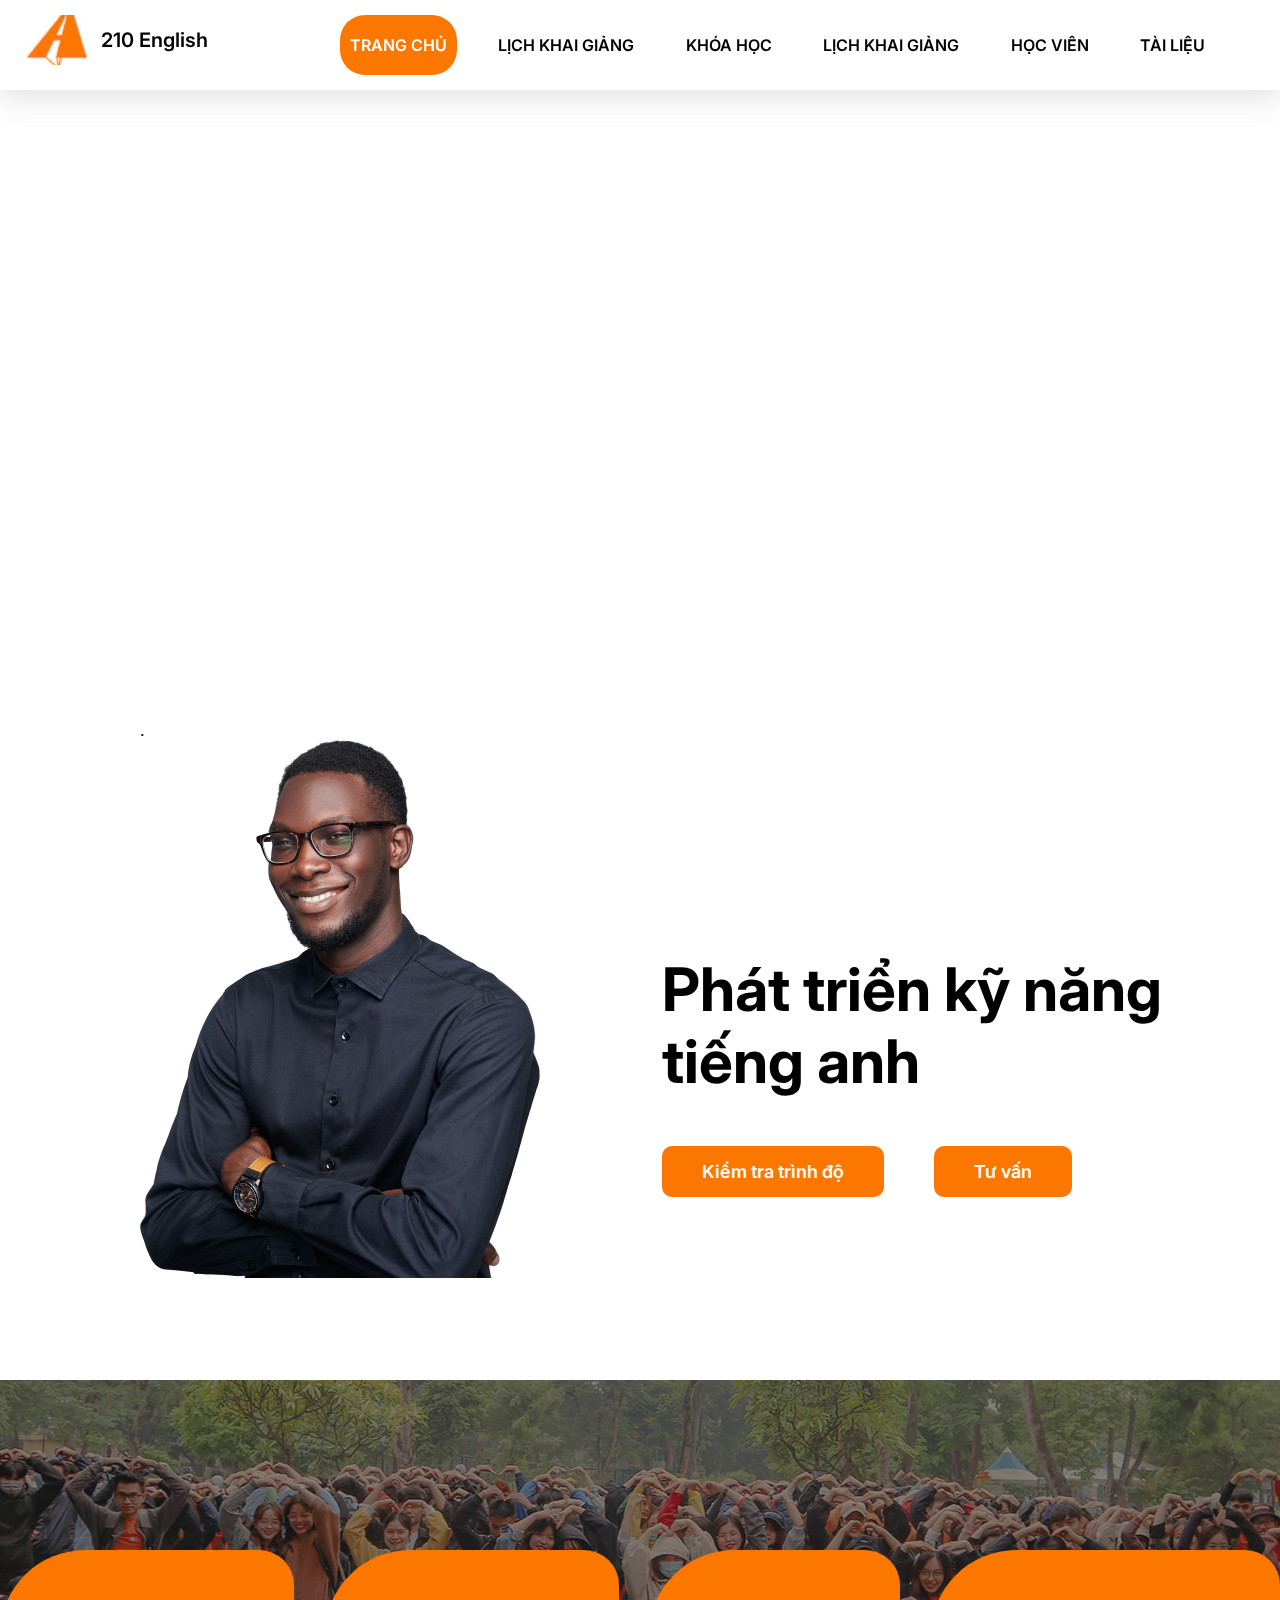
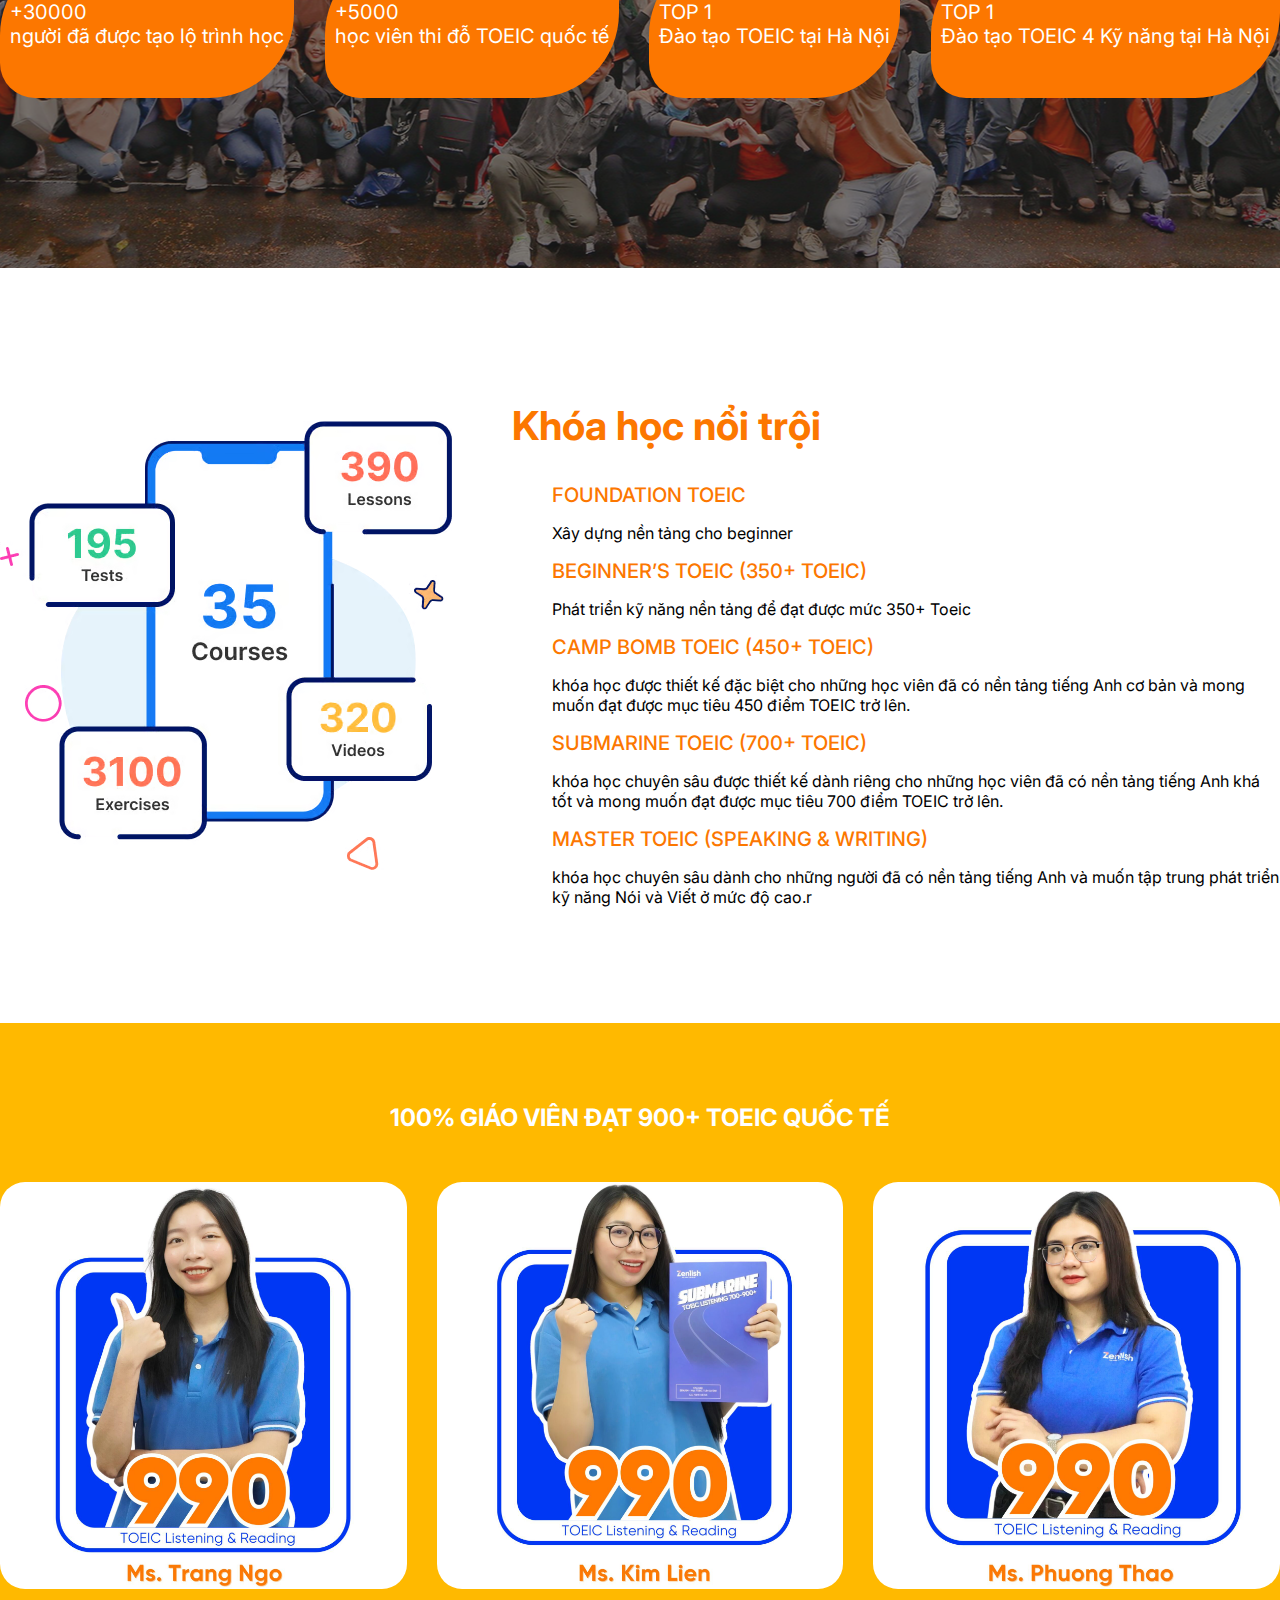
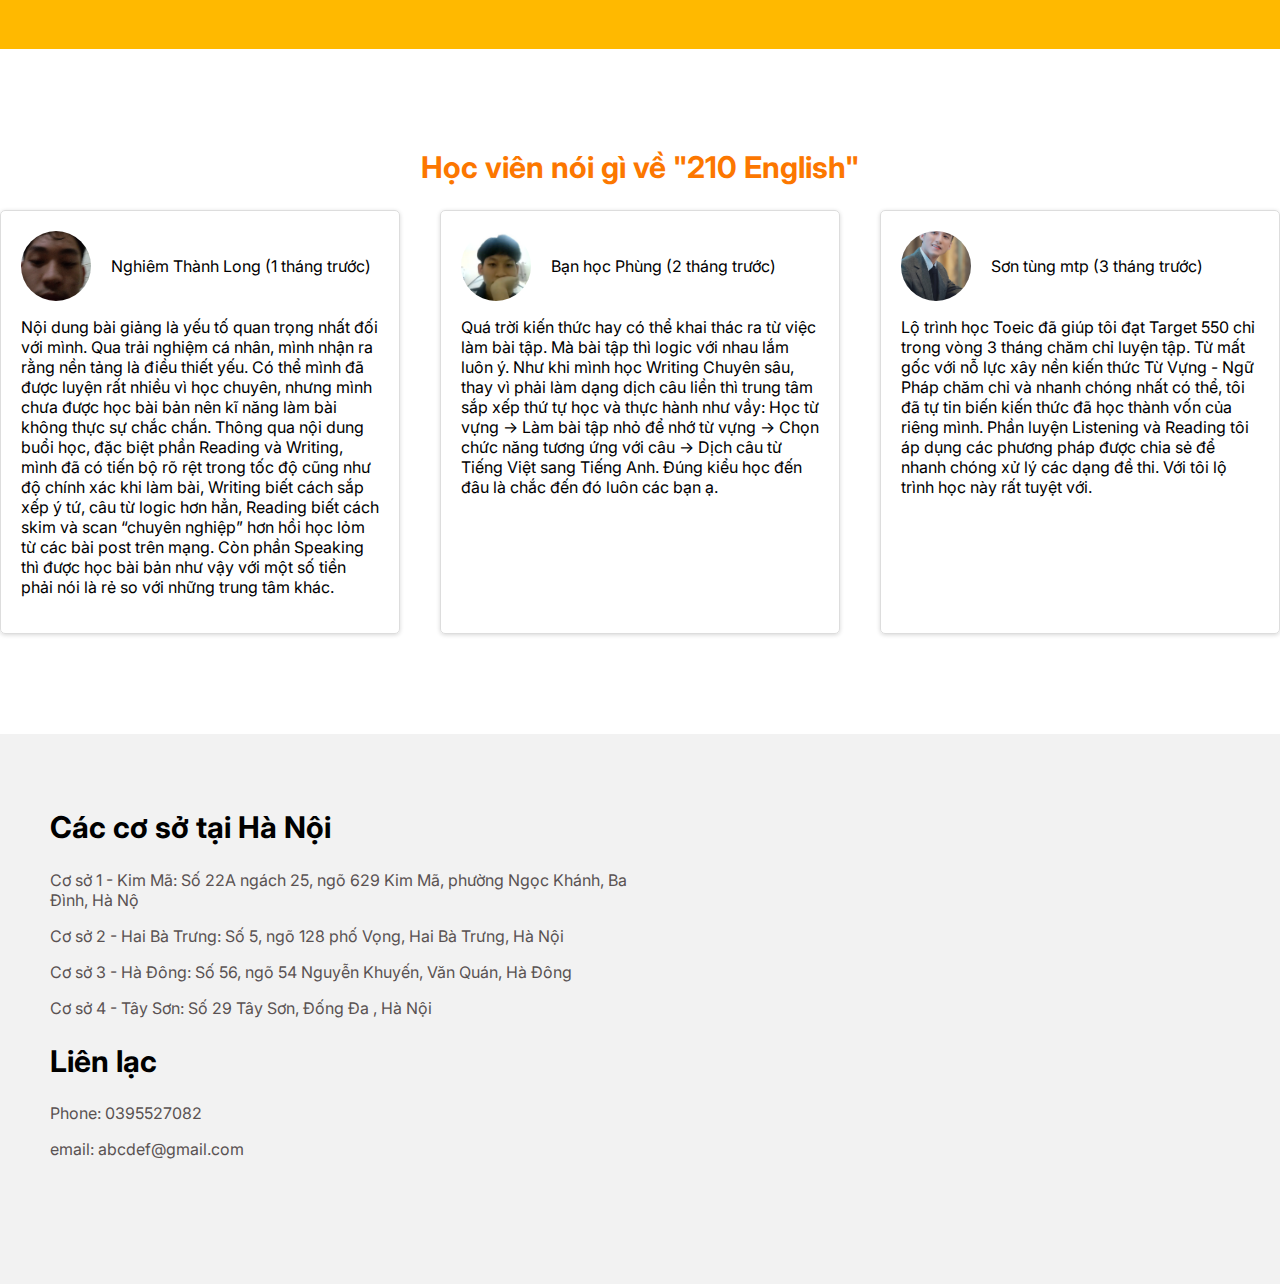
<file: index.html>
<html lang="en">

<head>
    <meta charset="UTF-8">
    <meta name="viewport" content="width=device-width, initial-scale=1.0">
    <title>Group 6</title>
    <link rel="stylesheet" href="assets/css/style.css">
</head>

<body>

    <div class="menu">
        <div class="container">
            <div class="logo">
                <div class="image">
                    <img src="/assets/images/abcd.jpg" alt="logo">
                </div>

                <div class="logo-content">
                    210 English
                </div>
            </div>
            <ul class="menu-content">
                <a href="index.html">
                    <li>
                        TRANG CHỦ
                    </li>
                </a>
                <a href="#">
                    <li>
                        LỊCH KHAI GIẢNG
                    </li>
                </a>
                <a href="page1.html">
                    <li>
                        KHÓA HỌC
                    </li>
                </a>
                <a href="#">
                    <li>
                        LỊCH KHAI GIẢNG
                    </li>
                </a>
                <a href="#">
                    <li>
                        HỌC VIÊN
                    </li>
                </a>
                <a href="#">
                    <li>
                        TÀI LIỆU
                    </li>
                </a>
            </ul>
        </div>
    </div>
    <div class="banner">

    </div>
    <div class="part-1">
        <div class="container">
            <div class="profile">
                <div class="background">
                    <div class="img-config">.
                        <img src="/assets/images/profile.png" alt="">
                    </div>

                </div>
            </div>
            <div class="content">
                <h2 class="title">Phát triển kỹ năng tiếng anh</h2>
                <div class="button">
                    <div class="btn">
                        Kiểm tra trình độ
                    </div>
                    <div class="btn">
                        Tư vấn
                    </div>
                </div>
            </div>

        </div>
    </div>
    <div class="part-2">
        <div class="container">
            <ul class="content">
                <li>+30000<br>
                    người đã được tạo lộ trình học</li>
                <li>+5000<br>
                    học viên thi đỗ TOEIC quốc tế</li>
                <li>TOP 1<br>
                    Đào tạo TOEIC tại Hà Nội</li>
                <li>TOP 1<br>
                    Đào tạo TOEIC 4 Kỹ năng tại Hà Nội</li>
            </ul>
        </div>
    </div>
    <div class="part-3">
        <div class="container">
            <div class="inner">
                <div class="profile">
                    <img src="/assets/images/part-3.avif" alt="">
                </div>

                <div class="content">
                    <h2>
                        Khóa học nổi trội
                    </h2>
                    <ul>
                        <li>
                            <div class="title">FOUNDATION TOEIC</div>
                            <p>Xây dựng nền tảng cho beginner</p>
                        </li>
                        <li>
                            <div class="title">BEGINNER’S TOEIC (350+ TOEIC)</div>
                            <p>Phát triển kỹ năng nền tảng để đạt được mức 350+ Toeic</p>
                        </li>
                        <li>
                            <div class="title">CAMP BOMB TOEIC (450+ TOEIC)</div>
                            <p> khóa học được thiết kế đặc biệt cho những học viên đã có nền tảng tiếng Anh cơ bản và
                                mong muốn đạt được mục tiêu 450 điểm TOEIC trở lên.</p>
                        </li>
                        <li>
                            <div class="title">SUBMARINE TOEIC (700+ TOEIC)</div>
                            <p>khóa học chuyên sâu được thiết kế dành riêng cho những học viên đã có nền tảng tiếng Anh
                                khá tốt và mong muốn đạt được mục tiêu 700 điểm TOEIC trở lên.</p>
                        </li>
                        <li>
                            <div class="title">MASTER TOEIC (SPEAKING & WRITING) </div>
                            <p>khóa học chuyên sâu dành cho những người đã có nền tảng tiếng Anh và muốn tập trung phát
                                triển kỹ năng Nói và Viết ở mức độ cao.r</p>
                        </li>
                    </ul>
                </div>
            </div>
        </div>
        <div class="part-4">
            <div class="container">
                <div class="inner-wrap">
                    <h2>100% GIÁO VIÊN ĐẠT 900+ TOEIC QUỐC TẾ</h2>
                    <div class="cards">
                        <div class="card">
                            <img src="/assets/images/part-4.jpg" alt="">
                        </div>
                        <div class="card">
                            <img src="/assets/images/part-42.jpg" alt="">
                        </div>
                        <div class="card">
                            <img src="/assets/images/part-43.jpg" alt="">
                        </div>
                    </div>
                </div>
            </div>
        </div>
    </div>
    <div class="part-5">
        <div class="container">
            <div class="inner-wrap">
                <h2>Học viên nói gì về "210 English"</h2>
                <div class="cards">
                    <div class="card">
                        <div class="profile">
                            <div class="avatar">
                                <img src="/assets/images/123.jpg" alt="long">
                            </div>
                            <div class="info">
                                <div class="name">
                                    Nghiêm Thành Long (1 tháng trước)
                                </div>
                            </div>
                        </div>
                        <div class="content">
                            <p>Nội dung bài giảng là yếu tố quan trọng nhất đối với mình. Qua trải nghiệm cá nhân, mình
                                nhận ra rằng nền tảng là điều thiết yếu. Có thể mình đã được luyện rất nhiều vì học
                                chuyên, nhưng mình chưa được học bài bản nên kĩ năng làm bài không thực sự chắc chắn.
                                Thông qua nội dung buổi học, đặc biệt phần Reading và Writing, mình đã có tiến bộ rõ rệt
                                trong tốc độ cũng như độ chính xác khi làm bài, Writing biết cách sắp xếp ý tứ, câu từ
                                logic hơn hẳn, Reading biết cách skim và scan “chuyên nghiệp” hơn hồi học lỏm từ các bài
                                post trên mạng. Còn phần Speaking thì được học bài bản như vậy với một số tiền phải nói
                                là rẻ so với những trung tâm khác.</p>
                        </div>
                    </div>
                    <div class="card">
                        <div class="profile">
                            <div class="avatar">
                                <img src="/assets/images/pmt.jpg" alt="long">
                            </div>
                            <div class="info">
                                <div class="name">
                                    Bạn học Phùng (2 tháng trước)
                                </div>
                            </div>
                        </div>
                        <div class="content">
                            <p>Quá trời kiến thức hay có thể khai thác ra từ việc làm bài tập. Mà bài tập thì logic
                                với nhau lắm luôn ý. Như khi mình học Writing Chuyên sâu, thay vì phải làm dạng dịch
                                câu liền thì trung tâm sắp xếp thứ tự học và thực hành như vầy: Học từ vựng → Làm
                                bài tập nhỏ để nhớ từ vựng → Chọn chức năng tương ứng với câu → Dịch câu từ Tiếng
                                Việt sang Tiếng Anh. Đúng kiểu học đến đâu là chắc đến đó luôn các bạn ạ.</p>
                        </div>
                    </div>
                    <div class="card">
                        <div class="profile">
                            <div class="avatar">
                                <img src="/assets/images/son-tung-mtp-7359.jpeg" alt="long">
                            </div>
                            <div class="info">
                                <div class="name">
                                    Sơn tùng mtp (3 tháng trước)
                                </div>
                            </div>
                        </div>
                        <div class="content">
                            <p>Lộ trình học Toeic đã giúp tôi đạt Target 550 chỉ trong vòng 3 tháng chăm chỉ
                                luyện tập. Từ mất gốc với nỗ lực xây nền kiến thức Từ Vựng - Ngữ Pháp chăm chỉ
                                và nhanh chóng nhất có thể, tôi đã tự tin biến kiến thức đã học thành vốn của
                                riêng mình. Phần luyện Listening và Reading tôi áp dụng các phương pháp được
                                chia sẻ để nhanh chóng xử lý các dạng đề thi. Với tôi lộ trình học này rất tuyệt
                                với.</p>
                        </div>
                    </div>
                </div>
            </div>
        </div>
        <div class="footer">
            <div class="container">
                <div class="inner-wrap">
                    <div class="info">
                        <div class="location">
                            <h2>Các cơ sở tại Hà Nội</h2>
                            <p>Cơ sở 1 - Kim Mã: Số 22A ngách 25, ngõ 629 Kim Mã, phường Ngọc Khánh, Ba Đình, Hà Nộ</p>
                            <p>Cơ sở 2 - Hai Bà Trưng: Số 5, ngõ 128 phố Vọng, Hai Bà Trưng, Hà Nội </p>
                            <p>Cơ sở 3 - Hà Đông: Số 56, ngõ 54 Nguyễn Khuyến, Văn Quán, Hà Đông </p>
                            <p>Cơ sở 4 - Tây Sơn: Số 29 Tây Sơn, Đống Đa , Hà Nội </p>
                        </div>
                        <div class="contact">
                            <h2>Liên lạc</h2>
                            <p>Phone: 0395527082</p>
                            <p>email: abcdef@gmail.com</p>
                        </div>
                    </div>

                    <div class="frame">
                        <iframe
                            src="https://www.google.com/maps/embed?pb=!1m18!1m12!1m3!1d3724.58849198344!2d105.82623827503087!3d21.009126380635365!2m3!1f0!2f0!3f0!3m2!1i1024!2i768!4f13.1!3m3!1m2!1s0x3135ac800f450807%3A0x419a49bcd94b693a!2zSOG7jWMgVmnhu4duIE5nw6JuIEjDoG5n!5e0!3m2!1svi!2s!4v1727941646700!5m2!1svi!2s"
                            width="600" height="450" style="border:0;" allowfullscreen="" loading="lazy"
                            referrerpolicy="no-referrer-when-downgrade"></iframe>
                    </div>
                </div>
            </div>
        </div>
</body>

</html>
</file>
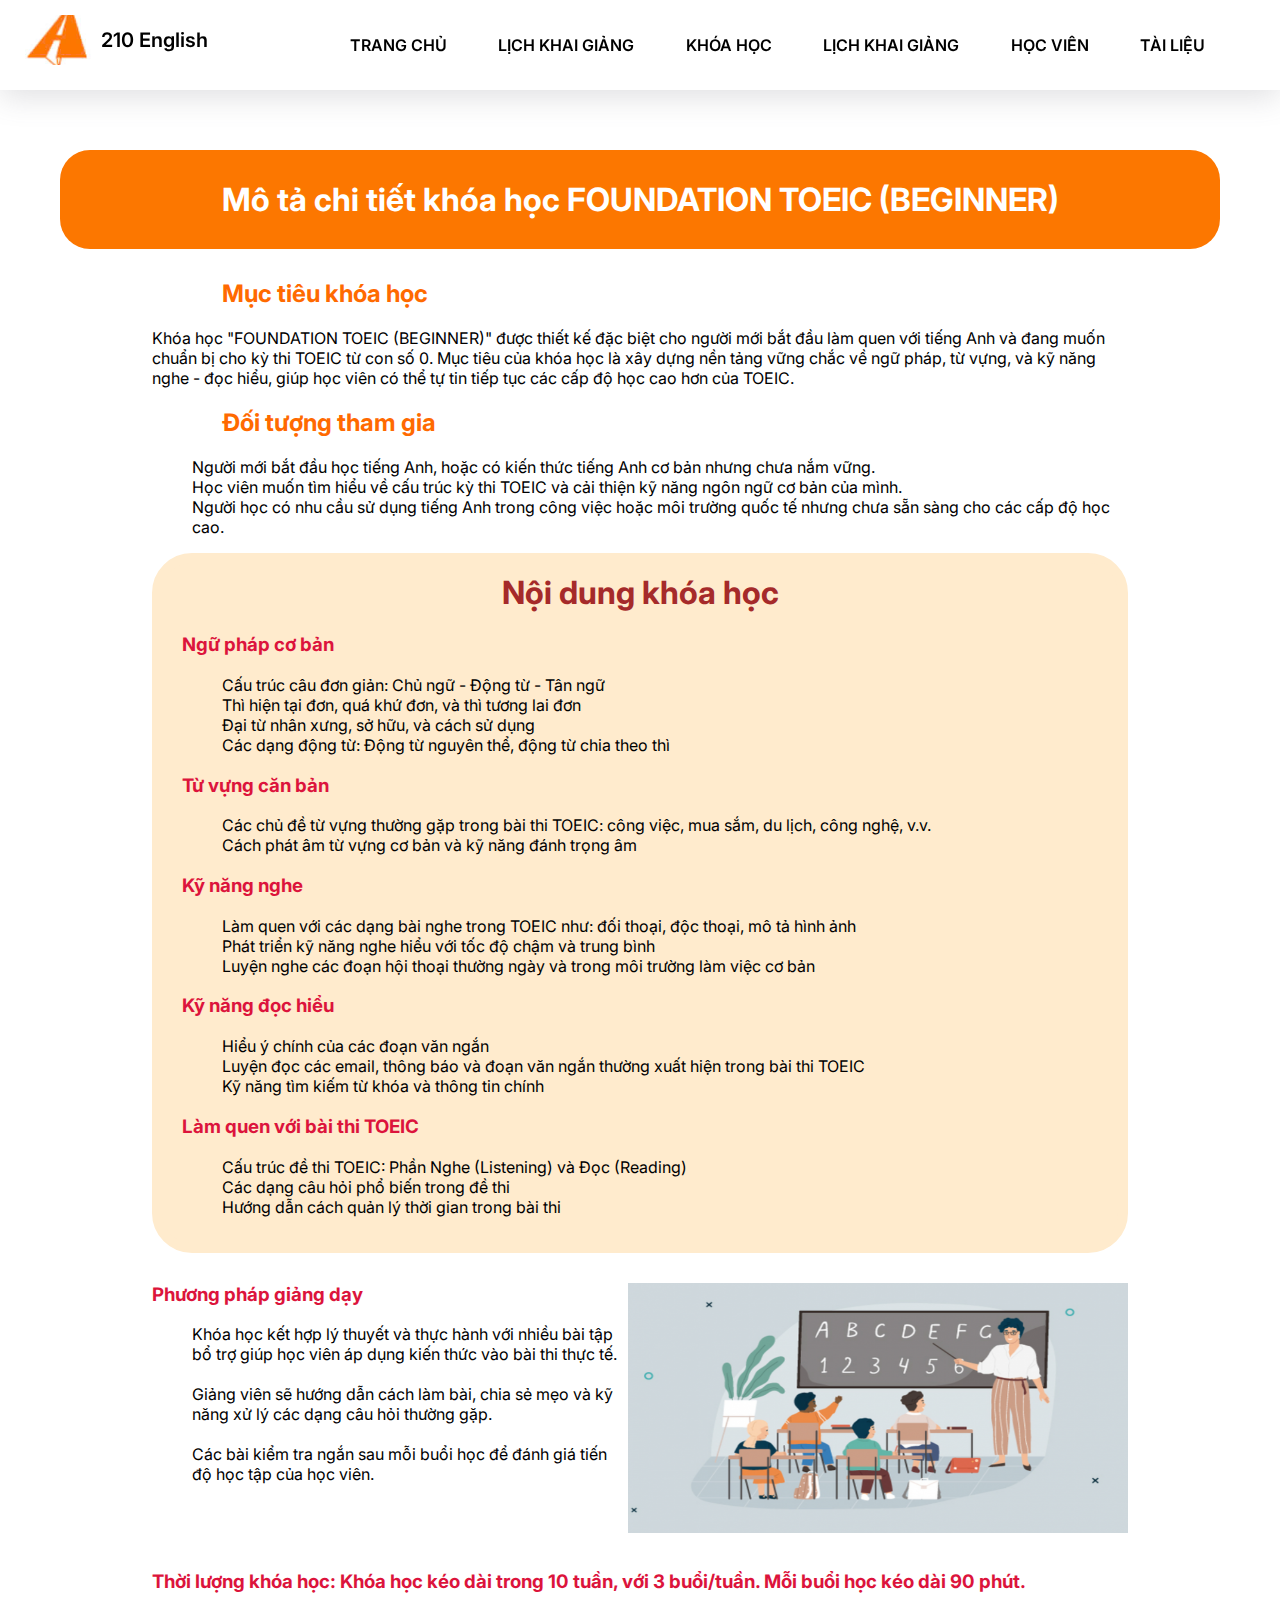
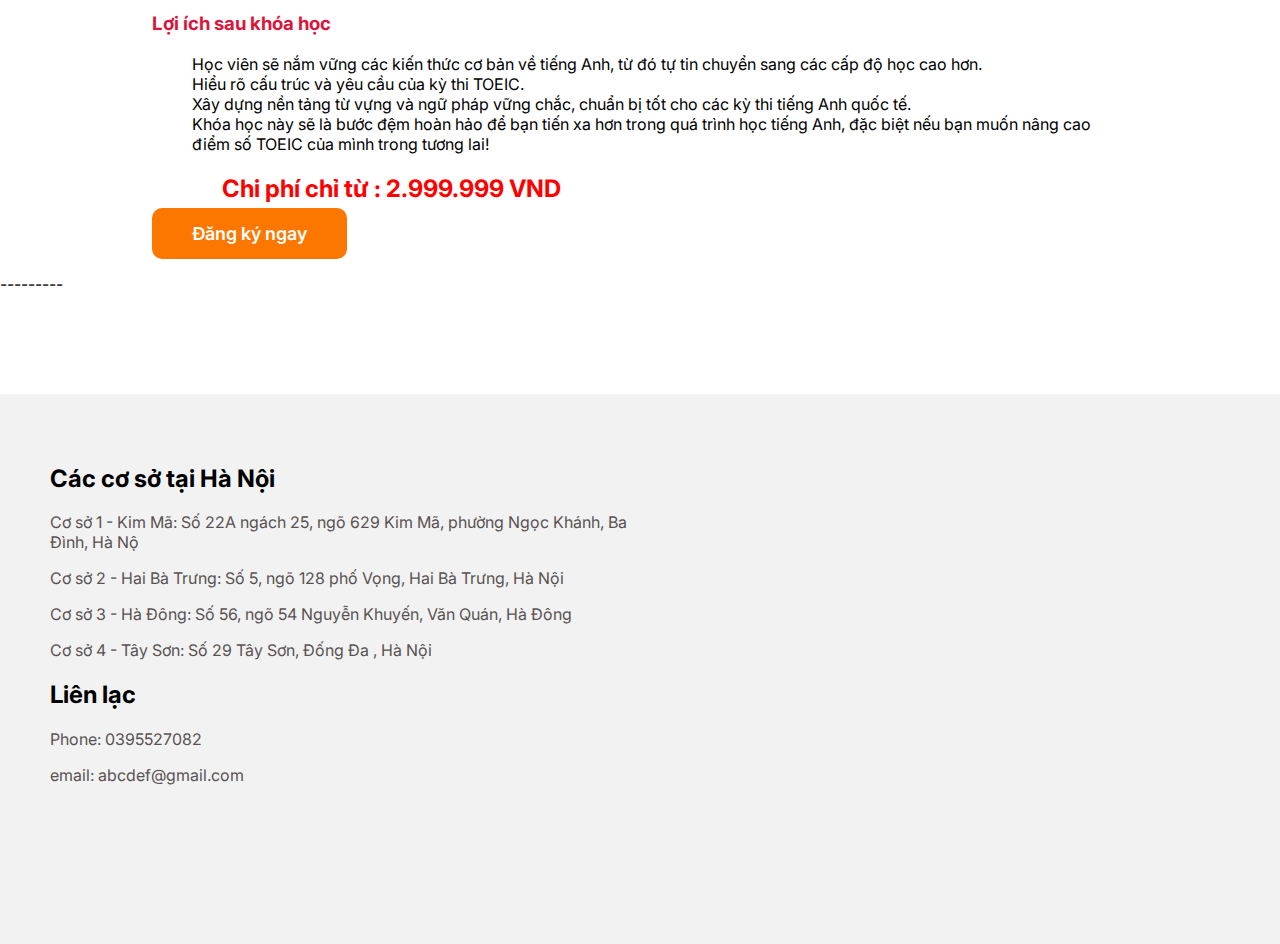
<file: detail1.html>
<html lang="en">

<head>
    <meta charset="UTF-8">
    <meta name="viewport" content="width=device-width, initial-scale=1.0">
    <title>Khóa học 1</title>
    <link rel="stylesheet" href="/assets/css/styledetail.css">
    <link rel="stylesheet" href="/assets/css/style.css">
    <link rel="stylesheet" href="/assets/css/config.css">
</head>

<body>
    <div class="menu">
        <div class="container">
            <div class="logo">
                <div class="image">
                    <img src="/assets/images/abcd.jpg" alt="logo">
                </div>

                <div class="logo-content">
                    210 English
                </div>
            </div>
            <ul class="menu-content">
                <a href="index.html">
                    <li>
                        TRANG CHỦ
                    </li>
                </a>
                <a href="#">
                    <li>
                        LỊCH KHAI GIẢNG
                    </li>
                </a>
                <a href="page1.html">
                    <li>
                        KHÓA HỌC
                    </li>
                </a>
                <a href="#">
                    <li>
                        LỊCH KHAI GIẢNG
                    </li>
                </a>
                <a href="#">
                    <li>
                        HỌC VIÊN
                    </li>
                </a>
                <a href="#">
                    <li>
                        TÀI LIỆU
                    </li>
                </a>
            </ul>
        </div>
    </div>
    --------
    <div class="detail">
        <h1 class="detail-title"> Mô tả chi tiết khóa học FOUNDATION TOEIC (BEGINNER)</h1>

        <div class="detail-main">
            <h2> Mục tiêu khóa học</h2>
            <p>Khóa học "FOUNDATION TOEIC (BEGINNER)" được thiết kế đặc biệt cho người mới bắt đầu làm quen với tiếng
                Anh và đang muốn chuẩn bị cho kỳ thi TOEIC từ con số 0. Mục tiêu của khóa học là xây dựng nền tảng vững
                chắc về ngữ pháp, từ vựng, và kỹ năng nghe - đọc hiểu, giúp học viên có thể tự tin tiếp tục các cấp độ
                học cao hơn của TOEIC.
            </p>


            <h2> Đối tượng tham gia</h2>
            <div>
                <ul>
                    <li>Người mới bắt đầu học tiếng Anh, hoặc có kiến thức tiếng Anh cơ bản nhưng chưa nắm vững.</li>

                    <li>Học viên muốn tìm hiểu về cấu trúc kỳ thi TOEIC và cải thiện kỹ năng ngôn ngữ cơ bản của mình.
                    </li>
                    <li> Người học có nhu cầu sử dụng tiếng Anh trong công việc hoặc môi trường quốc tế nhưng chưa sẵn
                        sàng cho các cấp độ học cao.
                    </li>
                </ul>
            </div>

            <div class="detail-content">
                <h1 class="detail-content-title"> Nội dung khóa học</h1>

                <h3> Ngữ pháp cơ bản</h3>
                <ul>
                    <li> Cấu trúc câu đơn giản: Chủ ngữ - Động từ - Tân ngữ</li>
                    <li> Thì hiện tại đơn, quá khứ đơn, và thì tương lai đơn</li>
                    <li> Đại từ nhân xưng, sở hữu, và cách sử dụng</li>
                    <li>Các dạng động từ: Động từ nguyên thể, động từ chia theo thì</li>
                </ul>

                <h3> Từ vựng căn bản
                    </h2>

                    <ul>
                        <li>Các chủ đề từ vựng thường gặp trong bài thi TOEIC: công việc, mua sắm, du lịch, công nghệ,
                            v.v.
                        </li>
                        <li> Cách phát âm từ vựng cơ bản và kỹ năng đánh trọng âm
                        </li>
                    </ul>
                    <h3> Kỹ năng nghe</h3>


                    <ul>
                        <li> Làm quen với các dạng bài nghe trong TOEIC như: đối thoại, độc thoại, mô tả hình ảnh
                        </li>
                        <li> Phát triển kỹ năng nghe hiểu với tốc độ chậm và trung bình
                        </li>
                        <li>Luyện nghe các đoạn hội thoại thường ngày và trong môi trường làm việc cơ bản
                        </li>
                    </ul>

                    <h3>Kỹ năng đọc hiểu</h3>
                    <ul>
                        <li> Hiểu ý chính của các đoạn văn ngắn</li>
                        <li>Luyện đọc các email, thông báo và đoạn văn ngắn thường xuất hiện trong bài thi TOEIC
                        </li>
                        <li> Kỹ năng tìm kiếm từ khóa và thông tin chính
                        </li>
                    </ul>

                    <h3>Làm quen với bài thi TOEIC</h3>
                    <ul>
                        <li>
                            Cấu trúc đề thi TOEIC: Phần Nghe (Listening) và Đọc (Reading)</li>
                        <li> Các dạng câu hỏi phổ biến trong đề thi
                        </li>
                        <li> Hướng dẫn cách quản lý thời gian trong bài thi
                        </li>
                    </ul>
            </div>
            <div class="pp">

                <img src="/assets/images/detail.png" alt="Phương pháp giảng dạy" id="p1">
                <h3>Phương pháp giảng dạy</h3>

                <ul>
                    <li> Khóa học kết hợp lý thuyết và thực hành với nhiều bài tập bổ trợ giúp học viên áp dụng kiến
                        thức vào bài thi
                        thực tế.</li>
                    <br>
                    <li> Giảng viên sẽ hướng dẫn cách làm bài, chia sẻ mẹo và kỹ năng xử lý các dạng câu hỏi thường gặp.
                    </li>
                    <br>
                    <li> Các bài kiểm tra ngắn sau mỗi buổi học để đánh giá tiến độ học tập của học viên.
                    </li>
                </ul>
                <br>
                <br>
            </div>
            <h3> Thời lượng khóa học: Khóa học kéo dài trong 10 tuần, với 3 buổi/tuần. Mỗi buổi học kéo dài 90 phút.
            </h3>
            <h3> Lợi ích sau khóa học </h3>

            <ul>
                <li> Học viên sẽ nắm vững các kiến thức cơ bản về tiếng Anh, từ đó tự tin chuyển sang các cấp độ học cao
                    hơn.
                </li>
                <li> Hiểu rõ cấu trúc và yêu cầu của kỳ thi TOEIC.</li>
                <li> Xây dựng nền tảng từ vựng và ngữ pháp vững chắc, chuẩn bị tốt cho các kỳ thi tiếng Anh quốc tế.
                </li>
                <li>Khóa học này sẽ là bước đệm hoàn hảo để bạn tiến xa hơn trong quá trình học tiếng Anh, đặc biệt nếu
                    bạn muốn
                    nâng cao điểm số TOEIC của mình trong tương lai!</li>
            </ul>
            <h2 class="cost"> Chi phí chỉ từ : 2.999.999 VND </h2>
            <div class="btn">Đăng ký ngay </div>

        </div>
    </div>



    ---------
    <div class="footer">
        <div class="container">
            <div class="inner-wrap">
                <div class="info">
                    <div class="location">
                        <h2>Các cơ sở tại Hà Nội</h2>
                        <p>Cơ sở 1 - Kim Mã: Số 22A ngách 25, ngõ 629 Kim Mã, phường Ngọc Khánh, Ba Đình, Hà Nộ</p>
                        <p>Cơ sở 2 - Hai Bà Trưng: Số 5, ngõ 128 phố Vọng, Hai Bà Trưng, Hà Nội </p>
                        <p>Cơ sở 3 - Hà Đông: Số 56, ngõ 54 Nguyễn Khuyến, Văn Quán, Hà Đông </p>
                        <p>Cơ sở 4 - Tây Sơn: Số 29 Tây Sơn, Đống Đa , Hà Nội </p>
                    </div>
                    <div class="contact">
                        <h2>Liên lạc</h2>
                        <p>Phone: 0395527082</p>
                        <p>email: abcdef@gmail.com</p>
                    </div>
                </div>

                <div class="frame">
                    <iframe
                        src="https://www.google.com/maps/embed?pb=!1m18!1m12!1m3!1d3724.58849198344!2d105.82623827503087!3d21.009126380635365!2m3!1f0!2f0!3f0!3m2!1i1024!2i768!4f13.1!3m3!1m2!1s0x3135ac800f450807%3A0x419a49bcd94b693a!2zSOG7jWMgVmnhu4duIE5nw6JuIEjDoG5n!5e0!3m2!1svi!2s!4v1727941646700!5m2!1svi!2s"
                        width="600" height="450" style="border:0;" allowfullscreen="" loading="lazy"
                        referrerpolicy="no-referrer-when-downgrade"></iframe>
                </div>
            </div>
        </div>
    </div>

</body>

</html>
<style>
    .btn {
        background-color: #fc7700;
        display: inline;
    }
</style>
</file>
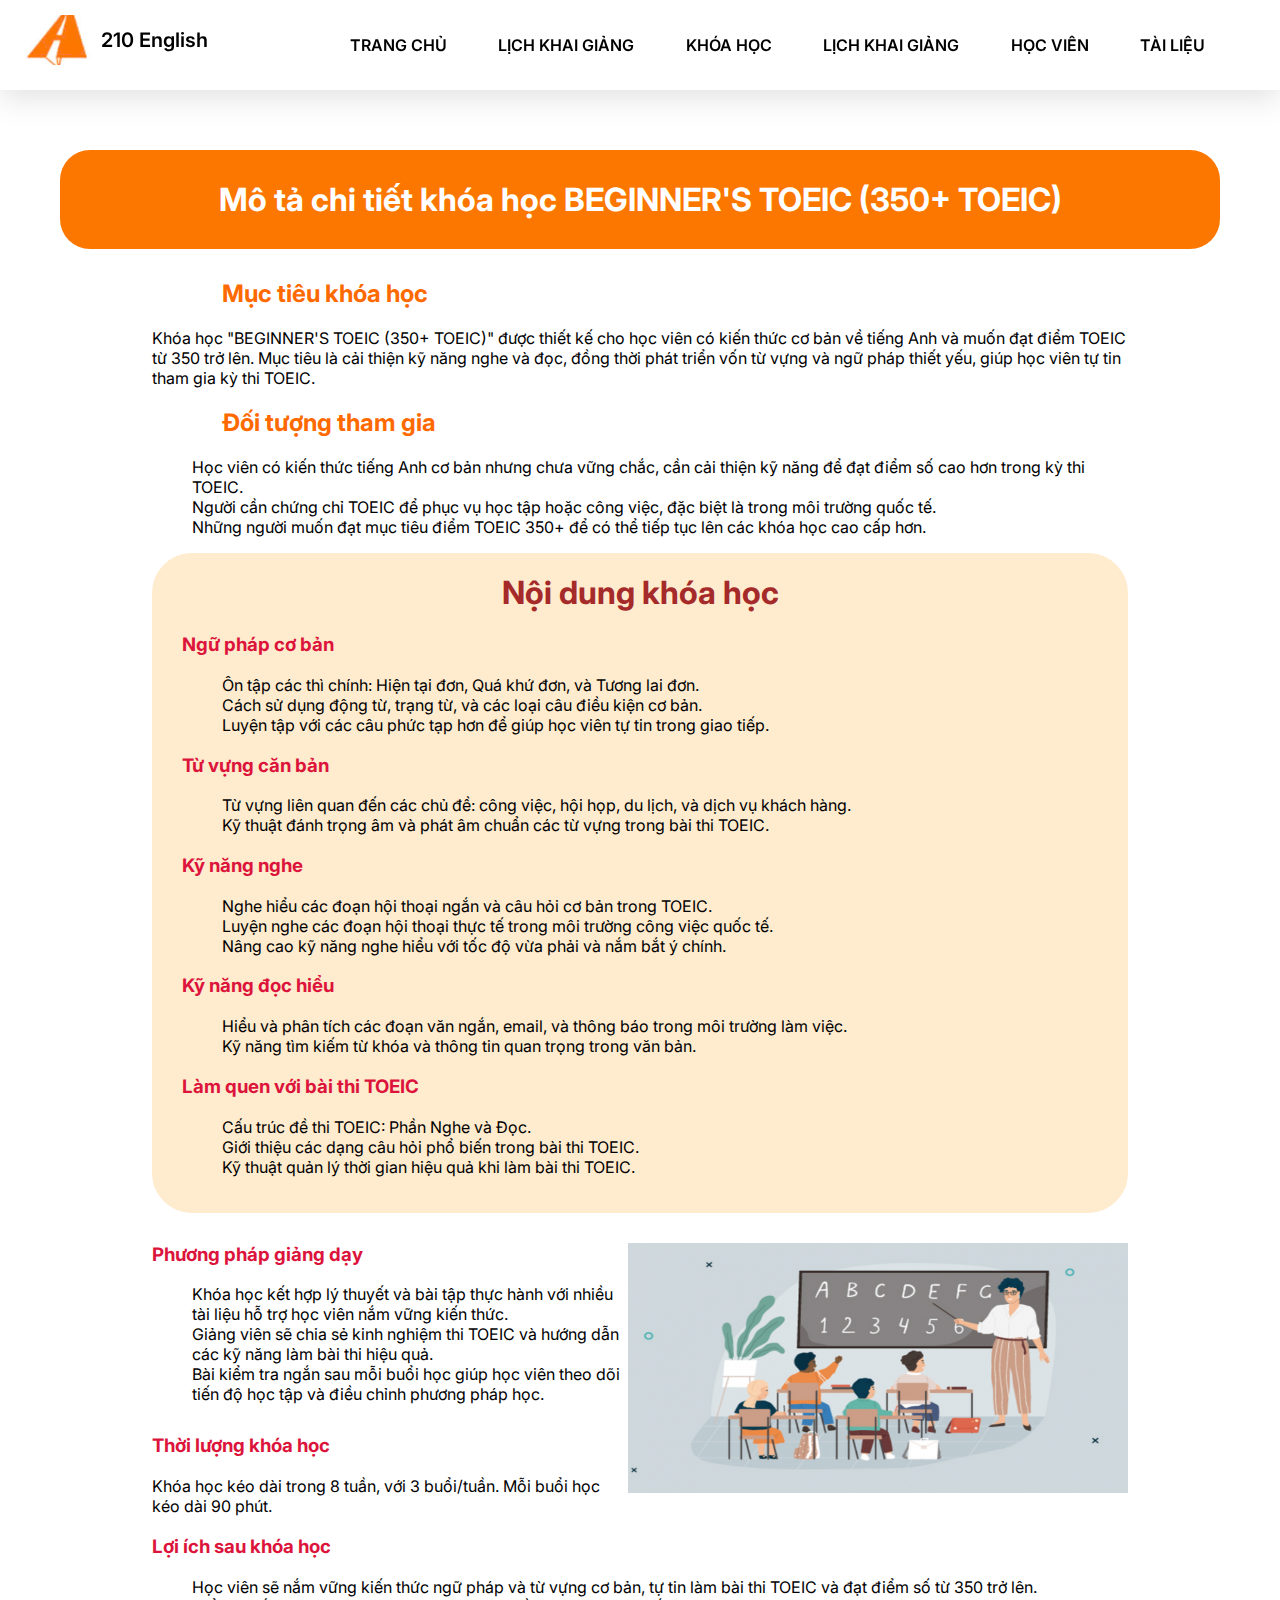
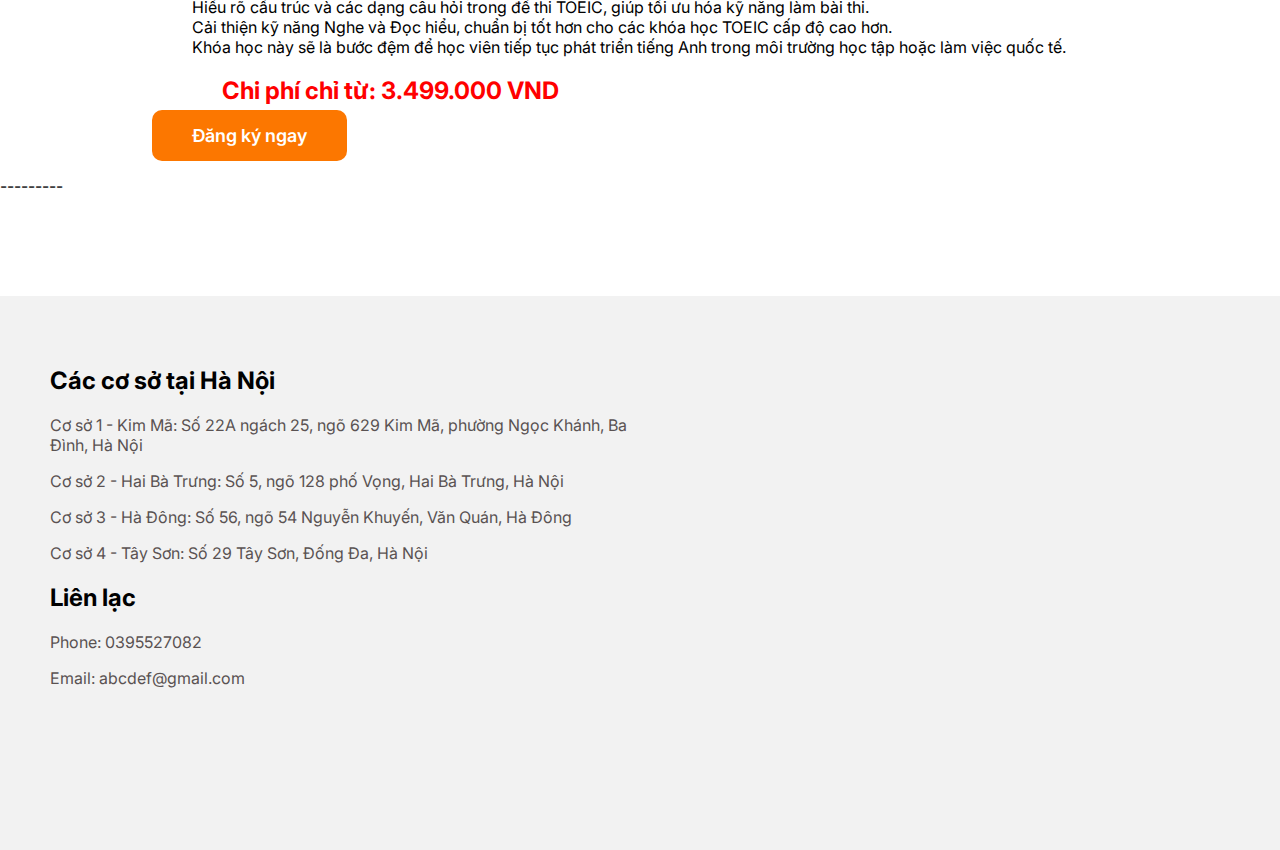
<file: detail2.html>
<!DOCTYPE html>
<html lang="en">

<head>
    <meta charset="UTF-8">
    <meta name="viewport" content="width=device-width, initial-scale=1.0">
    <title>Khóa học BEGINNER'S TOEIC (350+ TOEIC)</title>
    <link rel="stylesheet" href="/assets/css/styledetail.css">
    <link rel="stylesheet" href="/assets/css/style.css">
    <link rel="stylesheet" href="/assets/css/config.css">
</head>
<style>
    .btn {
        background-color: #fc7700;
        display: inline;
    }
</style>

<body>
    <div class="menu">
        <div class="container">
            <div class="logo">
                <div class="image">
                    <img src="/assets/images/abcd.jpg" alt="logo">
                </div>

                <div class="logo-content">
                    210 English
                </div>
            </div>
            <ul class="menu-content">
                <a href="index.html">
                    <li>
                        TRANG CHỦ
                    </li>
                </a>
                <a href="#">
                    <li>
                        LỊCH KHAI GIẢNG
                    </li>
                </a>
                <a href="page1.html">
                    <li>
                        KHÓA HỌC
                    </li>
                </a>
                <a href="#">
                    <li>
                        LỊCH KHAI GIẢNG
                    </li>
                </a>
                <a href="#">
                    <li>
                        HỌC VIÊN
                    </li>
                </a>
                <a href="#">
                    <li>
                        TÀI LIỆU
                    </li>
                </a>
            </ul>
        </div>
    </div>
    --------

    <div class="detail">
        <h1 class="detail-title">Mô tả chi tiết khóa học BEGINNER'S TOEIC (350+ TOEIC)</h1>

        <div class="detail-main">
            <h2>Mục tiêu khóa học</h2>
            <p>Khóa học "BEGINNER'S TOEIC (350+ TOEIC)" được thiết kế cho học viên có kiến thức cơ bản về tiếng Anh và
                muốn đạt điểm TOEIC từ 350 trở lên. Mục tiêu là cải thiện kỹ năng nghe và đọc, đồng thời phát triển vốn
                từ vựng và ngữ pháp thiết yếu, giúp học viên tự tin tham gia kỳ thi TOEIC.</p>

            <h2>Đối tượng tham gia</h2>
            <ul>
                <li>Học viên có kiến thức tiếng Anh cơ bản nhưng chưa vững chắc, cần cải thiện kỹ năng để đạt điểm số
                    cao hơn trong kỳ thi TOEIC.</li>
                <li>Người cần chứng chỉ TOEIC để phục vụ học tập hoặc công việc, đặc biệt là trong môi trường quốc tế.
                </li>
                <li>Những người muốn đạt mục tiêu điểm TOEIC 350+ để có thể tiếp tục lên các khóa học cao cấp hơn.</li>
            </ul>

            <div class="detail-content">
                <h1 class="detail-content-title">Nội dung khóa học</h1>

                <h3>Ngữ pháp cơ bản</h3>
                <ul>
                    <li>Ôn tập các thì chính: Hiện tại đơn, Quá khứ đơn, và Tương lai đơn.</li>
                    <li>Cách sử dụng động từ, trạng từ, và các loại câu điều kiện cơ bản.</li>
                    <li>Luyện tập với các câu phức tạp hơn để giúp học viên tự tin trong giao tiếp.</li>
                </ul>

                <h3>Từ vựng căn bản</h3>
                <ul>
                    <li>Từ vựng liên quan đến các chủ đề: công việc, hội họp, du lịch, và dịch vụ khách hàng.</li>
                    <li>Kỹ thuật đánh trọng âm và phát âm chuẩn các từ vựng trong bài thi TOEIC.</li>
                </ul>

                <h3>Kỹ năng nghe</h3>
                <ul>
                    <li>Nghe hiểu các đoạn hội thoại ngắn và câu hỏi cơ bản trong TOEIC.</li>
                    <li>Luyện nghe các đoạn hội thoại thực tế trong môi trường công việc quốc tế.</li>
                    <li>Nâng cao kỹ năng nghe hiểu với tốc độ vừa phải và nắm bắt ý chính.</li>
                </ul>

                <h3>Kỹ năng đọc hiểu</h3>
                <ul>
                    <li>Hiểu và phân tích các đoạn văn ngắn, email, và thông báo trong môi trường làm việc.</li>
                    <li>Kỹ năng tìm kiếm từ khóa và thông tin quan trọng trong văn bản.</li>
                </ul>

                <h3>Làm quen với bài thi TOEIC</h3>
                <ul>
                    <li>Cấu trúc đề thi TOEIC: Phần Nghe và Đọc.</li>
                    <li>Giới thiệu các dạng câu hỏi phổ biến trong bài thi TOEIC.</li>
                    <li>Kỹ thuật quản lý thời gian hiệu quả khi làm bài thi TOEIC.</li>
                </ul>
            </div>

            <div class="pp">
                <img src="/assets/images/detail.png" alt="Phương pháp giảng dạy" id="p1">
                <h3>Phương pháp giảng dạy</h3>
                <ul>
                    <li>Khóa học kết hợp lý thuyết và bài tập thực hành với nhiều tài liệu hỗ trợ học viên nắm vững kiến
                        thức.</li>
                    <li>Giảng viên sẽ chia sẻ kinh nghiệm thi TOEIC và hướng dẫn các kỹ năng làm bài thi hiệu quả.</li>
                    <li>Bài kiểm tra ngắn sau mỗi buổi học giúp học viên theo dõi tiến độ học tập và điều chỉnh phương
                        pháp học.</li>
                </ul>
            </div>

            <h3>Thời lượng khóa học</h3>
            <p>Khóa học kéo dài trong 8 tuần, với 3 buổi/tuần. Mỗi buổi học kéo dài 90 phút.</p>

            <h3>Lợi ích sau khóa học</h3>
            <ul>
                <li>Học viên sẽ nắm vững kiến thức ngữ pháp và từ vựng cơ bản, tự tin làm bài thi TOEIC và đạt điểm số
                    từ 350 trở lên.</li>
                <li>Hiểu rõ cấu trúc và các dạng câu hỏi trong đề thi TOEIC, giúp tối ưu hóa kỹ năng làm bài thi.</li>
                <li>Cải thiện kỹ năng Nghe và Đọc hiểu, chuẩn bị tốt hơn cho các khóa học TOEIC cấp độ cao hơn.</li>
                <li>Khóa học này sẽ là bước đệm để học viên tiếp tục phát triển tiếng Anh trong môi trường học tập hoặc
                    làm việc quốc tế.</li>
            </ul>

            <h2 class="cost">Chi phí chỉ từ: 3.499.000 VND</h2>
            <div class="btn">Đăng ký ngay</div>
        </div>
    </div>

    ---------
    <div class="footer">
        <div class="container">
            <div class="inner-wrap">
                <div class="info">
                    <div class="location">
                        <h2>Các cơ sở tại Hà Nội</h2>
                        <p>Cơ sở 1 - Kim Mã: Số 22A ngách 25, ngõ 629 Kim Mã, phường Ngọc Khánh, Ba Đình, Hà Nội</p>
                        <p>Cơ sở 2 - Hai Bà Trưng: Số 5, ngõ 128 phố Vọng, Hai Bà Trưng, Hà Nội</p>
                        <p>Cơ sở 3 - Hà Đông: Số 56, ngõ 54 Nguyễn Khuyến, Văn Quán, Hà Đông</p>
                        <p>Cơ sở 4 - Tây Sơn: Số 29 Tây Sơn, Đống Đa, Hà Nội</p>
                    </div>
                    <div class="contact">
                        <h2>Liên lạc</h2>
                        <p>Phone: 0395527082</p>
                        <p>Email: abcdef@gmail.com</p>
                    </div>
                </div>
                <div class="frame">
                    <iframe
                        src="https://www.google.com/maps/embed?pb=!1m18!1m12!1m3!1d3724.58849198344!2d105.82623827503087!3d21.009126380635365!2m3!1f0!2f0!3f0!3m2!1i1024!2i768!4f13.1!3m3!1m2!1s0x3135ac800f450807%3A0x419a49bcd94b693a!2zSOG7jWMgVmnhu4duIE5nw6JuIEjDoG5n!5e0!3m2!1svi!2s!4v1727941646700!5m2!1svi!2s"
                        width="600" height="450" style="border:0;" allowfullscreen="" loading="lazy"
                        referrerpolicy="no-referrer-when-downgrade"></iframe>
                </div>
            </div>
        </div>
    </div>

</body>

</html>
</file>
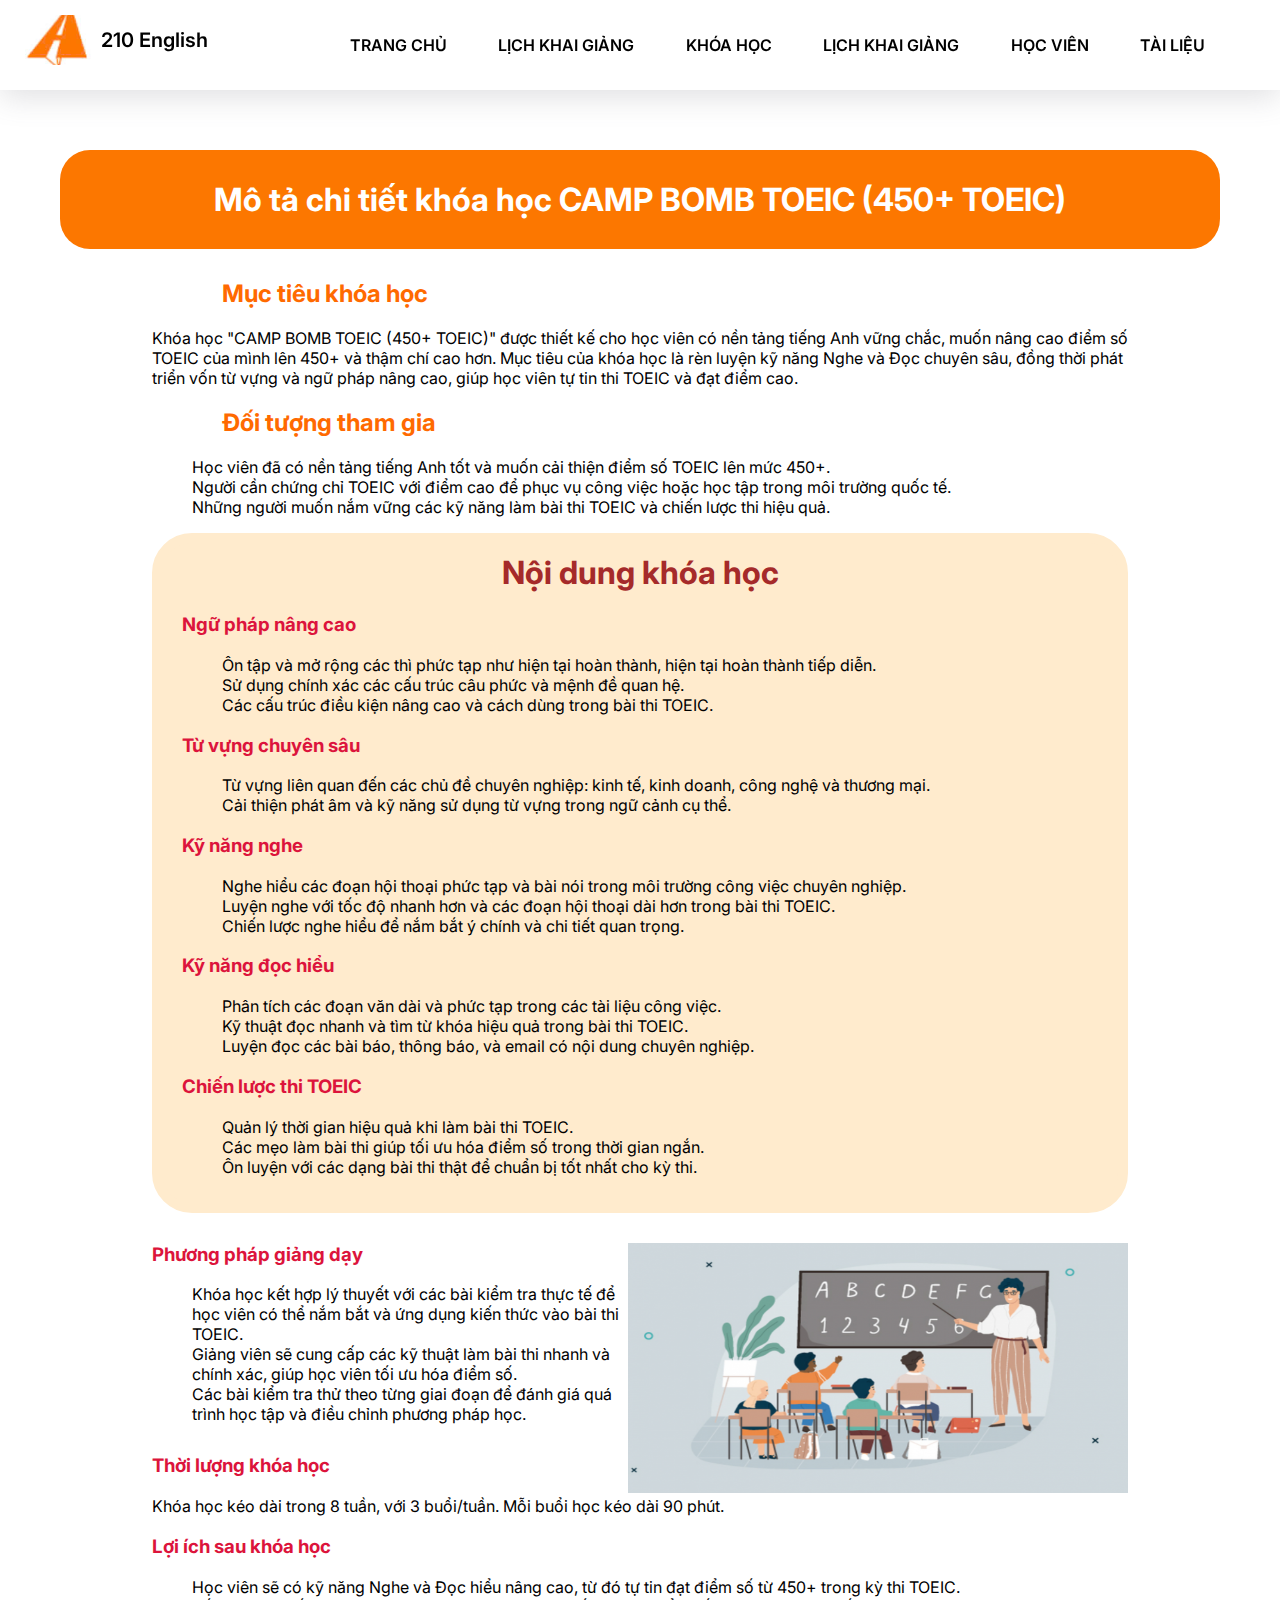
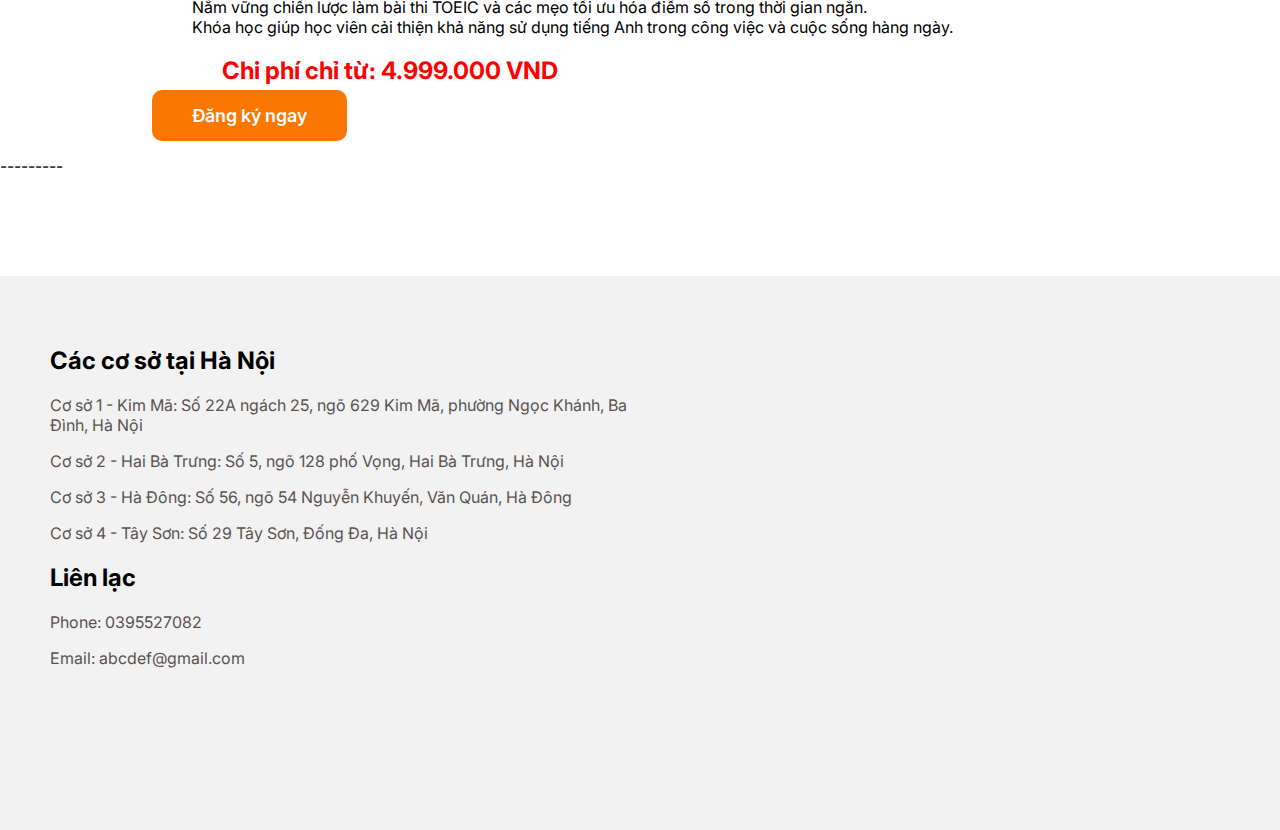
<file: detail3.html>
<!DOCTYPE html>
<html lang="en">

<head>
    <meta charset="UTF-8">
    <meta name="viewport" content="width=device-width, initial-scale=1.0">
    <title>Khóa học CAMP BOMB TOEIC (450+ TOEIC)</title>
    <link rel="stylesheet" href="/assets/css/styledetail.css">
    <link rel="stylesheet" href="/assets/css/style.css">
    <link rel="stylesheet" href="/assets/css/config.css">
</head>
<style>
    .btn {
        background-color: #fc7700;
        display: inline;
    }
</style>

<body>
    <div class="menu">
        <div class="container">
            <div class="logo">
                <div class="image">
                    <img src="/assets/images/abcd.jpg" alt="logo">
                </div>

                <div class="logo-content">
                    210 English
                </div>
            </div>
            <ul class="menu-content">
                <a href="index.html">
                    <li>
                        TRANG CHỦ
                    </li>
                </a>
                <a href="#">
                    <li>
                        LỊCH KHAI GIẢNG
                    </li>
                </a>
                <a href="page1.html">
                    <li>
                        KHÓA HỌC
                    </li>
                </a>
                <a href="#">
                    <li>
                        LỊCH KHAI GIẢNG
                    </li>
                </a>
                <a href="#">
                    <li>
                        HỌC VIÊN
                    </li>
                </a>
                <a href="#">
                    <li>
                        TÀI LIỆU
                    </li>
                </a>
            </ul>
        </div>
    </div>
    --------

    <div class="detail">
        <h1 class="detail-title">Mô tả chi tiết khóa học CAMP BOMB TOEIC (450+ TOEIC)</h1>

        <div class="detail-main">
            <h2>Mục tiêu khóa học</h2>
            <p>Khóa học "CAMP BOMB TOEIC (450+ TOEIC)" được thiết kế cho học viên có nền tảng tiếng Anh vững chắc, muốn
                nâng cao điểm số TOEIC của mình lên 450+ và thậm chí cao hơn. Mục tiêu của khóa học là rèn luyện kỹ năng
                Nghe và Đọc chuyên sâu, đồng thời phát triển vốn từ vựng và ngữ pháp nâng cao, giúp học viên tự tin thi
                TOEIC và đạt điểm cao.</p>

            <h2>Đối tượng tham gia</h2>
            <ul>
                <li>Học viên đã có nền tảng tiếng Anh tốt và muốn cải thiện điểm số TOEIC lên mức 450+.</li>
                <li>Người cần chứng chỉ TOEIC với điểm cao để phục vụ công việc hoặc học tập trong môi trường quốc tế.
                </li>
                <li>Những người muốn nắm vững các kỹ năng làm bài thi TOEIC và chiến lược thi hiệu quả.</li>
            </ul>

            <div class="detail-content">
                <h1 class="detail-content-title">Nội dung khóa học</h1>

                <h3>Ngữ pháp nâng cao</h3>
                <ul>
                    <li>Ôn tập và mở rộng các thì phức tạp như hiện tại hoàn thành, hiện tại hoàn thành tiếp diễn.</li>
                    <li>Sử dụng chính xác các cấu trúc câu phức và mệnh đề quan hệ.</li>
                    <li>Các cấu trúc điều kiện nâng cao và cách dùng trong bài thi TOEIC.</li>
                </ul>

                <h3>Từ vựng chuyên sâu</h3>
                <ul>
                    <li>Từ vựng liên quan đến các chủ đề chuyên nghiệp: kinh tế, kinh doanh, công nghệ và thương mại.
                    </li>
                    <li>Cải thiện phát âm và kỹ năng sử dụng từ vựng trong ngữ cảnh cụ thể.</li>
                </ul>

                <h3>Kỹ năng nghe</h3>
                <ul>
                    <li>Nghe hiểu các đoạn hội thoại phức tạp và bài nói trong môi trường công việc chuyên nghiệp.</li>
                    <li>Luyện nghe với tốc độ nhanh hơn và các đoạn hội thoại dài hơn trong bài thi TOEIC.</li>
                    <li>Chiến lược nghe hiểu để nắm bắt ý chính và chi tiết quan trọng.</li>
                </ul>

                <h3>Kỹ năng đọc hiểu</h3>
                <ul>
                    <li>Phân tích các đoạn văn dài và phức tạp trong các tài liệu công việc.</li>
                    <li>Kỹ thuật đọc nhanh và tìm từ khóa hiệu quả trong bài thi TOEIC.</li>
                    <li>Luyện đọc các bài báo, thông báo, và email có nội dung chuyên nghiệp.</li>
                </ul>

                <h3>Chiến lược thi TOEIC</h3>
                <ul>
                    <li>Quản lý thời gian hiệu quả khi làm bài thi TOEIC.</li>
                    <li>Các mẹo làm bài thi giúp tối ưu hóa điểm số trong thời gian ngắn.</li>
                    <li>Ôn luyện với các dạng bài thi thật để chuẩn bị tốt nhất cho kỳ thi.</li>
                </ul>
            </div>

            <div class="pp">
                <img src="/assets/images/detail.png" alt="Phương pháp giảng dạy" id="p1">
                <h3>Phương pháp giảng dạy</h3>
                <ul>
                    <li>Khóa học kết hợp lý thuyết với các bài kiểm tra thực tế để học viên có thể nắm bắt và ứng dụng
                        kiến thức vào bài thi TOEIC.</li>
                    <li>Giảng viên sẽ cung cấp các kỹ thuật làm bài thi nhanh và chính xác, giúp học viên tối ưu hóa
                        điểm số.</li>
                    <li>Các bài kiểm tra thử theo từng giai đoạn để đánh giá quá trình học tập và điều chỉnh phương pháp
                        học.</li>
                </ul>
            </div>

            <h3>Thời lượng khóa học</h3>
            <p>Khóa học kéo dài trong 8 tuần, với 3 buổi/tuần. Mỗi buổi học kéo dài 90 phút.</p>

            <h3>Lợi ích sau khóa học</h3>
            <ul>
                <li>Học viên sẽ có kỹ năng Nghe và Đọc hiểu nâng cao, từ đó tự tin đạt điểm số từ 450+ trong kỳ thi
                    TOEIC.</li>
                <li>Nắm vững chiến lược làm bài thi TOEIC và các mẹo tối ưu hóa điểm số trong thời gian ngắn.</li>
                <li>Khóa học giúp học viên cải thiện khả năng sử dụng tiếng Anh trong công việc và cuộc sống hàng ngày.
                </li>
            </ul>

            <h2 class="cost">Chi phí chỉ từ: 4.999.000 VND</h2>
            <div class="btn">Đăng ký ngay</div>
        </div>
    </div>

    ---------
    <div class="footer">
        <div class="container">
            <div class="inner-wrap">
                <div class="info">
                    <div class="location">
                        <h2>Các cơ sở tại Hà Nội</h2>
                        <p>Cơ sở 1 - Kim Mã: Số 22A ngách 25, ngõ 629 Kim Mã, phường Ngọc Khánh, Ba Đình, Hà Nội</p>
                        <p>Cơ sở 2 - Hai Bà Trưng: Số 5, ngõ 128 phố Vọng, Hai Bà Trưng, Hà Nội</p>
                        <p>Cơ sở 3 - Hà Đông: Số 56, ngõ 54 Nguyễn Khuyến, Văn Quán, Hà Đông</p>
                        <p>Cơ sở 4 - Tây Sơn: Số 29 Tây Sơn, Đống Đa, Hà Nội</p>
                    </div>
                    <div class="contact">
                        <h2>Liên lạc</h2>
                        <p>Phone: 0395527082</p>
                        <p>Email: abcdef@gmail.com</p>
                    </div>
                </div>
                <div class="frame">
                    <iframe
                        src="https://www.google.com/maps/embed?pb=!1m18!1m12!1m3!1d3724.58849198344!2d105.82623827503087!3d21.009126380635365!2m3!1f0!2f0!3f0!3m2!1i1024!2i768!4f13.1!3m3!1m2!1s0x3135ac800f450807%3A0x419a49bcd94b693a!2zSOG7jWMgVmnhu4duIE5nw6JuIEjDoG5n!5e0!3m2!1svi!2s!4v1727941646700!5m2!1svi!2s"
                        width="600" height="450" style="border:0;" allowfullscreen="" loading="lazy"
                        referrerpolicy="no-referrer-when-downgrade"></iframe>
                </div>
            </div>
        </div>
    </div>

</body>

</html>
</file>
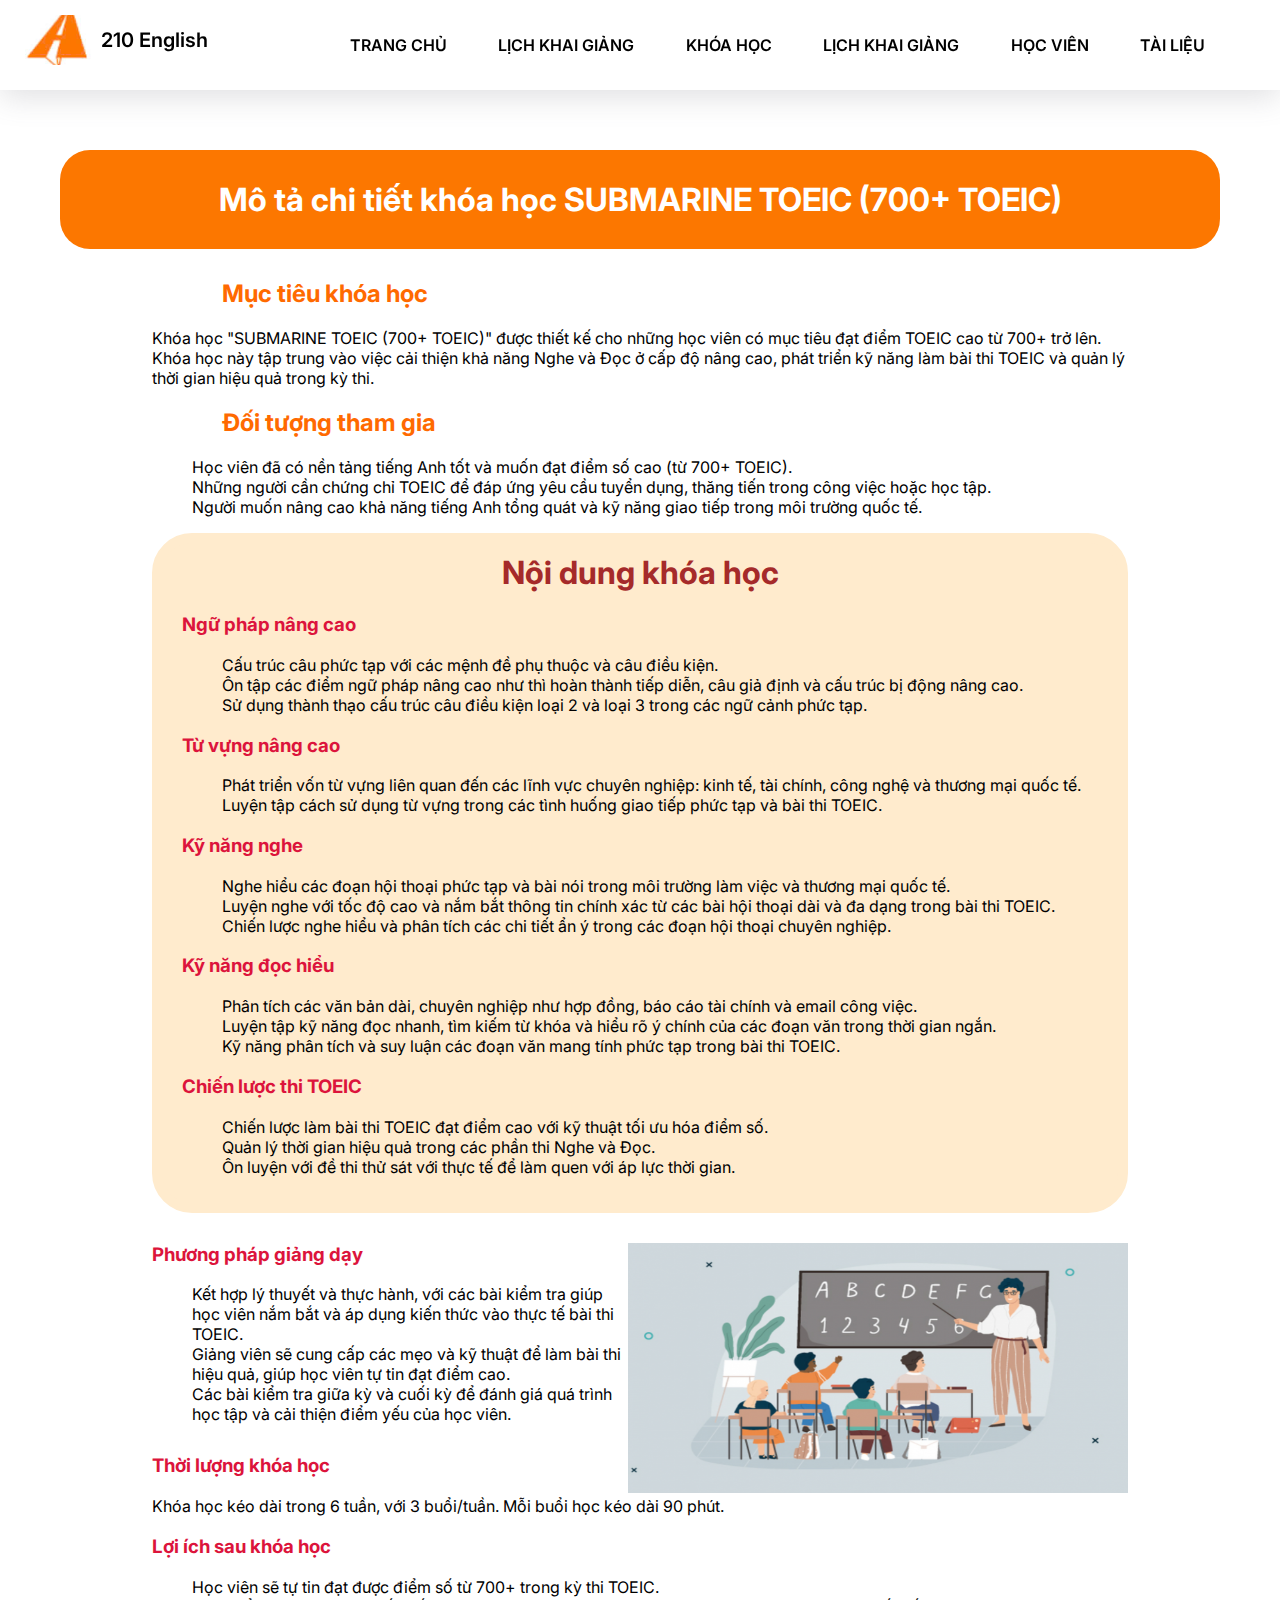
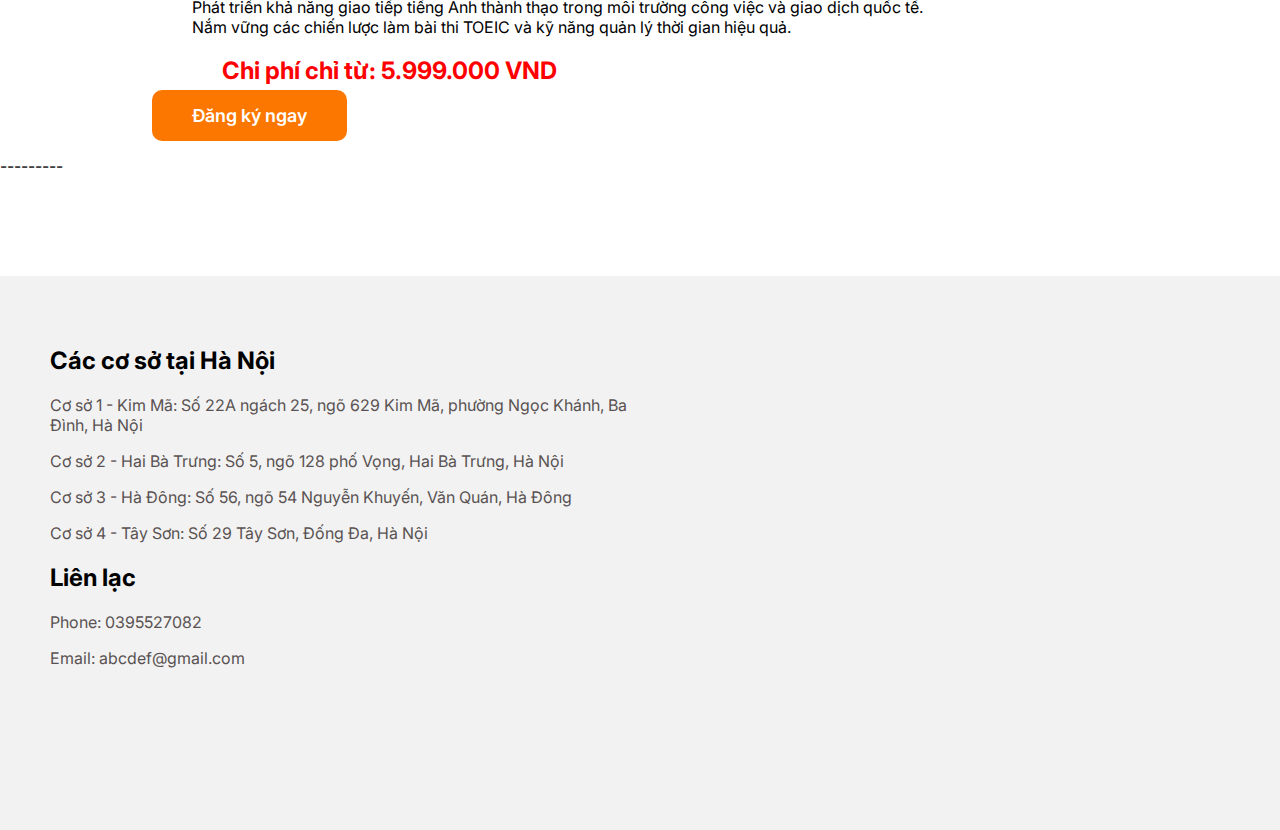
<file: detail4.html>
<!DOCTYPE html>
<html lang="en">

<head>
    <meta charset="UTF-8">
    <meta name="viewport" content="width=device-width, initial-scale=1.0">
    <title>Khóa học SUBMARINE TOEIC (700+ TOEIC)</title>
    <link rel="stylesheet" href="/assets/css/styledetail.css">
    <link rel="stylesheet" href="/assets/css/style.css">
    <link rel="stylesheet" href="/assets/css/config.css">
</head>
<style>
    .btn {
        background-color: #fc7700;
        display: inline;
    }
</style>

<body>
    <div class="menu">
        <div class="container">
            <div class="logo">
                <div class="image">
                    <img src="/assets/images/abcd.jpg" alt="logo">
                </div>

                <div class="logo-content">
                    210 English
                </div>
            </div>
            <ul class="menu-content">
                <a href="index.html">
                    <li>
                        TRANG CHỦ
                    </li>
                </a>
                <a href="#">
                    <li>
                        LỊCH KHAI GIẢNG
                    </li>
                </a>
                <a href="page1.html">
                    <li>
                        KHÓA HỌC
                    </li>
                </a>
                <a href="#">
                    <li>
                        LỊCH KHAI GIẢNG
                    </li>
                </a>
                <a href="#">
                    <li>
                        HỌC VIÊN
                    </li>
                </a>
                <a href="#">
                    <li>
                        TÀI LIỆU
                    </li>
                </a>
            </ul>
        </div>
    </div>
    --------

    <div class="detail">
        <h1 class="detail-title">Mô tả chi tiết khóa học SUBMARINE TOEIC (700+ TOEIC)</h1>

        <div class="detail-main">
            <h2>Mục tiêu khóa học</h2>
            <p>Khóa học "SUBMARINE TOEIC (700+ TOEIC)" được thiết kế cho những học viên có mục tiêu đạt điểm TOEIC cao
                từ 700+ trở lên. Khóa học này tập trung vào việc cải thiện khả năng Nghe và Đọc ở cấp độ nâng cao, phát
                triển kỹ năng làm bài thi TOEIC và quản lý thời gian hiệu quả trong kỳ thi.</p>

            <h2>Đối tượng tham gia</h2>
            <ul>
                <li>Học viên đã có nền tảng tiếng Anh tốt và muốn đạt điểm số cao (từ 700+ TOEIC).</li>
                <li>Những người cần chứng chỉ TOEIC để đáp ứng yêu cầu tuyển dụng, thăng tiến trong công việc hoặc học
                    tập.</li>
                <li>Người muốn nâng cao khả năng tiếng Anh tổng quát và kỹ năng giao tiếp trong môi trường quốc tế.</li>
            </ul>

            <div class="detail-content">
                <h1 class="detail-content-title">Nội dung khóa học</h1>

                <h3>Ngữ pháp nâng cao</h3>
                <ul>
                    <li>Cấu trúc câu phức tạp với các mệnh đề phụ thuộc và câu điều kiện.</li>
                    <li>Ôn tập các điểm ngữ pháp nâng cao như thì hoàn thành tiếp diễn, câu giả định và cấu trúc bị động
                        nâng cao.</li>
                    <li>Sử dụng thành thạo cấu trúc câu điều kiện loại 2 và loại 3 trong các ngữ cảnh phức tạp.</li>
                </ul>

                <h3>Từ vựng nâng cao</h3>
                <ul>
                    <li>Phát triển vốn từ vựng liên quan đến các lĩnh vực chuyên nghiệp: kinh tế, tài chính, công nghệ
                        và thương mại quốc tế.</li>
                    <li>Luyện tập cách sử dụng từ vựng trong các tình huống giao tiếp phức tạp và bài thi TOEIC.</li>
                </ul>

                <h3>Kỹ năng nghe</h3>
                <ul>
                    <li>Nghe hiểu các đoạn hội thoại phức tạp và bài nói trong môi trường làm việc và thương mại quốc
                        tế.</li>
                    <li>Luyện nghe với tốc độ cao và nắm bắt thông tin chính xác từ các bài hội thoại dài và đa dạng
                        trong bài thi TOEIC.</li>
                    <li>Chiến lược nghe hiểu và phân tích các chi tiết ẩn ý trong các đoạn hội thoại chuyên nghiệp.</li>
                </ul>

                <h3>Kỹ năng đọc hiểu</h3>
                <ul>
                    <li>Phân tích các văn bản dài, chuyên nghiệp như hợp đồng, báo cáo tài chính và email công việc.
                    </li>
                    <li>Luyện tập kỹ năng đọc nhanh, tìm kiếm từ khóa và hiểu rõ ý chính của các đoạn văn trong thời
                        gian ngắn.</li>
                    <li>Kỹ năng phân tích và suy luận các đoạn văn mang tính phức tạp trong bài thi TOEIC.</li>
                </ul>

                <h3>Chiến lược thi TOEIC</h3>
                <ul>
                    <li>Chiến lược làm bài thi TOEIC đạt điểm cao với kỹ thuật tối ưu hóa điểm số.</li>
                    <li>Quản lý thời gian hiệu quả trong các phần thi Nghe và Đọc.</li>
                    <li>Ôn luyện với đề thi thử sát với thực tế để làm quen với áp lực thời gian.</li>
                </ul>
            </div>

            <div class="pp">
                <img src="/assets/images/detail.png" alt="Phương pháp giảng dạy" id="p1">
                <h3>Phương pháp giảng dạy</h3>
                <ul>
                    <li>Kết hợp lý thuyết và thực hành, với các bài kiểm tra giúp học viên nắm bắt và áp dụng kiến thức
                        vào thực tế bài thi TOEIC.</li>
                    <li>Giảng viên sẽ cung cấp các mẹo và kỹ thuật để làm bài thi hiệu quả, giúp học viên tự tin đạt
                        điểm cao.</li>
                    <li>Các bài kiểm tra giữa kỳ và cuối kỳ để đánh giá quá trình học tập và cải thiện điểm yếu của học
                        viên.</li>
                </ul>
            </div>

            <h3>Thời lượng khóa học</h3>
            <p>Khóa học kéo dài trong 6 tuần, với 3 buổi/tuần. Mỗi buổi học kéo dài 90 phút.</p>

            <h3>Lợi ích sau khóa học</h3>
            <ul>
                <li>Học viên sẽ tự tin đạt được điểm số từ 700+ trong kỳ thi TOEIC.</li>
                <li>Phát triển khả năng giao tiếp tiếng Anh thành thạo trong môi trường công việc và giao dịch quốc tế.
                </li>
                <li>Nắm vững các chiến lược làm bài thi TOEIC và kỹ năng quản lý thời gian hiệu quả.</li>
            </ul>

            <h2 class="cost">Chi phí chỉ từ: 5.999.000 VND</h2>
            <div class="btn">Đăng ký ngay</div>
        </div>
    </div>

    ---------
    <div class="footer">
        <div class="container">
            <div class="inner-wrap">
                <div class="info">
                    <div class="location">
                        <h2>Các cơ sở tại Hà Nội</h2>
                        <p>Cơ sở 1 - Kim Mã: Số 22A ngách 25, ngõ 629 Kim Mã, phường Ngọc Khánh, Ba Đình, Hà Nội</p>
                        <p>Cơ sở 2 - Hai Bà Trưng: Số 5, ngõ 128 phố Vọng, Hai Bà Trưng, Hà Nội</p>
                        <p>Cơ sở 3 - Hà Đông: Số 56, ngõ 54 Nguyễn Khuyến, Văn Quán, Hà Đông</p>
                        <p>Cơ sở 4 - Tây Sơn: Số 29 Tây Sơn, Đống Đa, Hà Nội</p>
                    </div>
                    <div class="contact">
                        <h2>Liên lạc</h2>
                        <p>Phone: 0395527082</p>
                        <p>Email: abcdef@gmail.com</p>
                    </div>
                </div>
                <div class="frame">
                    <iframe
                        src="https://www.google.com/maps/embed?pb=!1m18!1m12!1m3!1d3724.58849198344!2d105.82623827503087!3d21.009126380635365!2m3!1f0!2f0!3f0!3m2!1i1024!2i768!4f13.1!3m3!1m2!1s0x3135ac800f450807%3A0x419a49bcd94b693a!2zSOG7jWMgVmnhu4duIE5nw6JuIEjDoG5n!5e0!3m2!1svi!2s!4v1727941646700!5m2!1svi!2s"
                        width="600" height="450" style="border:0;" allowfullscreen="" loading="lazy"
                        referrerpolicy="no-referrer-when-downgrade"></iframe>
                </div>
            </div>
        </div>
    </div>

</body>

</html>
</file>
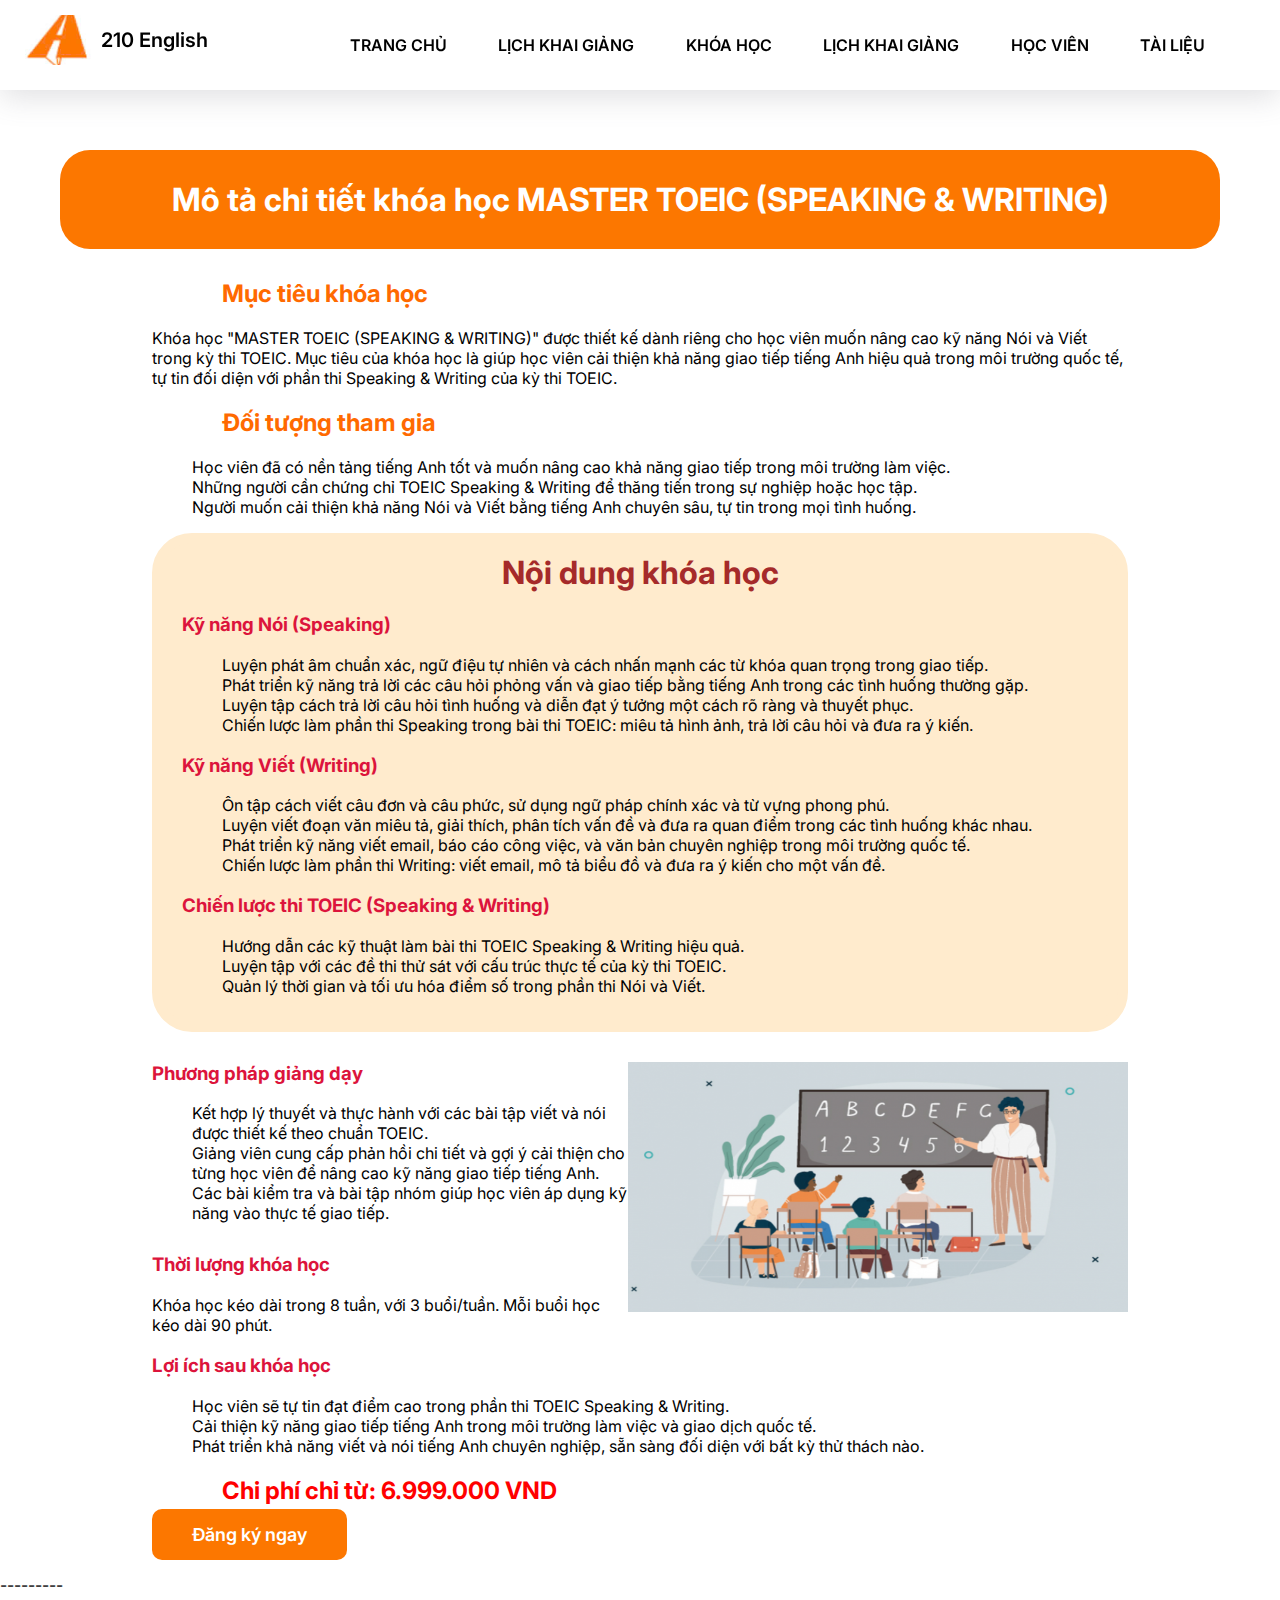
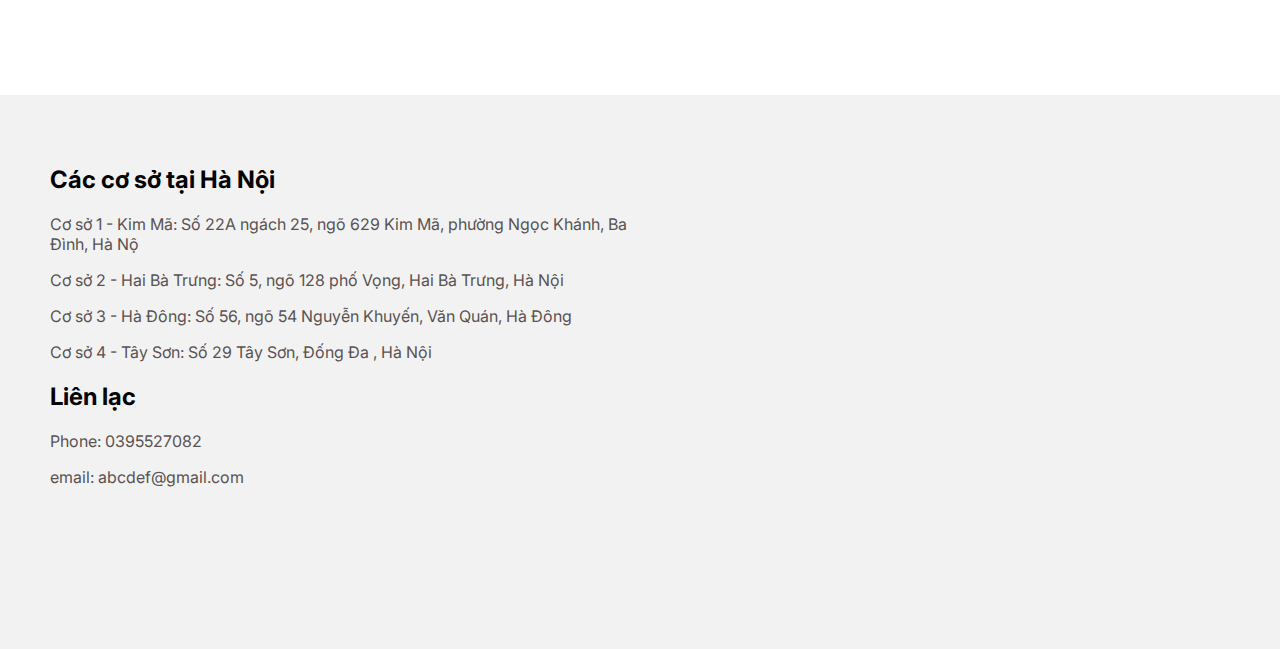
<file: detail5.html>
<!DOCTYPE html>
<html lang="en">

<head>
    <meta charset="UTF-8">
    <meta name="viewport" content="width=device-width, initial-scale=1.0">
    <title>Khóa học MASTER TOEIC (SPEAKING & WRITING)</title>
    <link rel="stylesheet" href="/assets/css/styledetail.css">
    <link rel="stylesheet" href="/assets/css/style.css">
    <link rel="stylesheet" href="/assets/css/config.css">
</head>
<style>
    .btn {
        background-color: #fc7700;
        display: inline;
    }
</style>

<body>
    <div class="menu">
        <div class="container">
            <div class="logo">
                <div class="image">
                    <img src="/assets/images/abcd.jpg" alt="logo">
                </div>

                <div class="logo-content">
                    210 English
                </div>
            </div>
            <ul class="menu-content">
                <a href="index.html">
                    <li>
                        TRANG CHỦ
                    </li>
                </a>
                <a href="#">
                    <li>
                        LỊCH KHAI GIẢNG
                    </li>
                </a>
                <a href="page1.html">
                    <li>
                        KHÓA HỌC
                    </li>
                </a>
                <a href="#">
                    <li>
                        LỊCH KHAI GIẢNG
                    </li>
                </a>
                <a href="#">
                    <li>
                        HỌC VIÊN
                    </li>
                </a>
                <a href="#">
                    <li>
                        TÀI LIỆU
                    </li>
                </a>
            </ul>
        </div>
    </div>
    --------

    <div class="detail">
        <h1 class="detail-title">Mô tả chi tiết khóa học MASTER TOEIC (SPEAKING & WRITING)</h1>

        <div class="detail-main">
            <h2>Mục tiêu khóa học</h2>
            <p>Khóa học "MASTER TOEIC (SPEAKING & WRITING)" được thiết kế dành riêng cho học viên muốn nâng cao kỹ năng
                Nói và Viết trong kỳ thi TOEIC. Mục tiêu của khóa học là giúp học viên cải thiện khả năng giao tiếp
                tiếng Anh hiệu quả trong môi trường quốc tế, tự tin đối diện với phần thi Speaking & Writing của kỳ thi
                TOEIC.</p>

            <h2>Đối tượng tham gia</h2>
            <ul>
                <li>Học viên đã có nền tảng tiếng Anh tốt và muốn nâng cao khả năng giao tiếp trong môi trường làm việc.
                </li>
                <li>Những người cần chứng chỉ TOEIC Speaking & Writing để thăng tiến trong sự nghiệp hoặc học tập.</li>
                <li>Người muốn cải thiện khả năng Nói và Viết bằng tiếng Anh chuyên sâu, tự tin trong mọi tình huống.
                </li>
            </ul>

            <div class="detail-content">
                <h1 class="detail-content-title">Nội dung khóa học</h1>

                <h3>Kỹ năng Nói (Speaking)</h3>
                <ul>
                    <li>Luyện phát âm chuẩn xác, ngữ điệu tự nhiên và cách nhấn mạnh các từ khóa quan trọng trong giao
                        tiếp.</li>
                    <li>Phát triển kỹ năng trả lời các câu hỏi phỏng vấn và giao tiếp bằng tiếng Anh trong các tình
                        huống thường gặp.</li>
                    <li>Luyện tập cách trả lời câu hỏi tình huống và diễn đạt ý tưởng một cách rõ ràng và thuyết phục.
                    </li>
                    <li>Chiến lược làm phần thi Speaking trong bài thi TOEIC: miêu tả hình ảnh, trả lời câu hỏi và đưa
                        ra ý kiến.</li>
                </ul>

                <h3>Kỹ năng Viết (Writing)</h3>
                <ul>
                    <li>Ôn tập cách viết câu đơn và câu phức, sử dụng ngữ pháp chính xác và từ vựng phong phú.</li>
                    <li>Luyện viết đoạn văn miêu tả, giải thích, phân tích vấn đề và đưa ra quan điểm trong các tình
                        huống khác nhau.</li>
                    <li>Phát triển kỹ năng viết email, báo cáo công việc, và văn bản chuyên nghiệp trong môi trường quốc
                        tế.</li>
                    <li>Chiến lược làm phần thi Writing: viết email, mô tả biểu đồ và đưa ra ý kiến cho một vấn đề.</li>
                </ul>

                <h3>Chiến lược thi TOEIC (Speaking & Writing)</h3>
                <ul>
                    <li>Hướng dẫn các kỹ thuật làm bài thi TOEIC Speaking & Writing hiệu quả.</li>
                    <li>Luyện tập với các đề thi thử sát với cấu trúc thực tế của kỳ thi TOEIC.</li>
                    <li>Quản lý thời gian và tối ưu hóa điểm số trong phần thi Nói và Viết.</li>
                </ul>
            </div>

            <div class="pp">
                <img src="/assets/images/detail.png" alt="Phương pháp giảng dạy" id="p1">
                <h3>Phương pháp giảng dạy</h3>
                <ul>
                    <li>Kết hợp lý thuyết và thực hành với các bài tập viết và nói được thiết kế theo chuẩn TOEIC.</li>
                    <li>Giảng viên cung cấp phản hồi chi tiết và gợi ý cải thiện cho từng học viên để nâng cao kỹ năng
                        giao tiếp tiếng Anh.</li>
                    <li>Các bài kiểm tra và bài tập nhóm giúp học viên áp dụng kỹ năng vào thực tế giao tiếp.</li>
                </ul>
            </div>

            <h3>Thời lượng khóa học</h3>
            <p>Khóa học kéo dài trong 8 tuần, với 3 buổi/tuần. Mỗi buổi học kéo dài 90 phút.</p>

            <h3>Lợi ích sau khóa học</h3>
            <ul>
                <li>Học viên sẽ tự tin đạt điểm cao trong phần thi TOEIC Speaking & Writing.</li>
                <li>Cải thiện kỹ năng giao tiếp tiếng Anh trong môi trường làm việc và giao dịch quốc tế.</li>
                <li>Phát triển khả năng viết và nói tiếng Anh chuyên nghiệp, sẵn sàng đối diện với bất kỳ thử thách nào.
                </li>
            </ul>

            <h2 class="cost">Chi phí chỉ từ: 6.999.000 VND</h2>
            <div class="btn">Đăng ký ngay</div>
        </div>
    </div>
    ---------
    <div class="footer">
        <div class="container">
            <div class="inner-wrap">
                <div class="info">
                    <div class="location">
                        <h2>Các cơ sở tại Hà Nội</h2>
                        <p>Cơ sở 1 - Kim Mã: Số 22A ngách 25, ngõ 629 Kim Mã, phường Ngọc Khánh, Ba Đình, Hà Nộ</p>
                        <p>Cơ sở 2 - Hai Bà Trưng: Số 5, ngõ 128 phố Vọng, Hai Bà Trưng, Hà Nội </p>
                        <p>Cơ sở 3 - Hà Đông: Số 56, ngõ 54 Nguyễn Khuyến, Văn Quán, Hà Đông </p>
                        <p>Cơ sở 4 - Tây Sơn: Số 29 Tây Sơn, Đống Đa , Hà Nội </p>
                    </div>
                    <div class="contact">
                        <h2>Liên lạc</h2>
                        <p>Phone: 0395527082</p>
                        <p>email: abcdef@gmail.com</p>
                    </div>
                </div>
                <div class="frame">
                    <iframe
                        src="https://www.google.com/maps/embed?pb=!1m18!1m12!1m3!1d3724.58849198344!2d105.82623827503087!3d21.009126380635365!2m3!1f0!2f0!3f0!3m2!1i1024!2i768!4f13.1!3m3!1m2!1s0x3135ac800f450807%3A0x419a49bcd94b693a!2zSOG7jWMgVmnhu4duIE5nw6JuIEjDoG5n!5e0!3m2!1svi!2s!4v1727941646700!5m2!1svi!2s"
                        width="600" height="450" style="border:0;" allowfullscreen="" loading="lazy"
                        referrerpolicy="no-referrer-when-downgrade"></iframe>
                </div>
            </div>
        </div>
    </div>

</body>

</html>
</file>
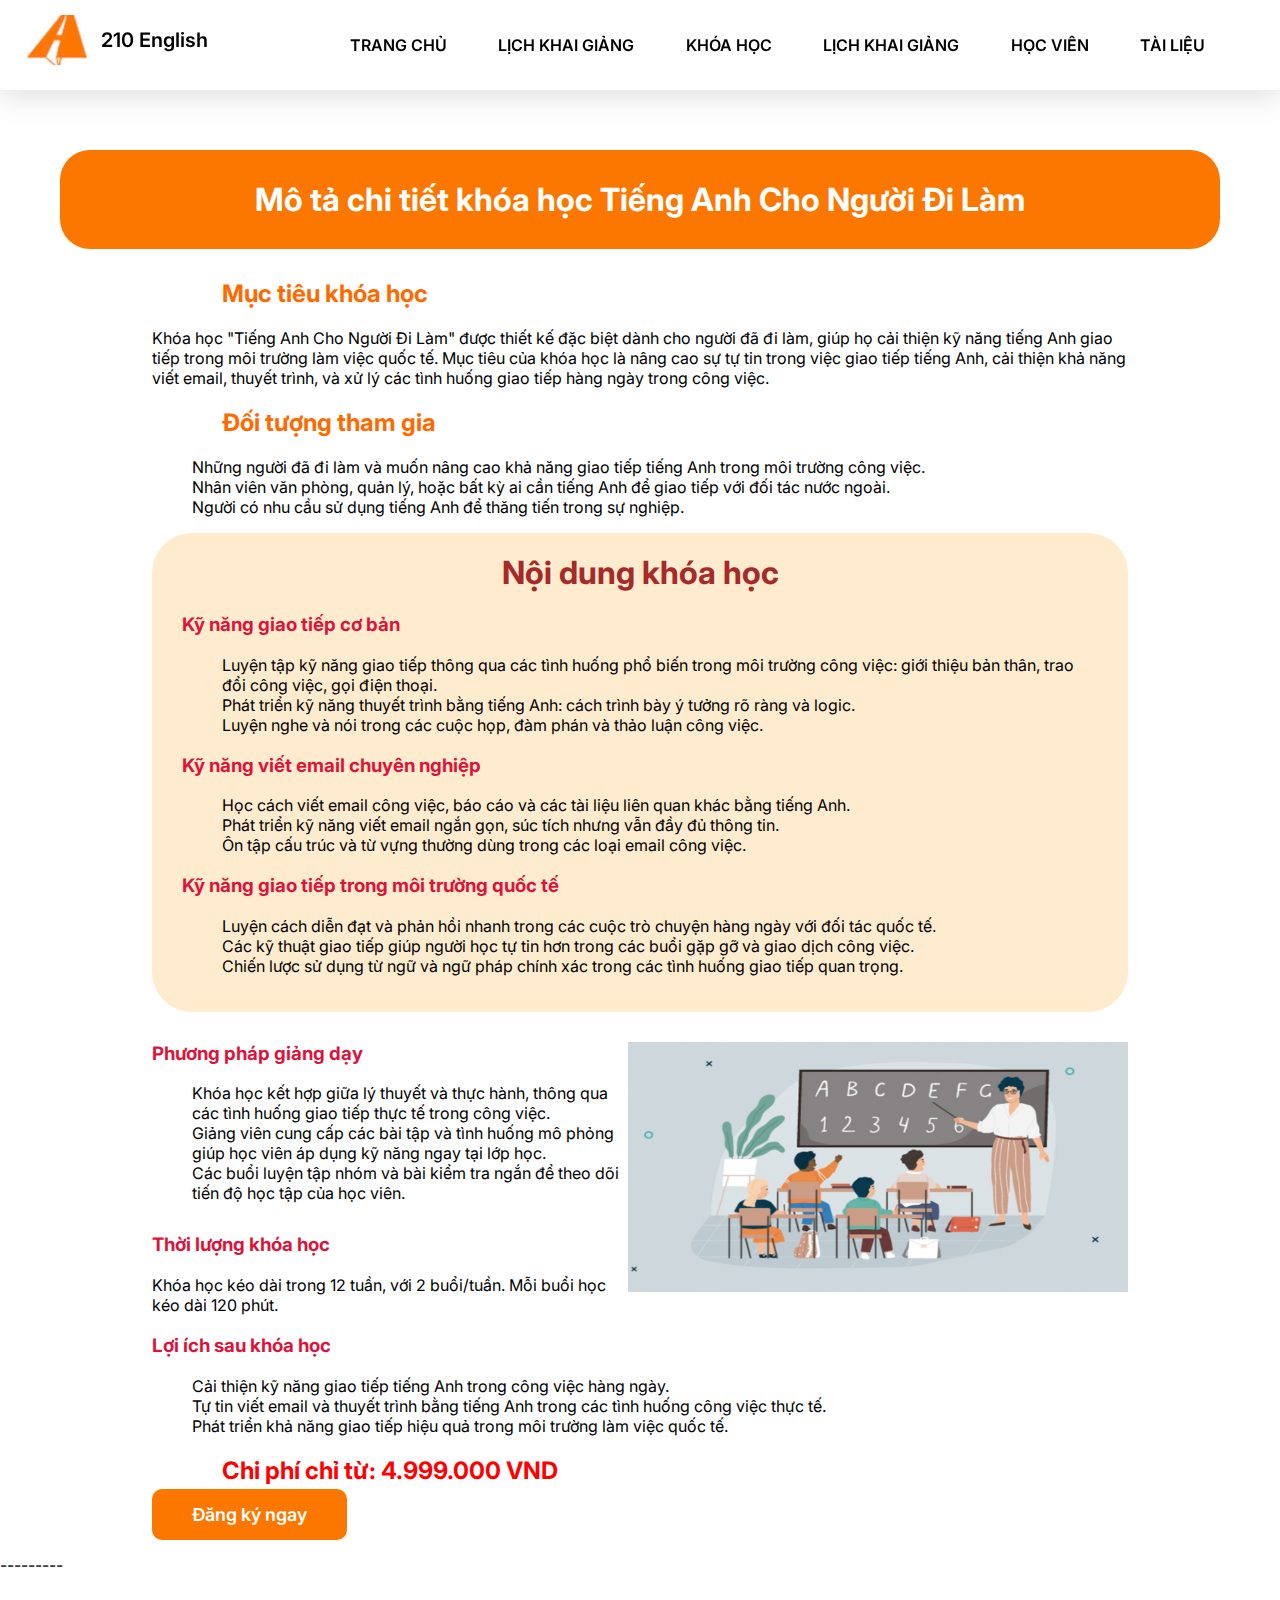
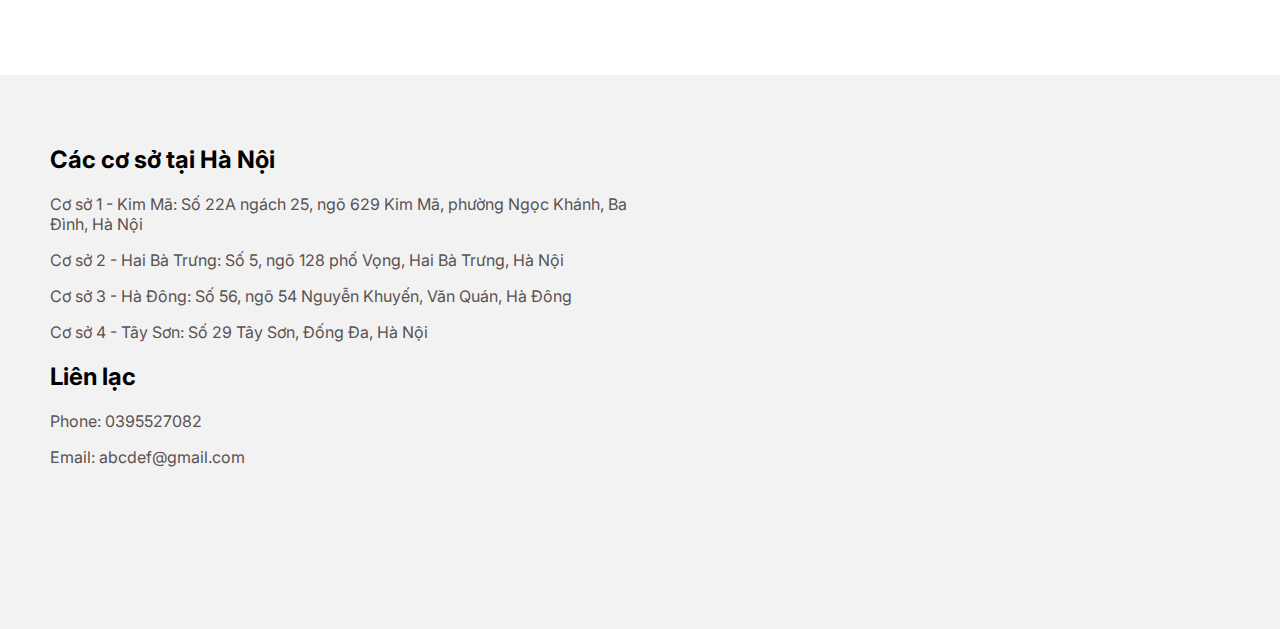
<file: detail6.html>
<!DOCTYPE html>
<html lang="en">

<head>
    <meta charset="UTF-8">
    <meta name="viewport" content="width=device-width, initial-scale=1.0">
    <title>Khóa học Tiếng Anh Cho Người Đi Làm</title>
    <link rel="stylesheet" href="/assets/css/styledetail.css">
    <link rel="stylesheet" href="/assets/css/style.css">
    <link rel="stylesheet" href="/assets/css/config.css">
</head>
<style>
    .btn {
        background-color: #fc7700;
        display: inline;
    }
</style>

<body>
    <div class="menu">
        <div class="container">
            <div class="logo">
                <div class="image">
                    <img src="/assets/images/abcd.jpg" alt="logo">
                </div>

                <div class="logo-content">
                    210 English
                </div>
            </div>
            <ul class="menu-content">
                <a href="index.html">
                    <li>
                        TRANG CHỦ
                    </li>
                </a>
                <a href="#">
                    <li>
                        LỊCH KHAI GIẢNG
                    </li>
                </a>
                <a href="page1.html">
                    <li>
                        KHÓA HỌC
                    </li>
                </a>
                <a href="#">
                    <li>
                        LỊCH KHAI GIẢNG
                    </li>
                </a>
                <a href="#">
                    <li>
                        HỌC VIÊN
                    </li>
                </a>
                <a href="#">
                    <li>
                        TÀI LIỆU
                    </li>
                </a>
            </ul>
        </div>
    </div>
    --------

    <div class="detail">
        <h1 class="detail-title">Mô tả chi tiết khóa học Tiếng Anh Cho Người Đi Làm</h1>

        <div class="detail-main">
            <h2>Mục tiêu khóa học</h2>
            <p>Khóa học "Tiếng Anh Cho Người Đi Làm" được thiết kế đặc biệt dành cho người đã đi làm, giúp họ cải thiện
                kỹ năng tiếng Anh giao tiếp trong môi trường làm việc quốc tế. Mục tiêu của khóa học là nâng cao sự tự
                tin trong việc giao tiếp tiếng Anh, cải thiện khả năng viết email, thuyết trình, và xử lý các tình huống
                giao tiếp hàng ngày trong công việc.</p>

            <h2>Đối tượng tham gia</h2>
            <ul>
                <li>Những người đã đi làm và muốn nâng cao khả năng giao tiếp tiếng Anh trong môi trường công việc.</li>
                <li>Nhân viên văn phòng, quản lý, hoặc bất kỳ ai cần tiếng Anh để giao tiếp với đối tác nước ngoài.</li>
                <li>Người có nhu cầu sử dụng tiếng Anh để thăng tiến trong sự nghiệp.</li>
            </ul>

            <div class="detail-content">
                <h1 class="detail-content-title">Nội dung khóa học</h1>

                <h3>Kỹ năng giao tiếp cơ bản</h3>
                <ul>
                    <li>Luyện tập kỹ năng giao tiếp thông qua các tình huống phổ biến trong môi trường công việc: giới
                        thiệu bản thân, trao đổi công việc, gọi điện thoại.</li>
                    <li>Phát triển kỹ năng thuyết trình bằng tiếng Anh: cách trình bày ý tưởng rõ ràng và logic.</li>
                    <li>Luyện nghe và nói trong các cuộc họp, đàm phán và thảo luận công việc.</li>
                </ul>

                <h3>Kỹ năng viết email chuyên nghiệp</h3>
                <ul>
                    <li>Học cách viết email công việc, báo cáo và các tài liệu liên quan khác bằng tiếng Anh.</li>
                    <li>Phát triển kỹ năng viết email ngắn gọn, súc tích nhưng vẫn đầy đủ thông tin.</li>
                    <li>Ôn tập cấu trúc và từ vựng thường dùng trong các loại email công việc.</li>
                </ul>

                <h3>Kỹ năng giao tiếp trong môi trường quốc tế</h3>
                <ul>
                    <li>Luyện cách diễn đạt và phản hồi nhanh trong các cuộc trò chuyện hàng ngày với đối tác quốc tế.
                    </li>
                    <li>Các kỹ thuật giao tiếp giúp người học tự tin hơn trong các buổi gặp gỡ và giao dịch công việc.
                    </li>
                    <li>Chiến lược sử dụng từ ngữ và ngữ pháp chính xác trong các tình huống giao tiếp quan trọng.</li>
                </ul>
            </div>

            <div class="pp">
                <img src="/assets/images/detail.png" alt="Phương pháp giảng dạy" id="p1">
                <h3>Phương pháp giảng dạy</h3>
                <ul>
                    <li>Khóa học kết hợp giữa lý thuyết và thực hành, thông qua các tình huống giao tiếp thực tế trong
                        công việc.</li>
                    <li>Giảng viên cung cấp các bài tập và tình huống mô phỏng giúp học viên áp dụng kỹ năng ngay tại
                        lớp học.</li>
                    <li>Các buổi luyện tập nhóm và bài kiểm tra ngắn để theo dõi tiến độ học tập của học viên.</li>
                </ul>
            </div>

            <h3>Thời lượng khóa học</h3>
            <p>Khóa học kéo dài trong 12 tuần, với 2 buổi/tuần. Mỗi buổi học kéo dài 120 phút.</p>

            <h3>Lợi ích sau khóa học</h3>
            <ul>
                <li>Cải thiện kỹ năng giao tiếp tiếng Anh trong công việc hàng ngày.</li>
                <li>Tự tin viết email và thuyết trình bằng tiếng Anh trong các tình huống công việc thực tế.</li>
                <li>Phát triển khả năng giao tiếp hiệu quả trong môi trường làm việc quốc tế.</li>
            </ul>

            <h2 class="cost">Chi phí chỉ từ: 4.999.000 VND</h2>
            <div class="btn">Đăng ký ngay</div>
        </div>
    </div>

    ---------
    <div class="footer">
        <div class="container">
            <div class="inner-wrap">
                <div class="info">
                    <div class="location">
                        <h2>Các cơ sở tại Hà Nội</h2>
                        <p>Cơ sở 1 - Kim Mã: Số 22A ngách 25, ngõ 629 Kim Mã, phường Ngọc Khánh, Ba Đình, Hà Nội</p>
                        <p>Cơ sở 2 - Hai Bà Trưng: Số 5, ngõ 128 phố Vọng, Hai Bà Trưng, Hà Nội</p>
                        <p>Cơ sở 3 - Hà Đông: Số 56, ngõ 54 Nguyễn Khuyến, Văn Quán, Hà Đông</p>
                        <p>Cơ sở 4 - Tây Sơn: Số 29 Tây Sơn, Đống Đa, Hà Nội</p>
                    </div>
                    <div class="contact">
                        <h2>Liên lạc</h2>
                        <p>Phone: 0395527082</p>
                        <p>Email: abcdef@gmail.com</p>
                    </div>
                </div>
                <div class="frame">
                    <iframe
                        src="https://www.google.com/maps/embed?pb=!1m18!1m12!1m3!1d3724.58849198344!2d105.82623827503087!3d21.009126380635365!2m3!1f0!2f0!3f0!3m2!1i1024!2i768!4f13.1!3m3!1m2!1s0x3135ac800f450807%3A0x419a49bcd94b693a!2zSOG7jWMgVmnhu4duIE5nw6JuIEjDoG5n!5e0!3m2!1svi!2s!4v1727941646700!5m2!1svi!2s"
                        width="600" height="450" style="border:0;" allowfullscreen="" loading="lazy"
                        referrerpolicy="no-referrer-when-downgrade"></iframe>
                </div>
            </div>
        </div>
    </div>

</body>

</html>
</file>
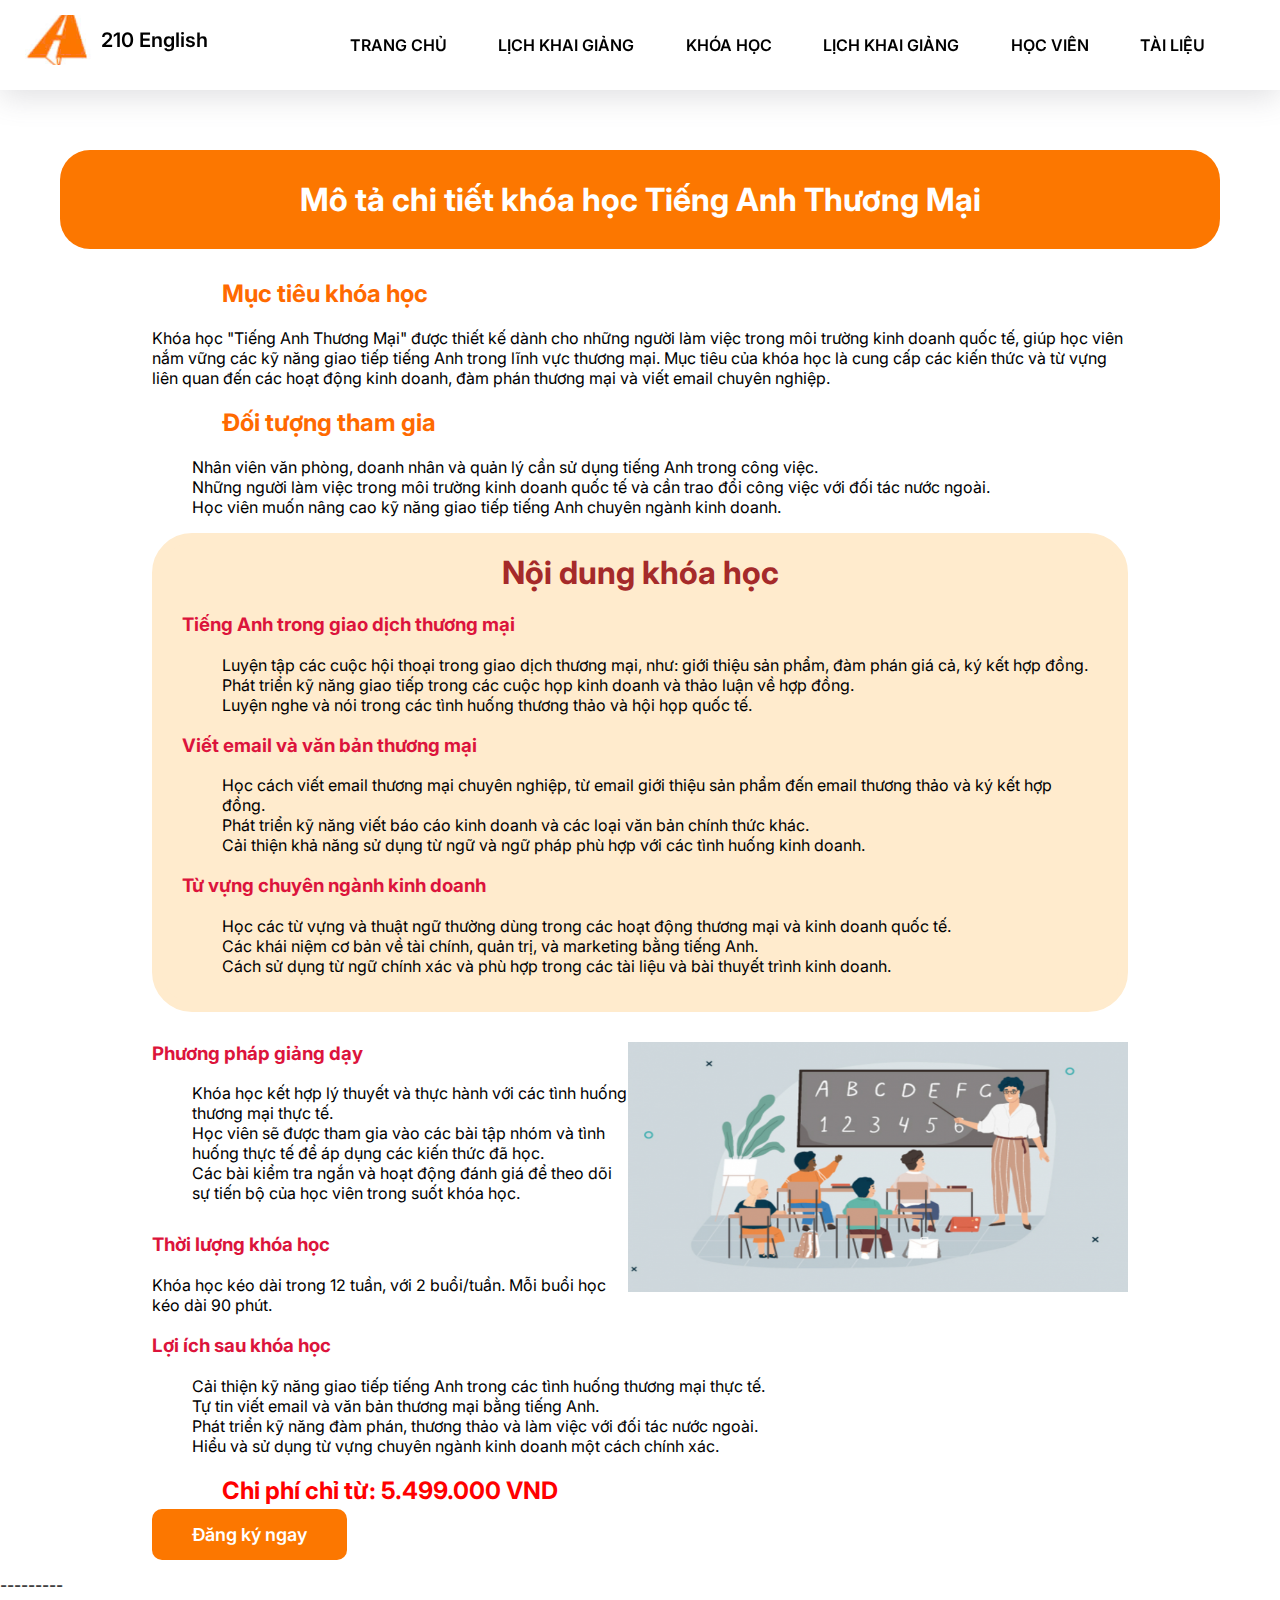
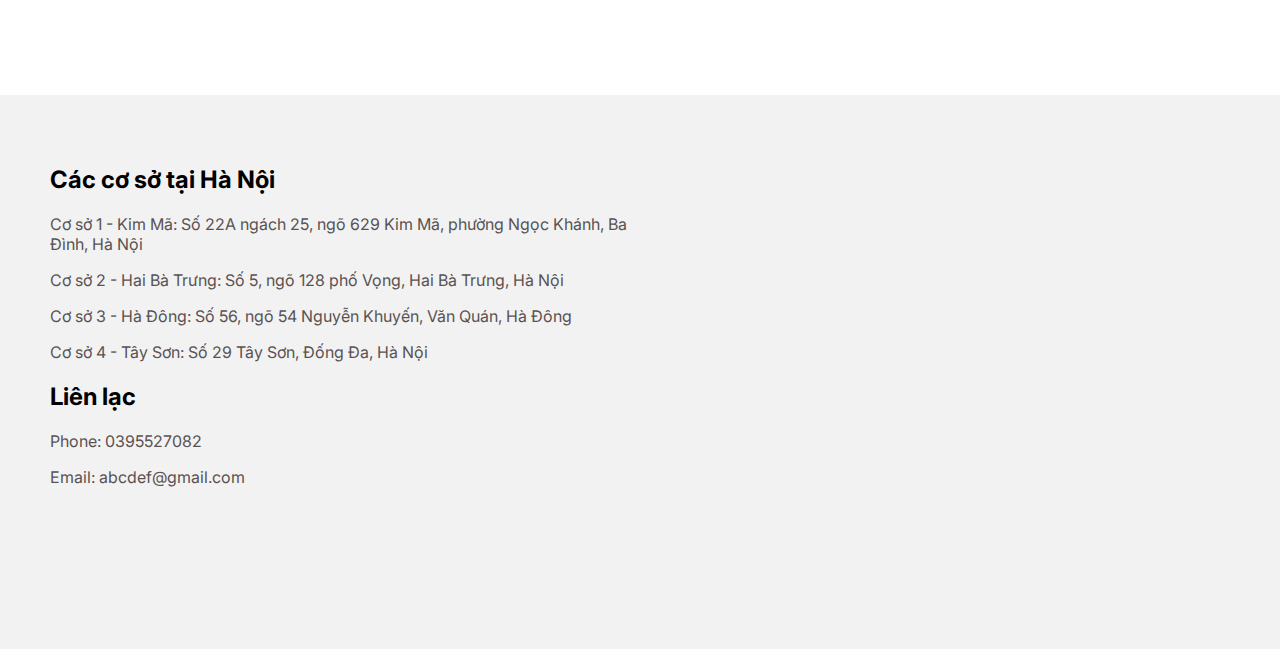
<file: detail7.html>
<!DOCTYPE html>
<html lang="en">

<head>
    <meta charset="UTF-8">
    <meta name="viewport" content="width=device-width, initial-scale=1.0">
    <title>Khóa học Tiếng Anh Thương Mại</title>
    <link rel="stylesheet" href="/assets/css/styledetail.css">
    <link rel="stylesheet" href="/assets/css/style.css">
    <link rel="stylesheet" href="/assets/css/config.css">
</head>
<style>
    .btn {
        background-color: #fc7700;
        display: inline;
    }
</style>

<body>
    <div class="menu">
        <div class="container">
            <div class="logo">
                <div class="image">
                    <img src="/assets/images/abcd.jpg" alt="logo">
                </div>

                <div class="logo-content">
                    210 English
                </div>
            </div>
            <ul class="menu-content">
                <a href="index.html">
                    <li>
                        TRANG CHỦ
                    </li>
                </a>
                <a href="#">
                    <li>
                        LỊCH KHAI GIẢNG
                    </li>
                </a>
                <a href="page1.html">
                    <li>
                        KHÓA HỌC
                    </li>
                </a>
                <a href="#">
                    <li>
                        LỊCH KHAI GIẢNG
                    </li>
                </a>
                <a href="#">
                    <li>
                        HỌC VIÊN
                    </li>
                </a>
                <a href="#">
                    <li>
                        TÀI LIỆU
                    </li>
                </a>
            </ul>
        </div>
    </div>
    --------

    <div class="detail">
        <h1 class="detail-title">Mô tả chi tiết khóa học Tiếng Anh Thương Mại</h1>

        <div class="detail-main">
            <h2>Mục tiêu khóa học</h2>
            <p>Khóa học "Tiếng Anh Thương Mại" được thiết kế dành cho những người làm việc trong môi trường kinh doanh
                quốc tế, giúp học viên nắm vững các kỹ năng giao tiếp tiếng Anh trong lĩnh vực thương mại. Mục tiêu của
                khóa học là cung cấp các kiến thức và từ vựng liên quan đến các hoạt động kinh doanh, đàm phán thương
                mại và viết email chuyên nghiệp.</p>

            <h2>Đối tượng tham gia</h2>
            <ul>
                <li>Nhân viên văn phòng, doanh nhân và quản lý cần sử dụng tiếng Anh trong công việc.</li>
                <li>Những người làm việc trong môi trường kinh doanh quốc tế và cần trao đổi công việc với đối tác nước
                    ngoài.</li>
                <li>Học viên muốn nâng cao kỹ năng giao tiếp tiếng Anh chuyên ngành kinh doanh.</li>
            </ul>

            <div class="detail-content">
                <h1 class="detail-content-title">Nội dung khóa học</h1>

                <h3>Tiếng Anh trong giao dịch thương mại</h3>
                <ul>
                    <li>Luyện tập các cuộc hội thoại trong giao dịch thương mại, như: giới thiệu sản phẩm, đàm phán giá
                        cả, ký kết hợp đồng.</li>
                    <li>Phát triển kỹ năng giao tiếp trong các cuộc họp kinh doanh và thảo luận về hợp đồng.</li>
                    <li>Luyện nghe và nói trong các tình huống thương thảo và hội họp quốc tế.</li>
                </ul>

                <h3>Viết email và văn bản thương mại</h3>
                <ul>
                    <li>Học cách viết email thương mại chuyên nghiệp, từ email giới thiệu sản phẩm đến email thương thảo
                        và ký kết hợp đồng.</li>
                    <li>Phát triển kỹ năng viết báo cáo kinh doanh và các loại văn bản chính thức khác.</li>
                    <li>Cải thiện khả năng sử dụng từ ngữ và ngữ pháp phù hợp với các tình huống kinh doanh.</li>
                </ul>

                <h3>Từ vựng chuyên ngành kinh doanh</h3>
                <ul>
                    <li>Học các từ vựng và thuật ngữ thường dùng trong các hoạt động thương mại và kinh doanh quốc tế.
                    </li>
                    <li>Các khái niệm cơ bản về tài chính, quản trị, và marketing bằng tiếng Anh.</li>
                    <li>Cách sử dụng từ ngữ chính xác và phù hợp trong các tài liệu và bài thuyết trình kinh doanh.</li>
                </ul>
            </div>

            <div class="pp">
                <img src="/assets/images/detail.png" alt="Phương pháp giảng dạy" id="p1">
                <h3>Phương pháp giảng dạy</h3>
                <ul>
                    <li>Khóa học kết hợp lý thuyết và thực hành với các tình huống thương mại thực tế.</li>
                    <li>Học viên sẽ được tham gia vào các bài tập nhóm và tình huống thực tế để áp dụng các kiến thức đã
                        học.</li>
                    <li>Các bài kiểm tra ngắn và hoạt động đánh giá để theo dõi sự tiến bộ của học viên trong suốt khóa
                        học.</li>
                </ul>
            </div>

            <h3>Thời lượng khóa học</h3>
            <p>Khóa học kéo dài trong 12 tuần, với 2 buổi/tuần. Mỗi buổi học kéo dài 90 phút.</p>

            <h3>Lợi ích sau khóa học</h3>
            <ul>
                <li>Cải thiện kỹ năng giao tiếp tiếng Anh trong các tình huống thương mại thực tế.</li>
                <li>Tự tin viết email và văn bản thương mại bằng tiếng Anh.</li>
                <li>Phát triển kỹ năng đàm phán, thương thảo và làm việc với đối tác nước ngoài.</li>
                <li>Hiểu và sử dụng từ vựng chuyên ngành kinh doanh một cách chính xác.</li>
            </ul>

            <h2 class="cost">Chi phí chỉ từ: 5.499.000 VND</h2>
            <div class="btn">Đăng ký ngay</div>
        </div>
    </div>

    ---------
    <div class="footer">
        <div class="container">
            <div class="inner-wrap">
                <div class="info">
                    <div class="location">
                        <h2>Các cơ sở tại Hà Nội</h2>
                        <p>Cơ sở 1 - Kim Mã: Số 22A ngách 25, ngõ 629 Kim Mã, phường Ngọc Khánh, Ba Đình, Hà Nội</p>
                        <p>Cơ sở 2 - Hai Bà Trưng: Số 5, ngõ 128 phố Vọng, Hai Bà Trưng, Hà Nội</p>
                        <p>Cơ sở 3 - Hà Đông: Số 56, ngõ 54 Nguyễn Khuyến, Văn Quán, Hà Đông</p>
                        <p>Cơ sở 4 - Tây Sơn: Số 29 Tây Sơn, Đống Đa, Hà Nội</p>
                    </div>
                    <div class="contact">
                        <h2>Liên lạc</h2>
                        <p>Phone: 0395527082</p>
                        <p>Email: abcdef@gmail.com</p>
                    </div>
                </div>
                <div class="frame">
                    <iframe
                        src="https://www.google.com/maps/embed?pb=!1m18!1m12!1m3!1d3724.58849198344!2d105.82623827503087!3d21.009126380635365!2m3!1f0!2f0!3f0!3m2!1i1024!2i768!4f13.1!3m3!1m2!1s0x3135ac800f450807%3A0x419a49bcd94b693a!2zSOG7jWMgVmnhu4duIE5nw6JuIEjDoG5n!5e0!3m2!1svi!2s!4v1727941646700!5m2!1svi!2s"
                        width="600" height="450" style="border:0;" allowfullscreen="" loading="lazy"
                        referrerpolicy="no-referrer-when-downgrade"></iframe>
                </div>
            </div>
        </div>
    </div>

</body>

</html>
</file>
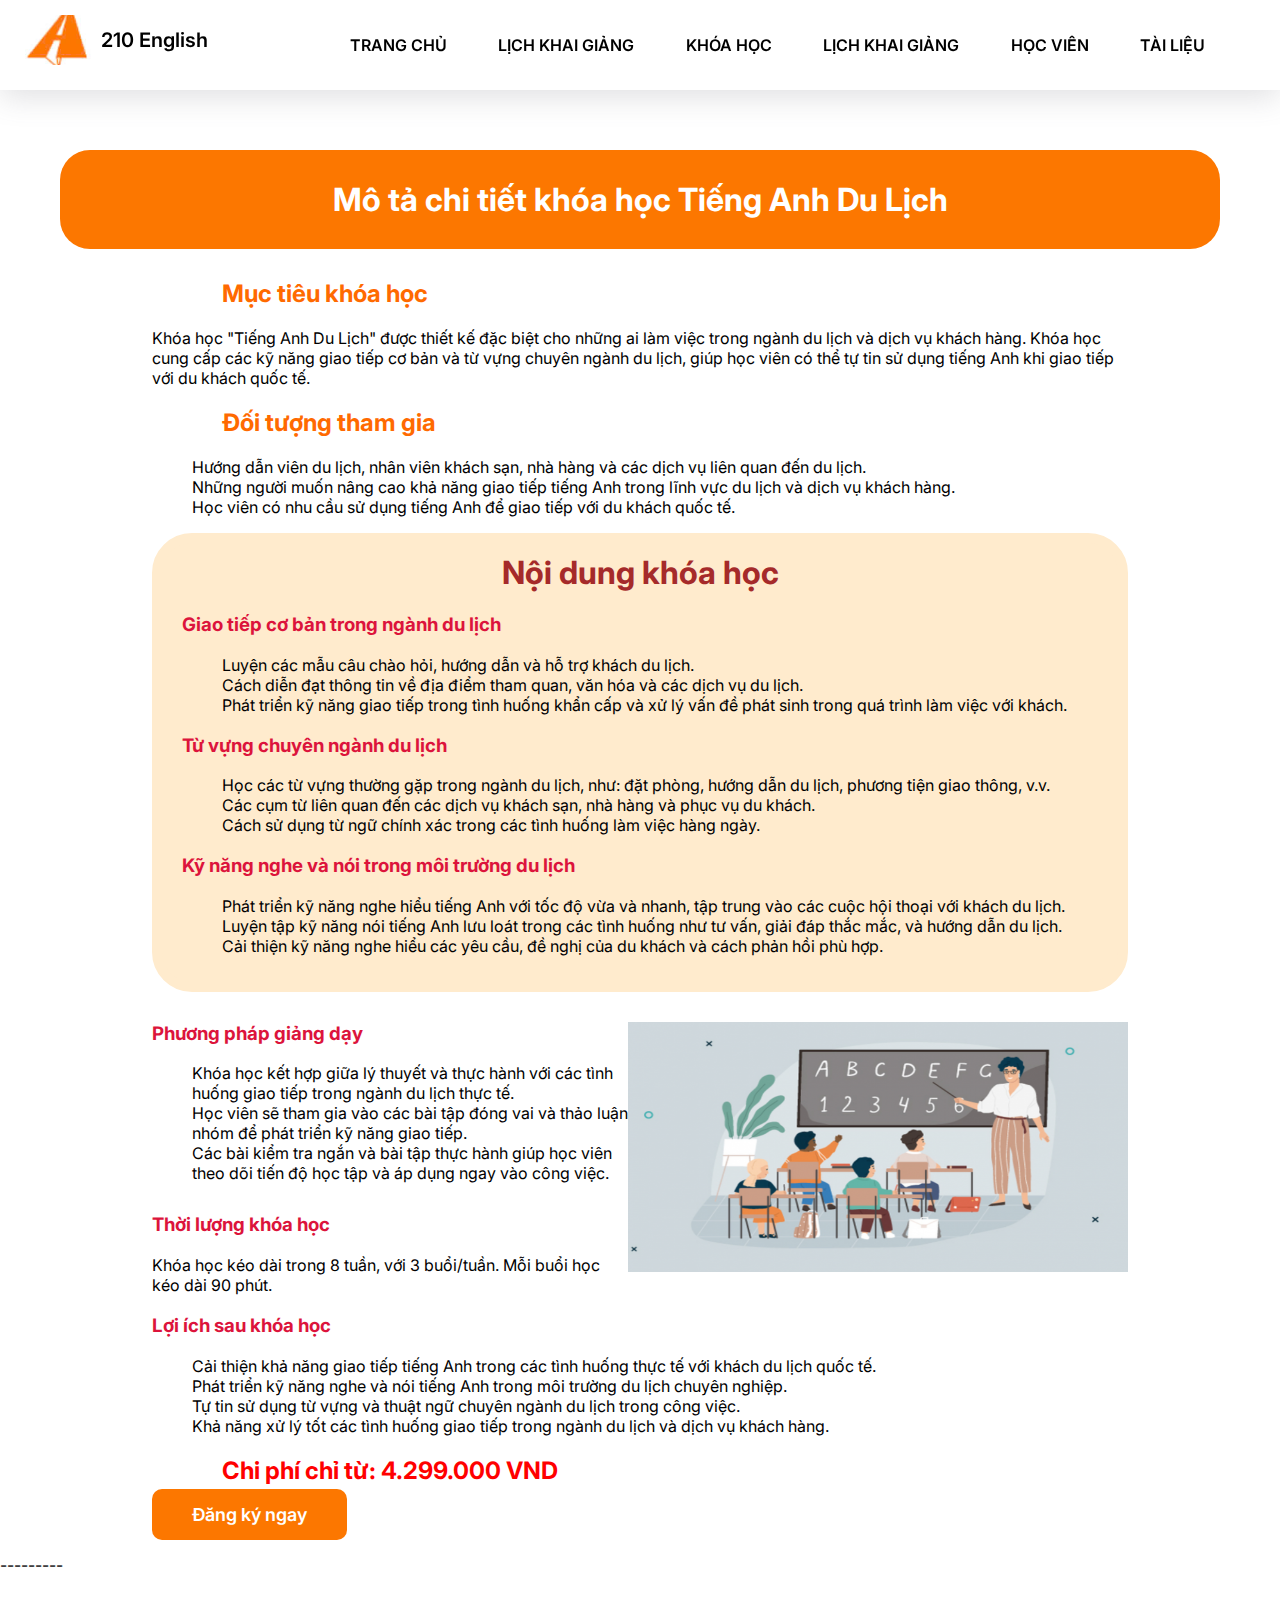
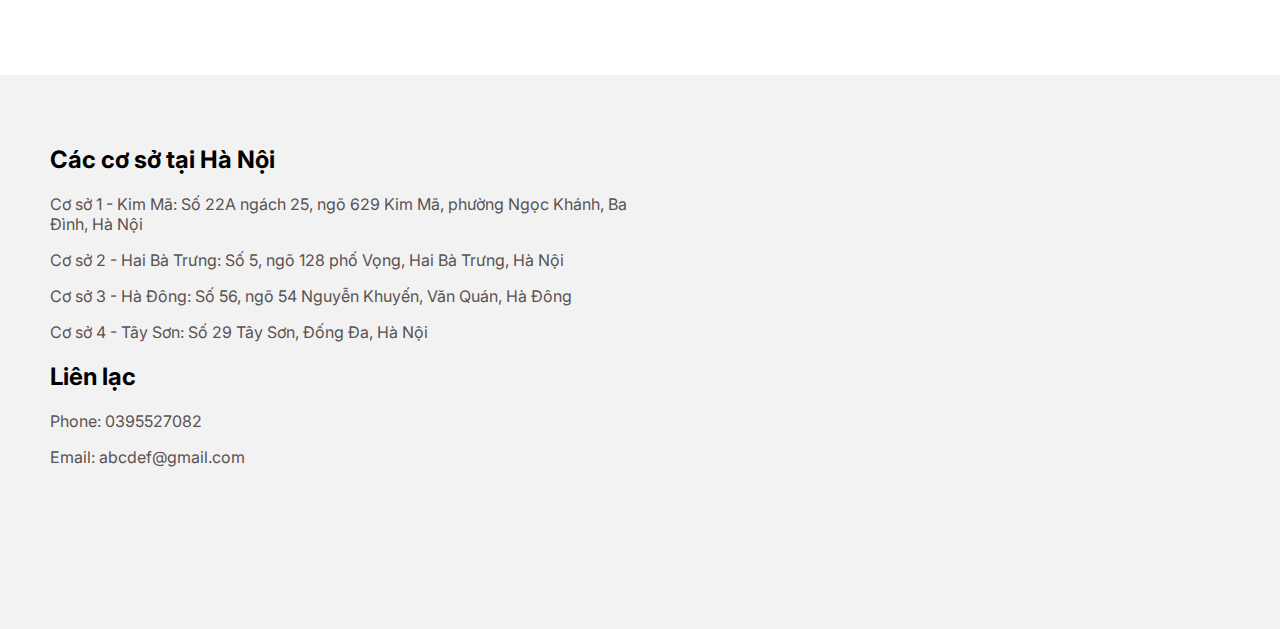
<file: detail8.html>
<!DOCTYPE html>
<html lang="en">

<head>
    <meta charset="UTF-8">
    <meta name="viewport" content="width=device-width, initial-scale=1.0">
    <title>Khóa học Tiếng Anh Du Lịch</title>
    <link rel="stylesheet" href="/assets/css/styledetail.css">
    <link rel="stylesheet" href="/assets/css/style.css">
    <link rel="stylesheet" href="/assets/css/config.css">
</head>
<style>
    .btn {
        background-color: #fc7700;
        display: inline;
    }
</style>

<body>
    <div class="menu">
        <div class="container">
            <div class="logo">
                <div class="image">
                    <img src="/assets/images/abcd.jpg" alt="logo">
                </div>

                <div class="logo-content">
                    210 English
                </div>
            </div>
            <ul class="menu-content">
                <a href="index.html">
                    <li>
                        TRANG CHỦ
                    </li>
                </a>
                <a href="#">
                    <li>
                        LỊCH KHAI GIẢNG
                    </li>
                </a>
                <a href="page1.html">
                    <li>
                        KHÓA HỌC
                    </li>
                </a>
                <a href="#">
                    <li>
                        LỊCH KHAI GIẢNG
                    </li>
                </a>
                <a href="#">
                    <li>
                        HỌC VIÊN
                    </li>
                </a>
                <a href="#">
                    <li>
                        TÀI LIỆU
                    </li>
                </a>
            </ul>
        </div>
    </div>
    --------

    <div class="detail">
        <h1 class="detail-title">Mô tả chi tiết khóa học Tiếng Anh Du Lịch</h1>

        <div class="detail-main">
            <h2>Mục tiêu khóa học</h2>
            <p>Khóa học "Tiếng Anh Du Lịch" được thiết kế đặc biệt cho những ai làm việc trong ngành du lịch và dịch vụ
                khách hàng. Khóa học cung cấp các kỹ năng giao tiếp cơ bản và từ vựng chuyên ngành du lịch, giúp học
                viên có thể tự tin sử dụng tiếng Anh khi giao tiếp với du khách quốc tế.</p>

            <h2>Đối tượng tham gia</h2>
            <ul>
                <li>Hướng dẫn viên du lịch, nhân viên khách sạn, nhà hàng và các dịch vụ liên quan đến du lịch.</li>
                <li>Những người muốn nâng cao khả năng giao tiếp tiếng Anh trong lĩnh vực du lịch và dịch vụ khách hàng.
                </li>
                <li>Học viên có nhu cầu sử dụng tiếng Anh để giao tiếp với du khách quốc tế.</li>
            </ul>

            <div class="detail-content">
                <h1 class="detail-content-title">Nội dung khóa học</h1>

                <h3>Giao tiếp cơ bản trong ngành du lịch</h3>
                <ul>
                    <li>Luyện các mẫu câu chào hỏi, hướng dẫn và hỗ trợ khách du lịch.</li>
                    <li>Cách diễn đạt thông tin về địa điểm tham quan, văn hóa và các dịch vụ du lịch.</li>
                    <li>Phát triển kỹ năng giao tiếp trong tình huống khẩn cấp và xử lý vấn đề phát sinh trong quá trình
                        làm việc với khách.</li>
                </ul>

                <h3>Từ vựng chuyên ngành du lịch</h3>
                <ul>
                    <li>Học các từ vựng thường gặp trong ngành du lịch, như: đặt phòng, hướng dẫn du lịch, phương tiện
                        giao thông, v.v.</li>
                    <li>Các cụm từ liên quan đến các dịch vụ khách sạn, nhà hàng và phục vụ du khách.</li>
                    <li>Cách sử dụng từ ngữ chính xác trong các tình huống làm việc hàng ngày.</li>
                </ul>

                <h3>Kỹ năng nghe và nói trong môi trường du lịch</h3>
                <ul>
                    <li>Phát triển kỹ năng nghe hiểu tiếng Anh với tốc độ vừa và nhanh, tập trung vào các cuộc hội thoại
                        với khách du lịch.</li>
                    <li>Luyện tập kỹ năng nói tiếng Anh lưu loát trong các tình huống như tư vấn, giải đáp thắc mắc, và
                        hướng dẫn du lịch.</li>
                    <li>Cải thiện kỹ năng nghe hiểu các yêu cầu, đề nghị của du khách và cách phản hồi phù hợp.</li>
                </ul>
            </div>

            <div class="pp">
                <img src="/assets/images/detail.png" alt="Phương pháp giảng dạy" id="p1">
                <h3>Phương pháp giảng dạy</h3>
                <ul>
                    <li>Khóa học kết hợp giữa lý thuyết và thực hành với các tình huống giao tiếp trong ngành du lịch
                        thực tế.</li>
                    <li>Học viên sẽ tham gia vào các bài tập đóng vai và thảo luận nhóm để phát triển kỹ năng giao tiếp.
                    </li>
                    <li>Các bài kiểm tra ngắn và bài tập thực hành giúp học viên theo dõi tiến độ học tập và áp dụng
                        ngay vào công việc.</li>
                </ul>
            </div>

            <h3>Thời lượng khóa học</h3>
            <p>Khóa học kéo dài trong 8 tuần, với 3 buổi/tuần. Mỗi buổi học kéo dài 90 phút.</p>

            <h3>Lợi ích sau khóa học</h3>
            <ul>
                <li>Cải thiện khả năng giao tiếp tiếng Anh trong các tình huống thực tế với khách du lịch quốc tế.</li>
                <li>Phát triển kỹ năng nghe và nói tiếng Anh trong môi trường du lịch chuyên nghiệp.</li>
                <li>Tự tin sử dụng từ vựng và thuật ngữ chuyên ngành du lịch trong công việc.</li>
                <li>Khả năng xử lý tốt các tình huống giao tiếp trong ngành du lịch và dịch vụ khách hàng.</li>
            </ul>

            <h2 class="cost">Chi phí chỉ từ: 4.299.000 VND</h2>
            <div class="btn">Đăng ký ngay</div>
        </div>
    </div>

    ---------
    <div class="footer">
        <div class="container">
            <div class="inner-wrap">
                <div class="info">
                    <div class="location">
                        <h2>Các cơ sở tại Hà Nội</h2>
                        <p>Cơ sở 1 - Kim Mã: Số 22A ngách 25, ngõ 629 Kim Mã, phường Ngọc Khánh, Ba Đình, Hà Nội</p>
                        <p>Cơ sở 2 - Hai Bà Trưng: Số 5, ngõ 128 phố Vọng, Hai Bà Trưng, Hà Nội</p>
                        <p>Cơ sở 3 - Hà Đông: Số 56, ngõ 54 Nguyễn Khuyến, Văn Quán, Hà Đông</p>
                        <p>Cơ sở 4 - Tây Sơn: Số 29 Tây Sơn, Đống Đa, Hà Nội</p>
                    </div>
                    <div class="contact">
                        <h2>Liên lạc</h2>
                        <p>Phone: 0395527082</p>
                        <p>Email: abcdef@gmail.com</p>
                    </div>
                </div>
                <div class="frame">
                    <iframe
                        src="https://www.google.com/maps/embed?pb=!1m18!1m12!1m3!1d3724.58849198344!2d105.82623827503087!3d21.009126380635365!2m3!1f0!2f0!3f0!3m2!1i1024!2i768!4f13.1!3m3!1m2!1s0x3135ac800f450807%3A0x419a49bcd94b693a!2zSOG7jWMgVmnhu4duIE5nw6JuIEjDoG5n!5e0!3m2!1svi!2s!4v1727941646700!5m2!1svi!2s"
                        width="600" height="450" style="border:0;" allowfullscreen="" loading="lazy"
                        referrerpolicy="no-referrer-when-downgrade"></iframe>
                </div>
            </div>
        </div>
    </div>

</body>

</html>
</file>
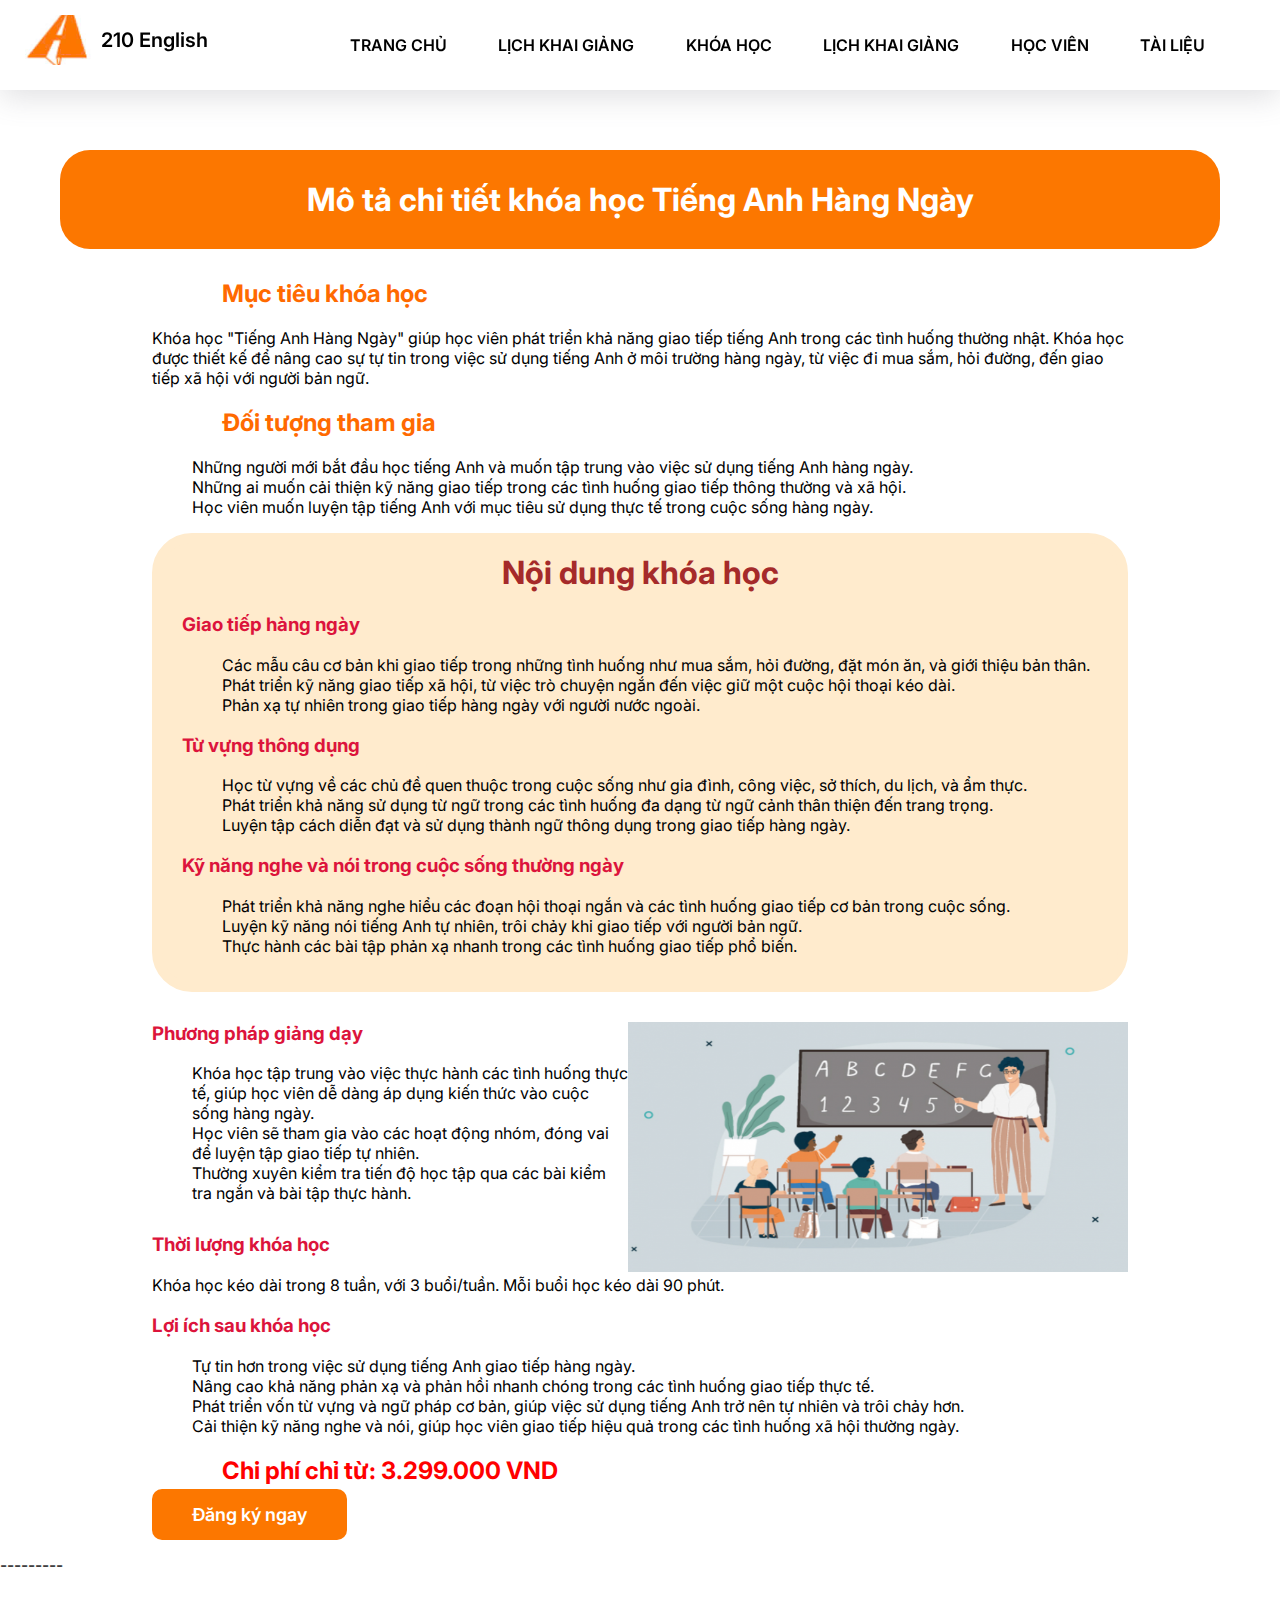
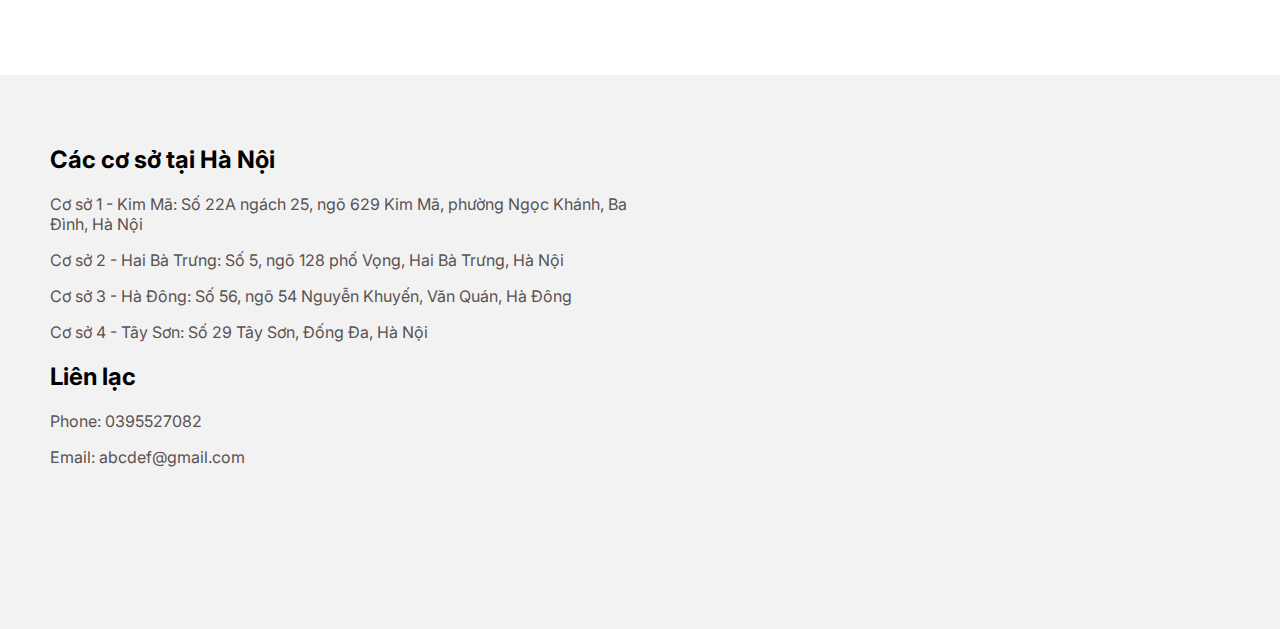
<file: detail9.html>
<!DOCTYPE html>
<html lang="en">

<head>
    <meta charset="UTF-8">
    <meta name="viewport" content="width=device-width, initial-scale=1.0">
    <title>Khóa học Tiếng Anh Hàng Ngày</title>
    <link rel="stylesheet" href="/assets/css/styledetail.css">
    <link rel="stylesheet" href="/assets/css/style.css">
    <link rel="stylesheet" href="/assets/css/config.css">
</head>
<style>
    .btn {
        background-color: #fc7700;
        display: inline;
    }
</style>

<body>
    <div class="menu">
        <div class="container">
            <div class="logo">
                <div class="image">
                    <img src="/assets/images/abcd.jpg" alt="logo">
                </div>

                <div class="logo-content">
                    210 English
                </div>
            </div>
            <ul class="menu-content">
                <a href="index.html">
                    <li>
                        TRANG CHỦ
                    </li>
                </a>
                <a href="#">
                    <li>
                        LỊCH KHAI GIẢNG
                    </li>
                </a>
                <a href="page1.html">
                    <li>
                        KHÓA HỌC
                    </li>
                </a>
                <a href="#">
                    <li>
                        LỊCH KHAI GIẢNG
                    </li>
                </a>
                <a href="#">
                    <li>
                        HỌC VIÊN
                    </li>
                </a>
                <a href="#">
                    <li>
                        TÀI LIỆU
                    </li>
                </a>
            </ul>
        </div>
    </div>
    --------

    <div class="detail">
        <h1 class="detail-title">Mô tả chi tiết khóa học Tiếng Anh Hàng Ngày</h1>

        <div class="detail-main">
            <h2>Mục tiêu khóa học</h2>
            <p>Khóa học "Tiếng Anh Hàng Ngày" giúp học viên phát triển khả năng giao tiếp tiếng Anh trong các tình huống
                thường nhật. Khóa học được thiết kế để nâng cao sự tự tin trong việc sử dụng tiếng Anh ở môi trường hàng
                ngày, từ việc đi mua sắm, hỏi đường, đến giao tiếp xã hội với người bản ngữ.</p>

            <h2>Đối tượng tham gia</h2>
            <ul>
                <li>Những người mới bắt đầu học tiếng Anh và muốn tập trung vào việc sử dụng tiếng Anh hàng ngày.</li>
                <li>Những ai muốn cải thiện kỹ năng giao tiếp trong các tình huống giao tiếp thông thường và xã hội.
                </li>
                <li>Học viên muốn luyện tập tiếng Anh với mục tiêu sử dụng thực tế trong cuộc sống hàng ngày.</li>
            </ul>

            <div class="detail-content">
                <h1 class="detail-content-title">Nội dung khóa học</h1>

                <h3>Giao tiếp hàng ngày</h3>
                <ul>
                    <li>Các mẫu câu cơ bản khi giao tiếp trong những tình huống như mua sắm, hỏi đường, đặt món ăn, và
                        giới thiệu bản thân.</li>
                    <li>Phát triển kỹ năng giao tiếp xã hội, từ việc trò chuyện ngắn đến việc giữ một cuộc hội thoại kéo
                        dài.</li>
                    <li>Phản xạ tự nhiên trong giao tiếp hàng ngày với người nước ngoài.</li>
                </ul>

                <h3>Từ vựng thông dụng</h3>
                <ul>
                    <li>Học từ vựng về các chủ đề quen thuộc trong cuộc sống như gia đình, công việc, sở thích, du lịch,
                        và ẩm thực.</li>
                    <li>Phát triển khả năng sử dụng từ ngữ trong các tình huống đa dạng từ ngữ cảnh thân thiện đến trang
                        trọng.</li>
                    <li>Luyện tập cách diễn đạt và sử dụng thành ngữ thông dụng trong giao tiếp hàng ngày.</li>
                </ul>

                <h3>Kỹ năng nghe và nói trong cuộc sống thường ngày</h3>
                <ul>
                    <li>Phát triển khả năng nghe hiểu các đoạn hội thoại ngắn và các tình huống giao tiếp cơ bản trong
                        cuộc sống.</li>
                    <li>Luyện kỹ năng nói tiếng Anh tự nhiên, trôi chảy khi giao tiếp với người bản ngữ.</li>
                    <li>Thực hành các bài tập phản xạ nhanh trong các tình huống giao tiếp phổ biến.</li>
                </ul>
            </div>

            <div class="pp">
                <img src="/assets/images/detail.png" alt="Phương pháp giảng dạy" id="p1">
                <h3>Phương pháp giảng dạy</h3>
                <ul>
                    <li>Khóa học tập trung vào việc thực hành các tình huống thực tế, giúp học viên dễ dàng áp dụng kiến
                        thức vào cuộc sống hàng ngày.</li>
                    <li>Học viên sẽ tham gia vào các hoạt động nhóm, đóng vai để luyện tập giao tiếp tự nhiên.</li>
                    <li>Thường xuyên kiểm tra tiến độ học tập qua các bài kiểm tra ngắn và bài tập thực hành.</li>
                </ul>
            </div>

            <h3>Thời lượng khóa học</h3>
            <p>Khóa học kéo dài trong 8 tuần, với 3 buổi/tuần. Mỗi buổi học kéo dài 90 phút.</p>

            <h3>Lợi ích sau khóa học</h3>
            <ul>
                <li>Tự tin hơn trong việc sử dụng tiếng Anh giao tiếp hàng ngày.</li>
                <li>Nâng cao khả năng phản xạ và phản hồi nhanh chóng trong các tình huống giao tiếp thực tế.</li>
                <li>Phát triển vốn từ vựng và ngữ pháp cơ bản, giúp việc sử dụng tiếng Anh trở nên tự nhiên và trôi chảy
                    hơn.</li>
                <li>Cải thiện kỹ năng nghe và nói, giúp học viên giao tiếp hiệu quả trong các tình huống xã hội thường
                    ngày.</li>
            </ul>

            <h2 class="cost">Chi phí chỉ từ: 3.299.000 VND</h2>
            <div class="btn">Đăng ký ngay</div>
        </div>
    </div>

    ---------
    <div class="footer">
        <div class="container">
            <div class="inner-wrap">
                <div class="info">
                    <div class="location">
                        <h2>Các cơ sở tại Hà Nội</h2>
                        <p>Cơ sở 1 - Kim Mã: Số 22A ngách 25, ngõ 629 Kim Mã, phường Ngọc Khánh, Ba Đình, Hà Nội</p>
                        <p>Cơ sở 2 - Hai Bà Trưng: Số 5, ngõ 128 phố Vọng, Hai Bà Trưng, Hà Nội</p>
                        <p>Cơ sở 3 - Hà Đông: Số 56, ngõ 54 Nguyễn Khuyến, Văn Quán, Hà Đông</p>
                        <p>Cơ sở 4 - Tây Sơn: Số 29 Tây Sơn, Đống Đa, Hà Nội</p>
                    </div>
                    <div class="contact">
                        <h2>Liên lạc</h2>
                        <p>Phone: 0395527082</p>
                        <p>Email: abcdef@gmail.com</p>
                    </div>
                </div>
                <div class="frame">
                    <iframe
                        src="https://www.google.com/maps/embed?pb=!1m18!1m12!1m3!1d3724.58849198344!2d105.82623827503087!3d21.009126380635365!2m3!1f0!2f0!3f0!3m2!1i1024!2i768!4f13.1!3m3!1m2!1s0x3135ac800f450807%3A0x419a49bcd94b693a!2zSOG7jWMgVmnhu4duIE5nw6JuIEjDoG5n!5e0!3m2!1svi!2s!4v1727941646700!5m2!1svi!2s"
                        width="600" height="450" style="border:0;" allowfullscreen="" loading="lazy"
                        referrerpolicy="no-referrer-when-downgrade"></iframe>
                </div>
            </div>
        </div>
    </div>

</body>

</html>
</file>
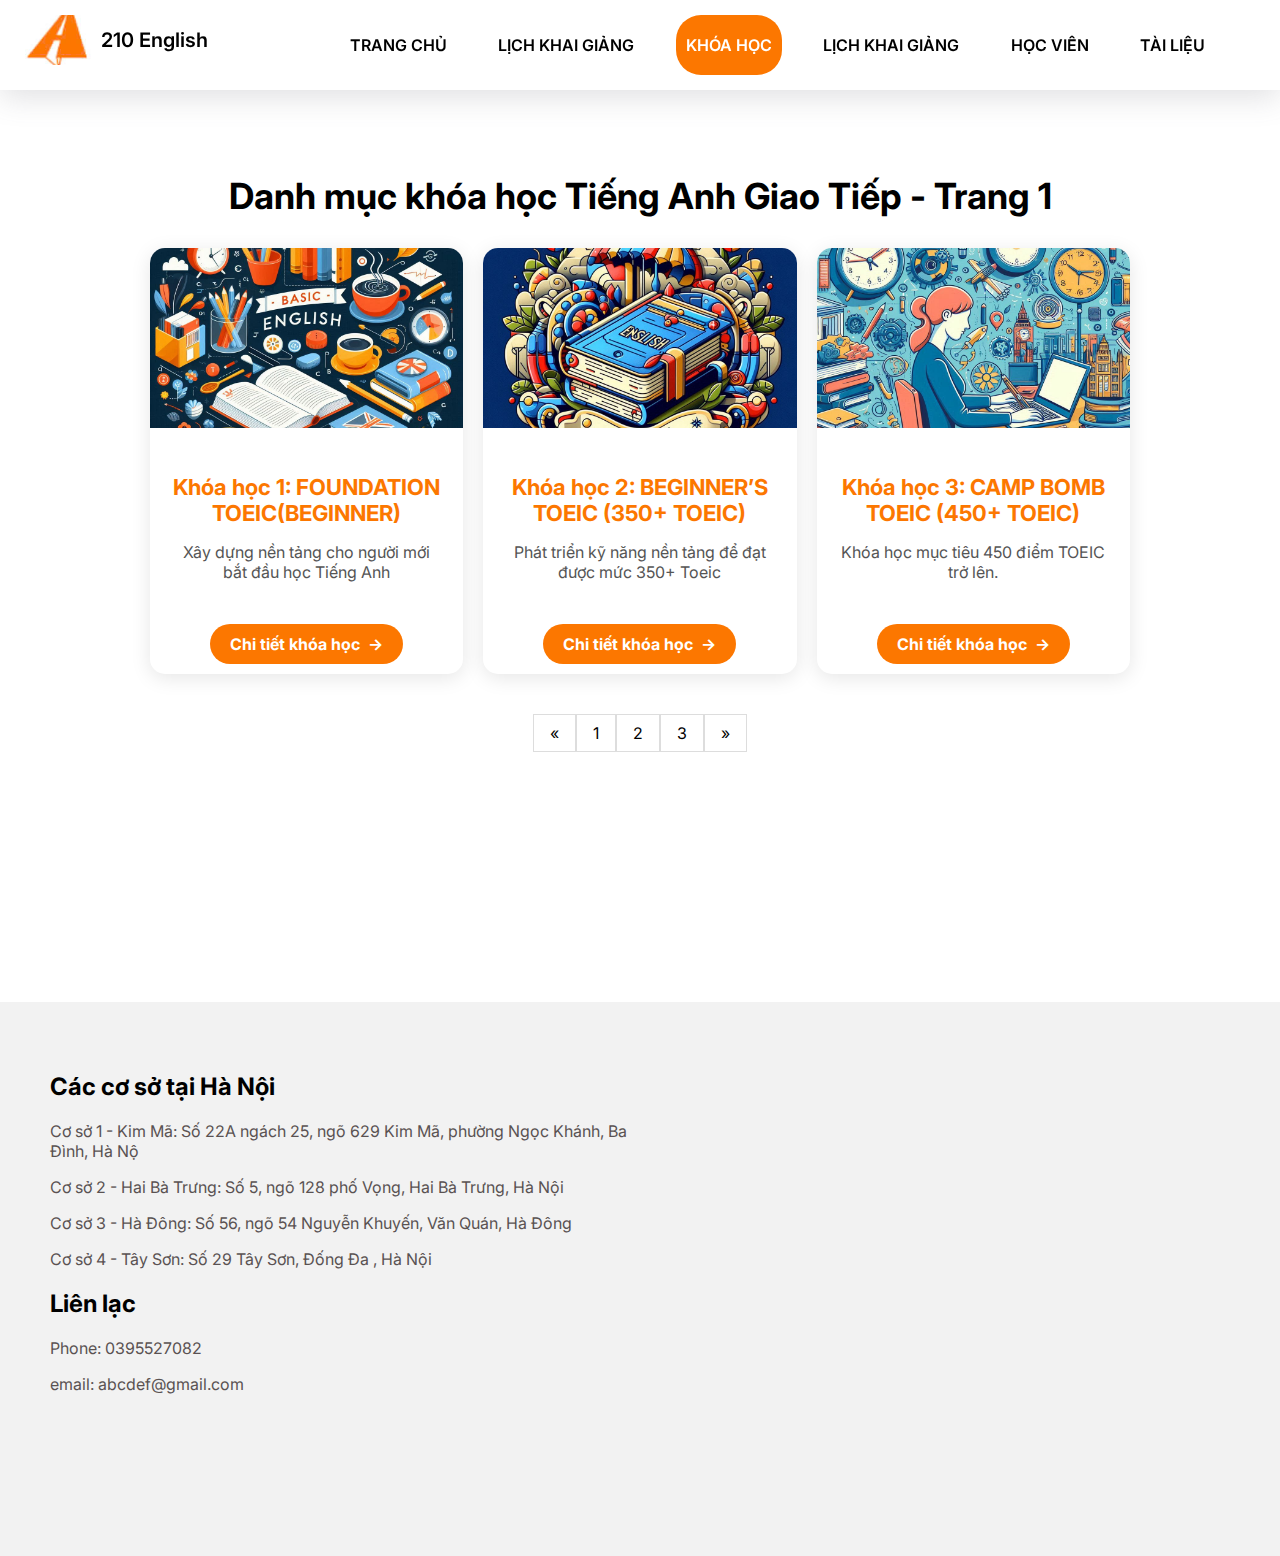
<file: page1.html>
<!DOCTYPE html>
<html lang="vi">

<head>
    <meta charset="UTF-8">
    <meta name="viewport" content="width=device-width, initial-scale=1.0">
    <title>Danh mục khóa học - Trang 1</title>
    <link rel="stylesheet" href="/assets/css/style-2.css">
    <link rel="stylesheet" href="/assets/css/style.css">
</head>

<body>
    <div class="menu">
        <div class="container">
            <div class="logo">
                <div class="image">
                    <img src="/assets/images/abcd.jpg" alt="logo">
                </div>

                <div class="logo-content">
                    210 English
                </div>
            </div>
            <ul class="menu-content">
                <a href="index.html">
                    <li>
                        TRANG CHỦ
                    </li>
                </a>
                <a href="#">
                    <li>
                        LỊCH KHAI GIẢNG
                    </li>
                </a>
                <a href="page1.html">
                    <li>
                        KHÓA HỌC
                    </li>
                </a>
                <a href="#">
                    <li>
                        LỊCH KHAI GIẢNG
                    </li>
                </a>
                <a href="#">
                    <li>
                        HỌC VIÊN
                    </li>
                </a>
                <a href="#">
                    <li>
                        TÀI LIỆU
                    </li>
                </a>
            </ul>
        </div>
    </div>
    <div class="category">
        <div class="container">
            <h1>Danh mục khóa học Tiếng Anh Giao Tiếp - Trang 1</h1>
            <div class="course-list">
                <div class="course-item">
                    <img src="assets/images/course-1.jpg" alt="FOUNDATION TOEIC(BEGINNER)" class="course-image">
                    <div class="course-content">
                        <div class="course-info">
                            <h3>Khóa học 1: FOUNDATION TOEIC(BEGINNER)</h3>
                            <p>Xây dựng nền tảng cho người mới bắt đầu học Tiếng Anh</p>
                        </div>
                        <a href="detail1.html">Chi tiết khóa học</a>
                    </div>
                </div>
                <div class="course-item">
                    <img src="assets/images/course-2.jpg" alt="BEGINNER’S TOEIC (350+ TOEIC)" class="course-image">
                    <div class="course-content">

                        <div class="course-info">
                            <h3>Khóa học 2: BEGINNER’S TOEIC (350+ TOEIC)</h3>
                            <p>Phát triển kỹ năng nền tảng để đạt được mức 350+ Toeic</p>
                        </div>

                        <a href="detail2.html">Chi tiết khóa học</a>
                    </div>
                </div>
                <div class="course-item">
                    <img src="assets/images/course-3.jpg" alt="CAMP BOMB TOEIC (450+ TOEIC)" class="course-image">
                    <div class="course-content">
                        <div class="course-info">
                            <h3>Khóa học 3: CAMP BOMB TOEIC (450+ TOEIC)</h3>
                            <p>Khóa học mục tiêu 450 điểm TOEIC trở lên.</p>
                        </div>
                        <a href="detail3.html">Chi tiết khóa học</a>
                    </div>
                </div>
            </div>

            <div class="pagination">
                <!-- <a href="page2.html">Trang sau</a> -->
                <a href="#">&laquo;</a>
                <a href="page1.html">1</a>
                <a href="page2.html">2</a>
                <a href="page3.html">3</a>
                <a href="page2.html">&raquo;</a>
            </div>
        </div>
    </div>

    <div class="footer">
        <div class="container">
            <div class="inner-wrap">
                <div class="info">
                    <div class="location">
                        <h2>Các cơ sở tại Hà Nội</h2>
                        <p>Cơ sở 1 - Kim Mã: Số 22A ngách 25, ngõ 629 Kim Mã, phường Ngọc Khánh, Ba Đình, Hà Nộ</p>
                        <p>Cơ sở 2 - Hai Bà Trưng: Số 5, ngõ 128 phố Vọng, Hai Bà Trưng, Hà Nội </p>
                        <p>Cơ sở 3 - Hà Đông: Số 56, ngõ 54 Nguyễn Khuyến, Văn Quán, Hà Đông </p>
                        <p>Cơ sở 4 - Tây Sơn: Số 29 Tây Sơn, Đống Đa , Hà Nội </p>
                    </div>
                    <div class="contact">
                        <h2>Liên lạc</h2>
                        <p>Phone: 0395527082</p>
                        <p>email: abcdef@gmail.com</p>
                    </div>
                </div>

                <div class="frame">
                    <iframe
                        src="https://www.google.com/maps/embed?pb=!1m18!1m12!1m3!1d3724.58849198344!2d105.82623827503087!3d21.009126380635365!2m3!1f0!2f0!3f0!3m2!1i1024!2i768!4f13.1!3m3!1m2!1s0x3135ac800f450807%3A0x419a49bcd94b693a!2zSOG7jWMgVmnhu4duIE5nw6JuIEjDoG5n!5e0!3m2!1svi!2s!4v1727941646700!5m2!1svi!2s"
                        width="600" height="450" style="border:0;" allowfullscreen="" loading="lazy"
                        referrerpolicy="no-referrer-when-downgrade"></iframe>
                </div>
            </div>
        </div>
    </div>
</body>

<style>
    .menu a:first-child {
        background: #fff;
        color: #000;
        border-radius: 25px;
    }

    .menu a:first-child:hover {
        background: #fc7700;
        color: #fff;
        border-radius: 25px;
    }
</style>

</html>
</file>
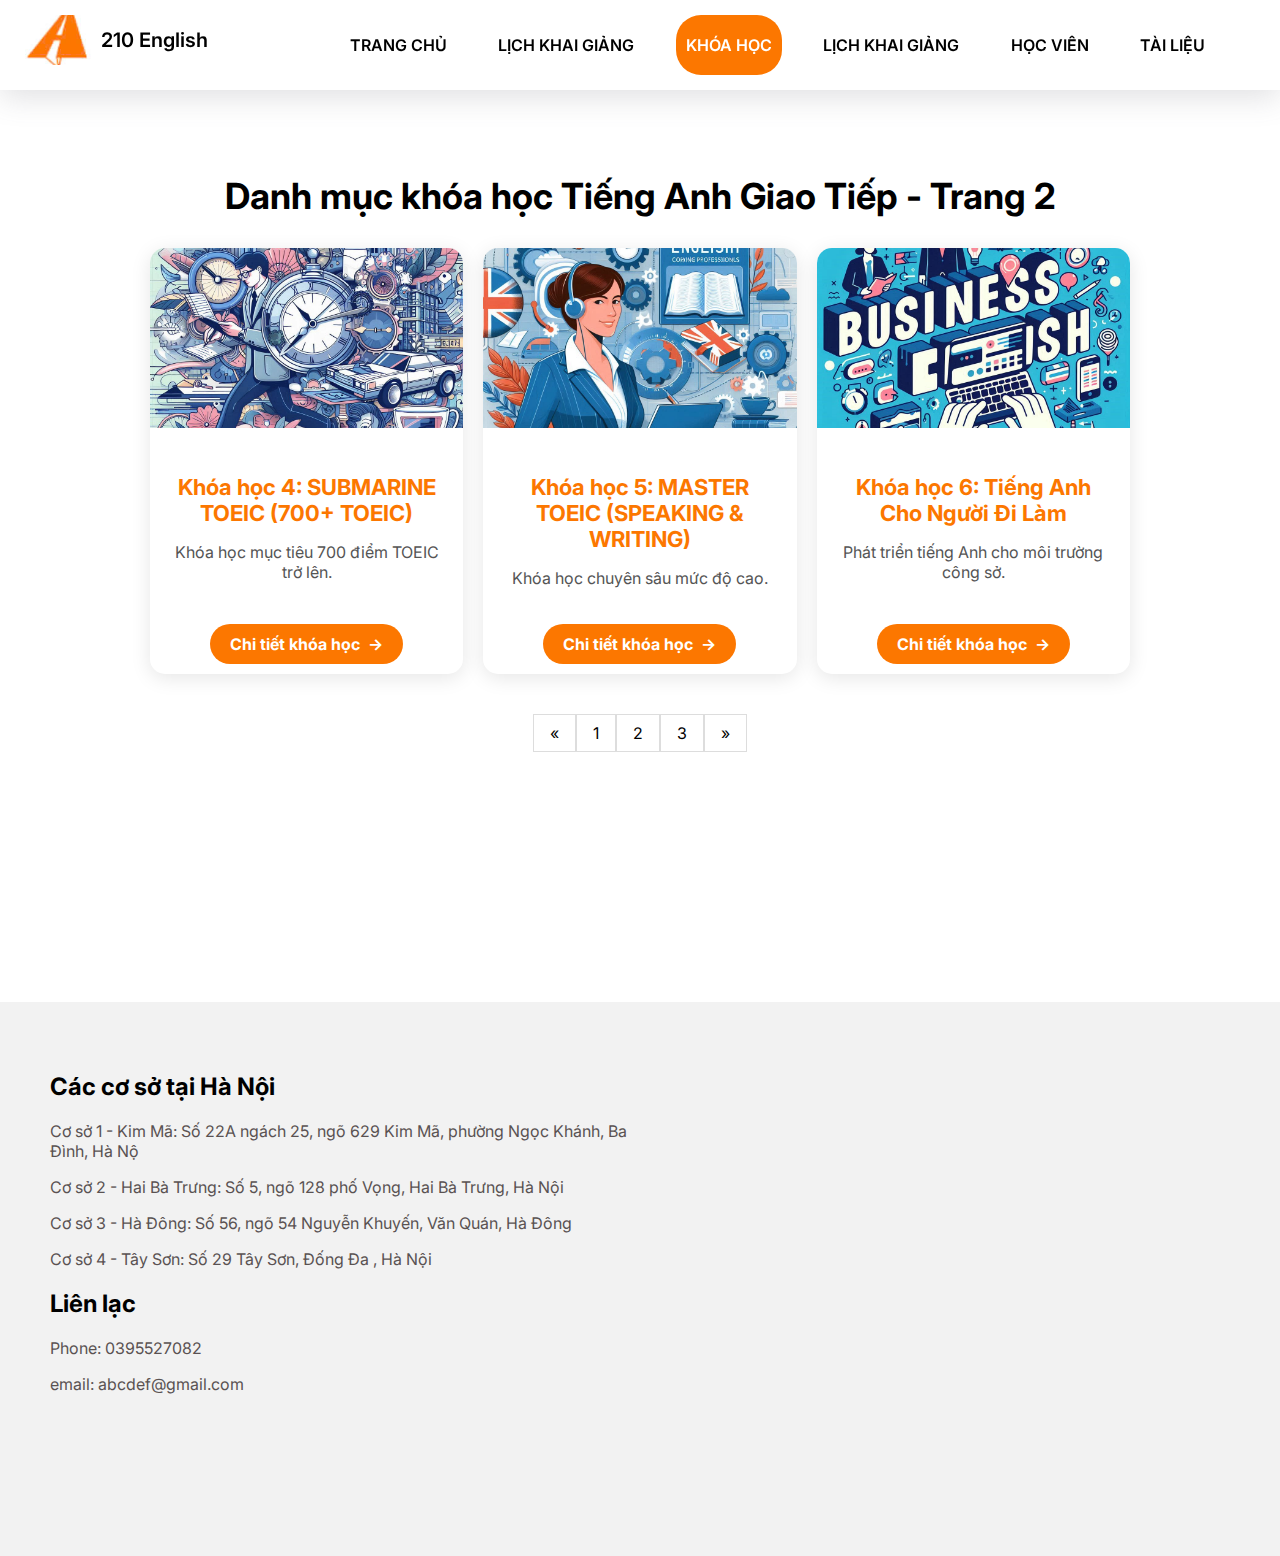
<file: page2.html>
<!DOCTYPE html>
<html lang="vi">

<head>
    <meta charset="UTF-8">
    <meta name="viewport" content="width=device-width, initial-scale=1.0">
    <title>Danh mục khóa học - Trang 2</title>
    <link rel="stylesheet" href="/assets/css/style-2.css">
    <link rel="stylesheet" href="/assets/css/style.css">
</head>

<body>
    <div class="menu">
        <div class="container">
            <div class="logo">
                <div class="image">
                    <img src="/assets/images/abcd.jpg" alt="logo">
                </div>

                <div class="logo-content">
                    210 English
                </div>
            </div>
            <ul class="menu-content">
                <a href="index.html">
                    <li>
                        TRANG CHỦ
                    </li>
                </a>
                <a href="#">
                    <li>
                        LỊCH KHAI GIẢNG
                    </li>
                </a>
                <a href="page1.html">
                    <li>
                        KHÓA HỌC
                    </li>
                </a>
                <a href="#">
                    <li>
                        LỊCH KHAI GIẢNG
                    </li>
                </a>
                <a href="#">
                    <li>
                        HỌC VIÊN
                    </li>
                </a>
                <a href="#">
                    <li>
                        TÀI LIỆU
                    </li>
                </a>
            </ul>
        </div>
    </div>

    <div class="category">
        <div class="container">
            <h1>Danh mục khóa học Tiếng Anh Giao Tiếp - Trang 2</h1>
            <div class="course-list">
                <div class="course-item">
                    <img src="assets/images/course-4.jpg" alt="SUBMARINE TOEIC (700+ TOEIC)" class="course-image">
                    <div class="course-content">
                        <div class="course-info">
                            <h3>Khóa học 4: SUBMARINE TOEIC (700+ TOEIC)</h3>
                            <p>Khóa học mục tiêu 700 điểm TOEIC trở lên.</p>
                        </div>

                        <a href="detail4.html">Chi tiết khóa học</a>
                    </div>
                </div>
                <div class="course-item">
                    <img src="assets/images/course-5.jpg" alt="MASTER TOEIC (SPEAKING & WRITING)" class="course-image">
                    <div class="course-content">
                        <div class="course-info">
                            <h3>Khóa học 5: MASTER TOEIC (SPEAKING & WRITING)</h3>
                            <p>Khóa học chuyên sâu mức độ cao.</p>
                        </div>

                        <a href="detail5.html">Chi tiết khóa học</a>
                    </div>
                </div>
                <div class="course-item">
                    <img src="assets/images/course-6.jpg" alt="Tiếng Anh Cho Người Đi Làm" class="course-image">
                    <div class="course-content">
                        <div class="course-info">
                            <h3>Khóa học 6: Tiếng Anh Cho Người Đi Làm</h3>
                            <p>Phát triển tiếng Anh cho môi trường công sở.</p>
                        </div>

                        <a href="detail6.html">Chi tiết khóa học</a>
                    </div>
                </div>
            </div>

            <div class="pagination">
                <!-- <a href="page2.html">Trang sau</a> -->
                <a href="page1.html">&laquo;</a>
                <a href="page1.html">1</a>
                <a href="page2.html">2</a>
                <a href="page3.html">3</a>
                <a href="page3.html">&raquo;</a>
            </div>
        </div>
    </div>

    <div class="footer">
        <div class="container">
            <div class="inner-wrap">
                <div class="info">
                    <div class="location">
                        <h2>Các cơ sở tại Hà Nội</h2>
                        <p>Cơ sở 1 - Kim Mã: Số 22A ngách 25, ngõ 629 Kim Mã, phường Ngọc Khánh, Ba Đình, Hà Nộ</p>
                        <p>Cơ sở 2 - Hai Bà Trưng: Số 5, ngõ 128 phố Vọng, Hai Bà Trưng, Hà Nội </p>
                        <p>Cơ sở 3 - Hà Đông: Số 56, ngõ 54 Nguyễn Khuyến, Văn Quán, Hà Đông </p>
                        <p>Cơ sở 4 - Tây Sơn: Số 29 Tây Sơn, Đống Đa , Hà Nội </p>
                    </div>
                    <div class="contact">
                        <h2>Liên lạc</h2>
                        <p>Phone: 0395527082</p>
                        <p>email: abcdef@gmail.com</p>
                    </div>
                </div>

                <div class="frame">
                    <iframe
                        src="https://www.google.com/maps/embed?pb=!1m18!1m12!1m3!1d3724.58849198344!2d105.82623827503087!3d21.009126380635365!2m3!1f0!2f0!3f0!3m2!1i1024!2i768!4f13.1!3m3!1m2!1s0x3135ac800f450807%3A0x419a49bcd94b693a!2zSOG7jWMgVmnhu4duIE5nw6JuIEjDoG5n!5e0!3m2!1svi!2s!4v1727941646700!5m2!1svi!2s"
                        width="600" height="450" style="border:0;" allowfullscreen="" loading="lazy"
                        referrerpolicy="no-referrer-when-downgrade"></iframe>
                </div>
            </div>
        </div>
    </div>
</body>
<style>
    .menu a:first-child {
        background: #fff;
        color: #000;
        border-radius: 25px;
    }
</style>

</html>
</file>
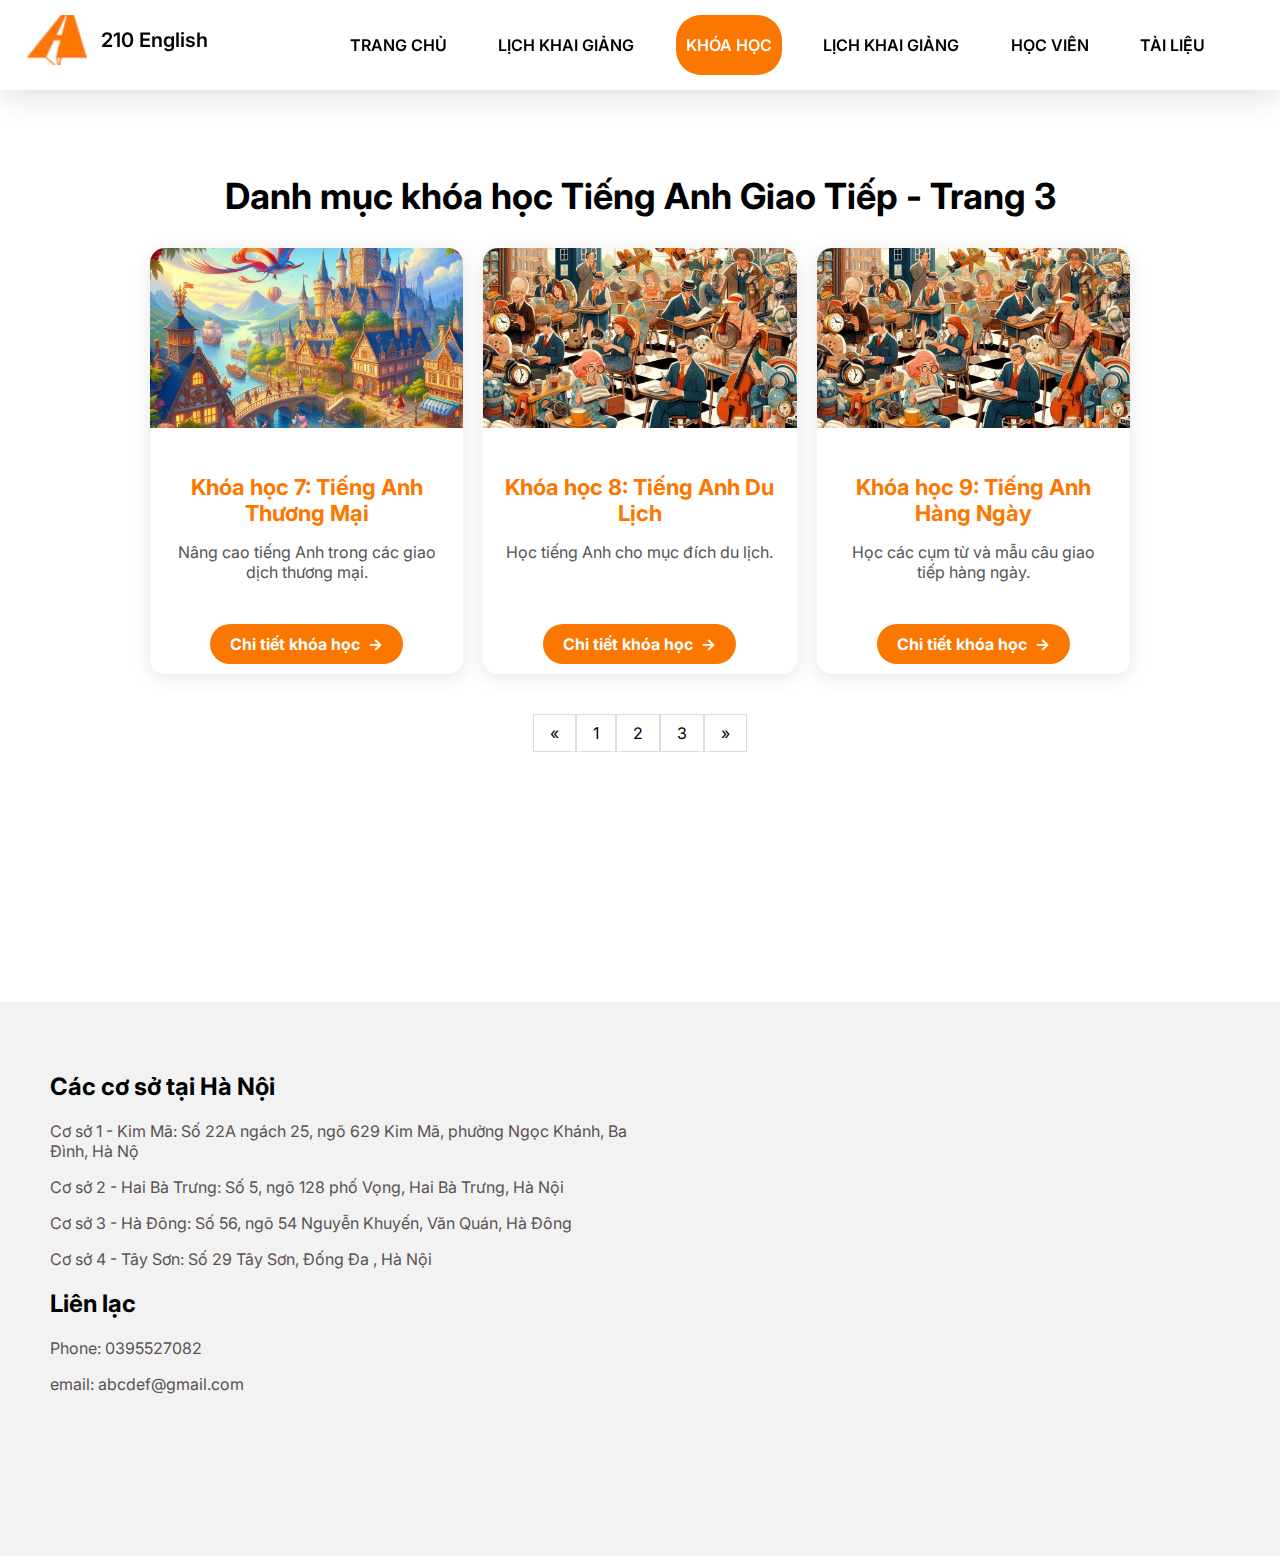
<file: page3.html>
<!DOCTYPE html>
<html lang="vi">

<head>
    <meta charset="UTF-8">
    <meta name="viewport" content="width=device-width, initial-scale=1.0">
    <title>Danh mục khóa học - Trang 3</title>
    <link rel="stylesheet" href="/assets/css/style-2.css">
    <link rel="stylesheet" href="/assets/css/style.css">
</head>

<body>
    <div class="menu">
        <div class="container">
            <div class="logo">
                <div class="image">
                    <img src="/assets/images/abcd.jpg" alt="logo">
                </div>

                <div class="logo-content">
                    210 English
                </div>
            </div>
            <ul class="menu-content">
                <a href="index.html">
                    <li>
                        TRANG CHỦ
                    </li>
                </a>
                <a href="#">
                    <li>
                        LỊCH KHAI GIẢNG
                    </li>
                </a>
                <a href="page1.html">
                    <li>
                        KHÓA HỌC
                    </li>
                </a>
                <a href="#">
                    <li>
                        LỊCH KHAI GIẢNG
                    </li>
                </a>
                <a href="#">
                    <li>
                        HỌC VIÊN
                    </li>
                </a>
                <a href="#">
                    <li>
                        TÀI LIỆU
                    </li>
                </a>
            </ul>
        </div>
    </div>

    <div class="category">
        <div class="container">
            <h1>Danh mục khóa học Tiếng Anh Giao Tiếp - Trang 3</h1>
            <div class="course-list">
                <div class="course-item">
                    <img src="assets/images/course-7.jpg" alt="Tiếng Anh Thương Mại" class="course-image">
                    <div class="course-content">
                        <div class="course-info">
                            <h3>Khóa học 7: Tiếng Anh Thương Mại</h3>
                            <p>Nâng cao tiếng Anh trong các giao dịch thương mại.</p>
                        </div>

                        <a href="detail7.html">Chi tiết khóa học</a>
                    </div>
                </div>
                <div class="course-item">
                    <img src="assets/images/course-8.jpg" alt="Khóa học 8" class="course-image">
                    <div class="course-content">
                        <div class="course-info">
                            <h3>Khóa học 8: Tiếng Anh Du Lịch</h3>
                            <p>Học tiếng Anh cho mục đích du lịch.</p>
                        </div>

                        <a href="detail8.html">Chi tiết khóa học</a>
                    </div>
                </div>
                <div class="course-item">
                    <img src="assets/images/course-8.jpg" alt="Khóa học 9" class="course-image">
                    <div class="course-content">
                        <div class="course-info">
                            <h3>Khóa học 9: Tiếng Anh Hàng Ngày</h3>
                            <p>Học các cụm từ và mẫu câu giao tiếp hàng ngày.</p>
                        </div>
                        <a href="detail9.html">Chi tiết khóa học</a>
                    </div>
                </div>
            </div>

            <div class="pagination">
                <!-- <a href="page2.html">Trang sau</a> -->
                <a href="page2.html">&laquo;</a>
                <a href="page1.html">1</a>
                <a href="page2.html">2</a>
                <a href="page3.html">3</a>
                <a href="#">&raquo;</a>
            </div>
        </div>
    </div>

    <div class="footer">
        <div class="container">
            <div class="inner-wrap">
                <div class="info">
                    <div class="location">
                        <h2>Các cơ sở tại Hà Nội</h2>
                        <p>Cơ sở 1 - Kim Mã: Số 22A ngách 25, ngõ 629 Kim Mã, phường Ngọc Khánh, Ba Đình, Hà Nộ</p>
                        <p>Cơ sở 2 - Hai Bà Trưng: Số 5, ngõ 128 phố Vọng, Hai Bà Trưng, Hà Nội </p>
                        <p>Cơ sở 3 - Hà Đông: Số 56, ngõ 54 Nguyễn Khuyến, Văn Quán, Hà Đông </p>
                        <p>Cơ sở 4 - Tây Sơn: Số 29 Tây Sơn, Đống Đa , Hà Nội </p>
                    </div>
                    <div class="contact">
                        <h2>Liên lạc</h2>
                        <p>Phone: 0395527082</p>
                        <p>email: abcdef@gmail.com</p>
                    </div>
                </div>

                <div class="frame">
                    <iframe
                        src="https://www.google.com/maps/embed?pb=!1m18!1m12!1m3!1d3724.58849198344!2d105.82623827503087!3d21.009126380635365!2m3!1f0!2f0!3f0!3m2!1i1024!2i768!4f13.1!3m3!1m2!1s0x3135ac800f450807%3A0x419a49bcd94b693a!2zSOG7jWMgVmnhu4duIE5nw6JuIEjDoG5n!5e0!3m2!1svi!2s!4v1727941646700!5m2!1svi!2s"
                        width="600" height="450" style="border:0;" allowfullscreen="" loading="lazy"
                        referrerpolicy="no-referrer-when-downgrade"></iframe>
                </div>
            </div>
        </div>
    </div>
</body>
<style>
    .menu a:first-child {
        background: #fff;
        color: #000;
        border-radius: 25px;
    }
</style>

</html>
</file>
<file: assets/css/style.css>
@import url('https://fonts.googleapis.com/css2?family=Inter:ital,opsz,wght@0,14..32,100..900;1,14..32,100..900&display=swap');

/* base */
html{
    height: 100vh;
}
body{
    font-family: "Inter", sans-serif;
    font-weight: 16px;
    margin: 0;
}
.banner{
    background-image: url("/assets/images/banner-real.webp");
    background-position: center;
    width: 200px;
    height: 200px;
}
.container{
    max-width: 1320px;
    margin: 0 auto;
}

a{
    text-decoration: none;
    color:#000;
}
li{
    list-style-type: none;
}
.btn{
    color:#fff;
    background-color: #fc7700;
    font-weight: 600;
    font-size:18px;
    border-radius: 10px;
    padding: 15px 40px
}
/* base */

/* menu */
.menu{
    background: #fff;
    left: 0;
    margin: 0 auto;
    position: fixed;
    right: 0;
    top: 0;
    z-index: 999;
    box-shadow: rgba(100, 100, 111, 0.2) 0px 7px 29px 0px;
}
.menu .container{
    display: flex;
    justify-content: space-between;
    padding:15px;
}
.menu .logo{
    display: flex;
    justify-content: center;
    align-items: center;
    font-size:20px;
    font-weight: 500;
    width:200px;
    height: 50px;
}
.menu .logo img{
    width:100%;
    height: 100%;
    object-fit: cover;
}

.menu-content{
    background-color: #fff;
    display: flex;
    width:70%;
    justify-content: space-between;
    align-items: center;
    font-weight: 600;
    margin:0;
    margin-right: 50px;
    padding:0;
    border-radius: 25px;
}

.menu a:hover,.menu a:first-child{
    background: #fc7700;
    color:#fff;
    border-radius: 25px;
}
.menu li{
    padding:20px 10px;
}
.menu .logo-content{
    width:60%;
    padding-left: 10px;
    font-size: 20px;
    font-weight: 600;
}
.menu .image{
    width:40%;
    height: 100%;
}
/* menu */
.banner{
    content: "";
    background-image: url("https://alibabaenglish.edu.vn/wp-content/uploads/2024/09/Anh-bia-Tet-1400x533.png");
    width: 100%;
    height: 500px;
    background-repeat: no-repeat;
    background-size: cover;
    padding-top: 120px;
}
/* part1 */
.part-1{
    background-color: #fff;
    padding:80px;
    padding-bottom: 0;
    margin-top:0;
    padding-top: 200px;
}
.part-1 .container{
    display: flex;
    align-items: center;
    justify-content: space-between;
}
.part-1 .content{
    width:48%;
}
.part-1 .title{
    font-size: 60px;
    color: #000;
}
.part-1 .profile{
    width:48%;
}
.part-1 .button{
    display: flex;
}
.part-1 .btn{
    margin-right: 50px;
}
    /* .part-1 .btn:nth-child(2){
        background-color: #fff;
        color:#fc7700;
    } */
.part-1 .background{
    padding:60px;
    padding-bottom: 0;
    width:400px;
    height: 400px;
    border-radius: 40px;
}
.part-1 .img-config{
    width: 100%;
    height: 100%;
    margin-top: -160px;
}
.part-1 img{
    width:100%;
    object-fit: contain;
    object-position: center;
}
/* part1 */

/* part2 */
.part-2{
    margin:100px 0;
    background: url("/assets/images/hocvien.png");
    background-repeat: no-repeat;
    background-position: center;
    padding:150px 0;
}
.part-2 .content{
    display: flex;
    justify-content: space-between;
    align-items: center;
    color:#fff;
    font-size:20px;
    padding:0;
}
.part-2 li{
    background-color: #fc7700;
    padding:50px 10px;
    border-radius: 85px 35px;
}
/* part2 */

/* part-3 */
.part-3{
    margin-bottom: 100px;
}
.part-3 .inner{
    display: flex;
    align-items: center;
}
.part-3 .profile{
    width:40%;
}
.part-3 .content{
    width:60%;
}
.part-3 .content h2{
    font-size:40px;
    color: #fc7700;
}
.part-3 .content .title{
    font-size: 20px;
    font-weight: 500;
    color: #fc7700
}
/* part-3 */

/* part-4 */
.part-4{
    background-color: #ffb900;
    margin:100px 0;
    padding:60px 0;
    text-align: center;
}
.part-4 h2{
    color: #fff
}
.part-4 .cards{
    display: flex;
    margin-top: 50px;
    justify-content: space-between;
}
.part-4 .card{
    width:calc(100% / 3 - 20px);
    
}
.part-4 img{
    width:100%;
    height: auto;
    border-radius: 25px;
}
/* part-4 */

/* part-5 */
.part-5{
    margin-bottom: 100px;
}
.part-5 h2{
    font-size:30px;
    text-align: center;
    color :#fc7700;
}
.part-5 .cards{
    display: flex;
    justify-content: space-between;
}
.part-5 .card{
    width: 28%;
    box-shadow: rgba(0, 0, 0, 0.16) 0px 1px 4px;
    padding:20px;
    border: 1px solid #ddd;
    border-radius: 5px;
}
.part-5 .profile{
    display: flex;
    align-items: center;
}
.part-5 .profile .avatar{
    width:70px;
    height: 70px;
    margin-right: 20px;
}
.part-5 .profile .avatar img{
    width:100%;
    height: 100%;
    object-position: bottom;
    object-fit: cover;
    border-radius: 50%;
}
/* part-5 */

/* footer */
.footer{
    background-color: #f2f2f2;
    margin-top:100px;
    padding:50px;
}

.footer h2{
    text-align: left;
    color: #000;
}
.footer p{
    color: #5a5252;
}
.footer .inner-wrap{
    display: flex;
    justify-content: space-between;
}
/* footer */
</file>
<file: assets/css/styledetail.css>
.detail-title{
    text-align: center;
    color:#fff;
    padding: 30px;
    margin: 30px;
border-radius: 30px;
    box-sizing: border-box;
    margin-top:100px;
    background-color: #fc7700;
}

.cost{
    color:red;
}
#p1{
    width: 500px;
    height: 250px;
    float: right;
}
.pp{
    margin: 30px 0px;
}
.detail-main{
    max-width: 80%; 
    margin: auto;
}
.detail-content-title{
    text-align: center;
    color: brown;
    margin-top: 10px;
}
.detail-content{
    padding: 0px 20px 10px;
    border: 10px solid blanchedalmond;
    border-radius: 40px;
    background-color:blanchedalmond;
}
h2{
    text-align: left;
    color:rgb(255, 106, 0);
text-indent: 70px;
}
h3{
    color:crimson;
}
.detail{
   
    padding: 30px;
}
.info h2{
    text-align: left;
    text-indent: 0px;
}
</file>
<file: assets/css/config.css>
.menu a:first-child {
    background: #fff;
    color: #000;
    border-radius: 25px;
}
</file>
<file: assets/css/style-2.css>
.container {
    max-width: 1320px;
    margin: 0 auto;
}

h1 {
    text-align: center;
    color: #000;
    font-size: 36px;
    margin-bottom: 30px;
}

.course-list {
    display: grid;
    grid-template-columns: repeat(auto-fit, minmax(280px, 1fr));
    gap: 20px;
    margin-bottom: 40px;
}

.course-item {
    background-color: #ffffff;
    border-radius: 15px;
    overflow: hidden;
    box-shadow: 0 4px 20px rgba(0, 0, 0, 0.1);
    transition: transform 0.3s ease, box-shadow 0.3s ease;
    position: relative;
}

.course-item:hover {
    transform: translateY(-10px);
    box-shadow: 0 8px 25px rgba(0, 0, 0, 0.15);
}

.course-image {
    width: 100%;
    height: 180px;
    object-fit: cover;
}

.course-content {
    padding: 20px;
    text-align: center;
}

.course-item h3 {
    color: #fc7700;
    font-size: 22px;
    margin-bottom: 10px;
}

.course-item p {
    font-size: 16px;
    margin-bottom: 20px;
    color: #555;
}

.course-item a {
    text-decoration: none;
    background-color: #fc7700;
    color: #ffffff;
    padding: 10px 20px;
    border-radius: 50px;
    font-weight: bold;
    transition: background-color 0.3s ease, color 0.3s ease;
}

.course-item a:hover {
    background-color: #1425b9;
    color: #ffffff;
}

.course-item a::after {
    content: "→";
    display: inline-block;
    margin-left: 8px;
    transition: margin-left 0.3s;
}

.course-item a:hover::after {
    margin-left: 12px;
}

.pagination {
    text-align: center;
    margin-top: 20px;
}

/* .pagination a {
    padding: 10px 15px;
    border: 2px solid #1E30F4;
    border-radius: 25px;
    background-color: white;
    color: #1E30F4;
    cursor: pointer;
    margin: 0 10px;
    text-decoration: none;
    transition: background-color 0.3s ease, color 0.3s ease;
} */






.pagination {
    display: flex;
    justify-content: center;
  }
  
.pagination a {
    color: black;
    float: left;
    padding: 8px 16px;
    text-decoration: none;
    border: 1px solid #ddd; /* Gray */
    background-color: #fff;
  }
.pagination a.active {
    background-color: #4CAF50;
    color: white;
  }
.category{
    padding:150px;
}
.pagination a:hover:not(.active) {
    
    background-color: #ddd;
}
.course-info{
    height: 160px;
}
.course-info a{
    height: 50px;
}

/* footer */
.footer{
    background-color: #f2f2f2;
    margin-top:100px;
    padding:50px;
}
.footer h2{
    text-align: left;
}
.footer p{
    color: #5a5252;
}
.footer .inner-wrap{
    display: flex;
    justify-content: space-between;
}


/* footer */

.menu a:nth-child(3){
    background: #fc7700;
    color:#fff;
    border-radius: 25px;
}

.location h2{
    text-align: left;
}
</file>
